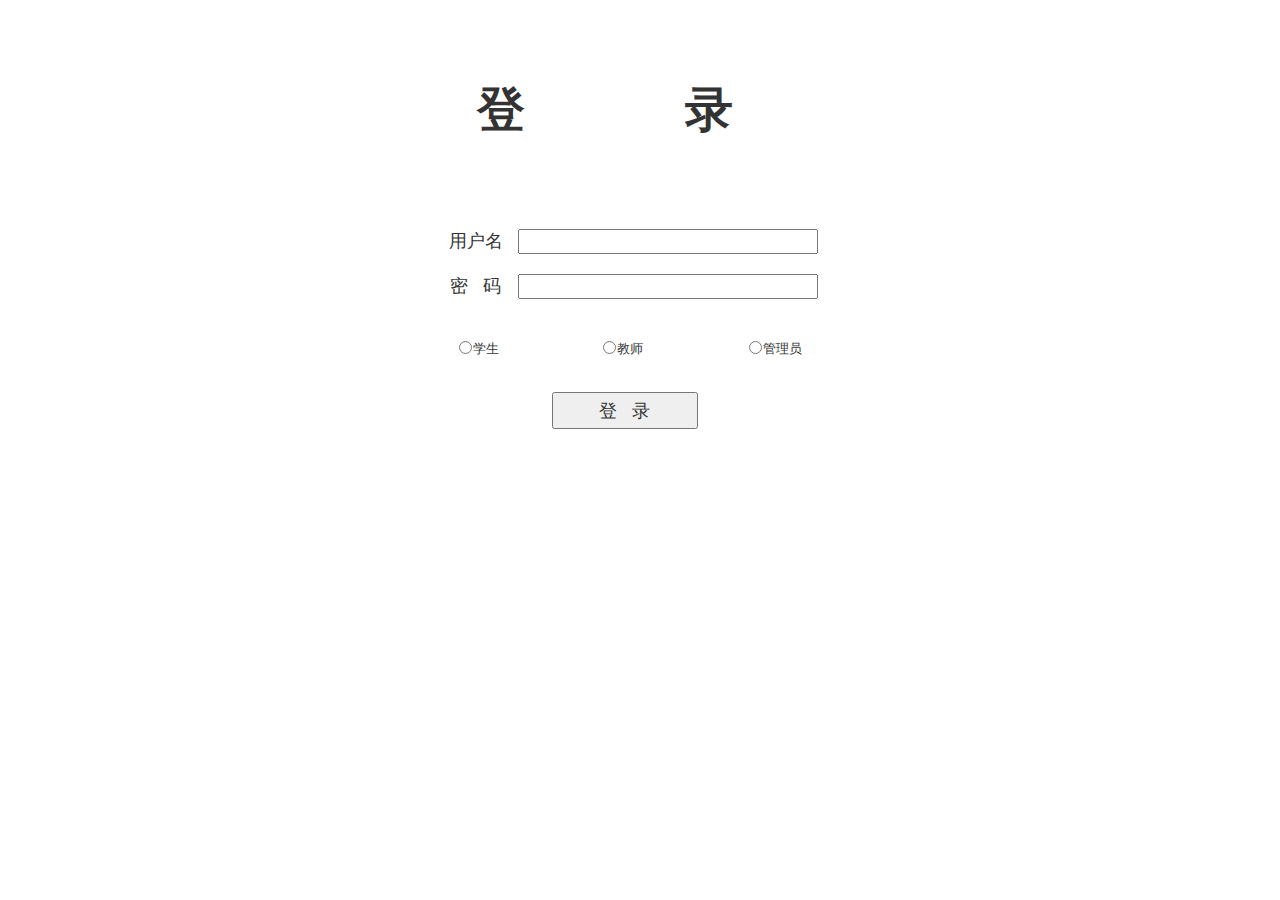
<file: index.html>
﻿<!DOCTYPE html>
<html>
  <head>
    <title>index</title>
    <meta http-equiv="X-UA-Compatible" content="IE=edge"/>
    <meta http-equiv="content-type" content="text/html; charset=utf-8"/>
    <meta name="apple-mobile-web-app-capable" content="yes"/>
    <link href="resources/css/jquery-ui-themes.css" type="text/css" rel="stylesheet"/>
    <link href="resources/css/axure_rp_page.css" type="text/css" rel="stylesheet"/>
    <link href="data/styles.css" type="text/css" rel="stylesheet"/>
    <link href="files/index/styles.css" type="text/css" rel="stylesheet"/>
    <script src="resources/scripts/jquery-1.7.1.min.js"></script>
    <script src="resources/scripts/jquery-ui-1.8.10.custom.min.js"></script>
    <script src="resources/scripts/prototypePre.js"></script>
    <script src="data/document.js"></script>
    <script src="resources/scripts/prototypePost.js"></script>
    <script src="files/index/data.js"></script>
    <script type="text/javascript">
      $axure.utils.getTransparentGifPath = function() { return 'resources/images/transparent.gif'; };
      $axure.utils.getOtherPath = function() { return 'resources/Other.html'; };
      $axure.utils.getReloadPath = function() { return 'resources/reload.html'; };
    </script>
  </head>
  <body>
    <div id="base" class="">

      <!-- Unnamed (矩形) -->
      <div id="u0" class="ax_default _一级标题">
        <div id="u0_div" class=""></div>
        <div id="u0_text" class="text ">
          <p><span>登&nbsp; &nbsp; &nbsp; &nbsp; &nbsp; &nbsp; 录</span></p>
        </div>
      </div>

      <!-- Unnamed (矩形) -->
      <div id="u1" class="ax_default label">
        <div id="u1_div" class=""></div>
        <div id="u1_text" class="text ">
          <p><span>用户名</span></p>
        </div>
      </div>

      <!-- Unnamed (文本框) -->
      <div id="u2" class="ax_default text_field">
        <input id="u2_input" type="text" value=""/>
      </div>

      <!-- Unnamed (矩形) -->
      <div id="u3" class="ax_default label">
        <div id="u3_div" class=""></div>
        <div id="u3_text" class="text ">
          <p><span>密&nbsp;&nbsp; 码</span></p>
        </div>
      </div>

      <!-- Unnamed (文本框) -->
      <div id="u4" class="ax_default text_field">
        <input id="u4_input" type="text" value=""/>
      </div>

      <!-- Unnamed (单选按钮) -->
      <div id="u5" class="ax_default radio_button">
        <label for="u5_input" style="position: absolute; left: 0px;">
          <div id="u5_text" class="text ">
            <p><span>学生</span></p>
          </div>
        </label>
        <input id="u5_input" type="radio" value="radio" name="u5"/>
      </div>

      <!-- Unnamed (单选按钮) -->
      <div id="u6" class="ax_default radio_button">
        <label for="u6_input" style="position: absolute; left: 0px;">
          <div id="u6_text" class="text ">
            <p><span>教师</span></p>
          </div>
        </label>
        <input id="u6_input" type="radio" value="radio" name="u6"/>
      </div>

      <!-- Unnamed (单选按钮) -->
      <div id="u7" class="ax_default radio_button">
        <label for="u7_input" style="position: absolute; left: 0px;">
          <div id="u7_text" class="text ">
            <p><span>管理员</span></p>
          </div>
        </label>
        <input id="u7_input" type="radio" value="radio" name="u7"/>
      </div>

      <!-- Unnamed (提交按钮) -->
      <div id="u8" class="ax_default html_button">
        <input id="u8_input" type="submit" value="登&nbsp;&nbsp; 录"/>
      </div>
    </div>
  </body>
</html>
</file>
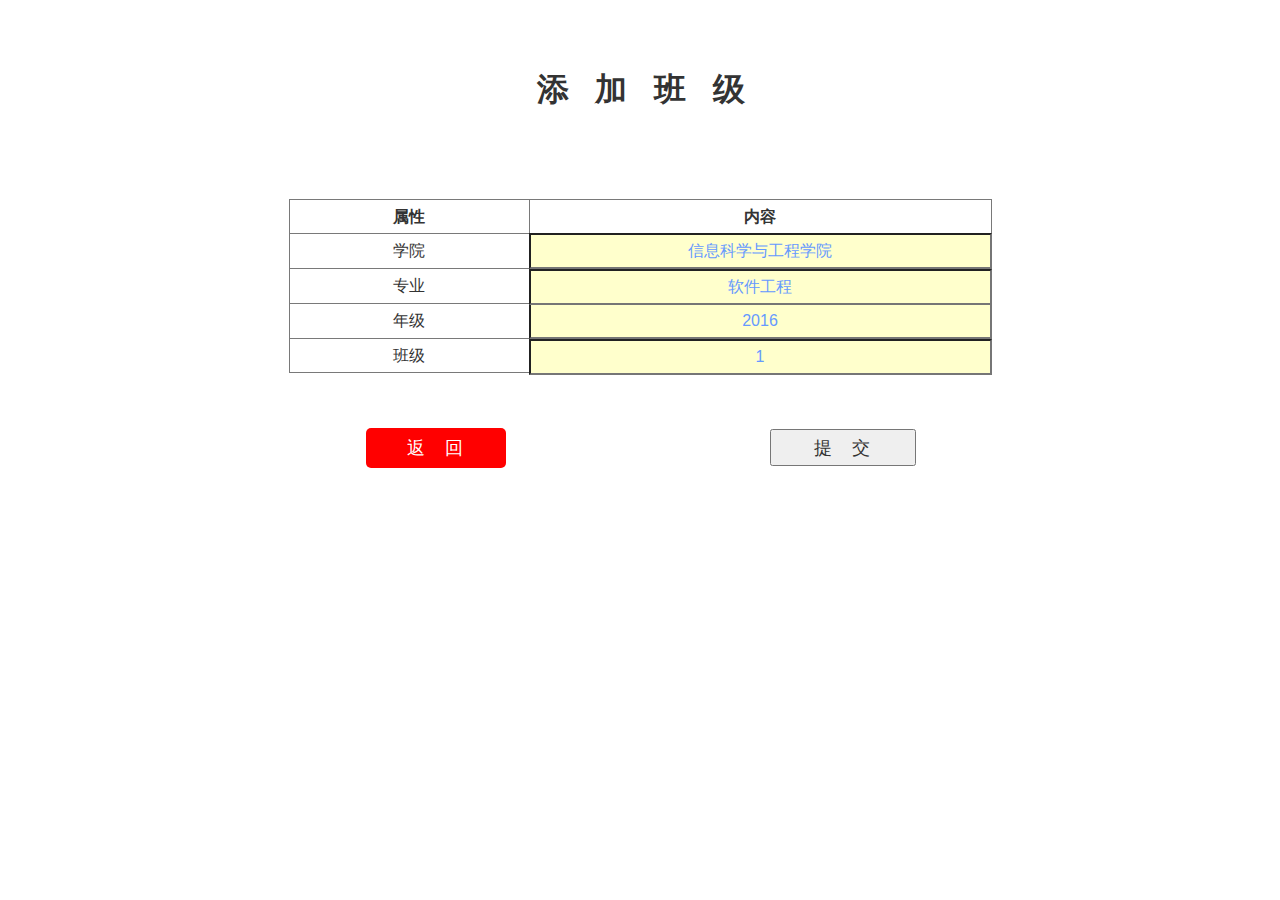
<file: addcourse.html>
﻿<!DOCTYPE html>
<html>
  <head>
    <title>addCourse</title>
    <meta http-equiv="X-UA-Compatible" content="IE=edge"/>
    <meta http-equiv="content-type" content="text/html; charset=utf-8"/>
    <meta name="apple-mobile-web-app-capable" content="yes"/>
    <link href="resources/css/jquery-ui-themes.css" type="text/css" rel="stylesheet"/>
    <link href="resources/css/axure_rp_page.css" type="text/css" rel="stylesheet"/>
    <link href="data/styles.css" type="text/css" rel="stylesheet"/>
    <link href="files/addcourse/styles.css" type="text/css" rel="stylesheet"/>
    <script src="resources/scripts/jquery-1.7.1.min.js"></script>
    <script src="resources/scripts/jquery-ui-1.8.10.custom.min.js"></script>
    <script src="resources/scripts/prototypePre.js"></script>
    <script src="data/document.js"></script>
    <script src="resources/scripts/prototypePost.js"></script>
    <script src="files/addcourse/data.js"></script>
    <script type="text/javascript">
      $axure.utils.getTransparentGifPath = function() { return 'resources/images/transparent.gif'; };
      $axure.utils.getOtherPath = function() { return 'resources/Other.html'; };
      $axure.utils.getReloadPath = function() { return 'resources/reload.html'; };
    </script>
  </head>
  <body>
    <div id="base" class="">

      <!-- Unnamed (表格) -->
      <div id="u114" class="ax_default">

        <!-- Unnamed (单元格) -->
        <div id="u115" class="ax_default table_cell">
          <img id="u115_img" class="img " src="images/userinfo/u14.png"/>
          <div id="u115_text" class="text ">
            <p><span>属性</span></p>
          </div>
        </div>

        <!-- Unnamed (单元格) -->
        <div id="u116" class="ax_default table_cell">
          <img id="u116_img" class="img " src="images/userinfo/u15.png"/>
          <div id="u116_text" class="text ">
            <p><span>内容</span></p>
          </div>
        </div>

        <!-- Unnamed (单元格) -->
        <div id="u117" class="ax_default table_cell">
          <img id="u117_img" class="img " src="images/userinfo/u16.png"/>
          <div id="u117_text" class="text ">
            <p><span>学院</span></p>
          </div>
        </div>

        <!-- Unnamed (单元格) -->
        <div id="u118" class="ax_default table_cell">
          <img id="u118_img" class="img " src="images/userinfo/u17.png"/>
          <div id="u118_text" class="text ">
            <p><span>201610414112</span></p>
          </div>
        </div>

        <!-- Unnamed (单元格) -->
        <div id="u119" class="ax_default table_cell">
          <img id="u119_img" class="img " src="images/userinfo/u16.png"/>
          <div id="u119_text" class="text ">
            <p><span>专业</span></p>
          </div>
        </div>

        <!-- Unnamed (单元格) -->
        <div id="u120" class="ax_default table_cell">
          <img id="u120_img" class="img " src="images/userinfo/u17.png"/>
          <div id="u120_text" class="text ">
            <p><span>dztyh</span></p>
          </div>
        </div>

        <!-- Unnamed (单元格) -->
        <div id="u121" class="ax_default table_cell">
          <img id="u121_img" class="img " src="images/userinfo/u16.png"/>
          <div id="u121_text" class="text ">
            <p><span>年级</span></p>
          </div>
        </div>

        <!-- Unnamed (单元格) -->
        <div id="u122" class="ax_default table_cell">
          <img id="u122_img" class="img " src="images/userinfo/u17.png"/>
          <div id="u122_text" class="text ">
            <p><span>唐银浩</span></p>
          </div>
        </div>

        <!-- Unnamed (单元格) -->
        <div id="u123" class="ax_default table_cell">
          <img id="u123_img" class="img " src="images/userinfo/u30.png"/>
          <div id="u123_text" class="text ">
            <p><span>班级</span></p>
          </div>
        </div>

        <!-- Unnamed (单元格) -->
        <div id="u124" class="ax_default table_cell">
          <img id="u124_img" class="img " src="images/userinfo/u31.png"/>
          <div id="u124_text" class="text ">
            <p><span>软件工程1班</span></p>
          </div>
        </div>
      </div>

      <!-- Unnamed (矩形) -->
      <div id="u125" class="ax_default _一级标题">
        <div id="u125_div" class=""></div>
        <div id="u125_text" class="text ">
          <p><span>添&nbsp;&nbsp; 加&nbsp;&nbsp; 班&nbsp;&nbsp; 级</span></p>
        </div>
      </div>

      <!-- Unnamed (文本框) -->
      <div id="u126" class="ax_default text_field">
        <input id="u126_input" type="text" value="信息科学与工程学院"/>
      </div>

      <!-- Unnamed (提交按钮) -->
      <div id="u127" class="ax_default html_button">
        <input id="u127_input" type="submit" value="提&nbsp; &nbsp; 交"/>
      </div>

      <!-- Unnamed (文本框) -->
      <div id="u128" class="ax_default text_field">
        <input id="u128_input" type="text" value="1"/>
      </div>

      <!-- Unnamed (文本框) -->
      <div id="u129" class="ax_default text_field">
        <input id="u129_input" type="text" value="2016"/>
      </div>

      <!-- Unnamed (文本框) -->
      <div id="u130" class="ax_default text_field">
        <input id="u130_input" type="text" value="软件工程"/>
      </div>

      <!-- Unnamed (矩形) -->
      <div id="u131" class="ax_default primary_button">
        <div id="u131_div" class=""></div>
        <div id="u131_text" class="text ">
          <p><span>返&nbsp; &nbsp; 回</span></p>
        </div>
      </div>
    </div>
  </body>
</html>
</file>
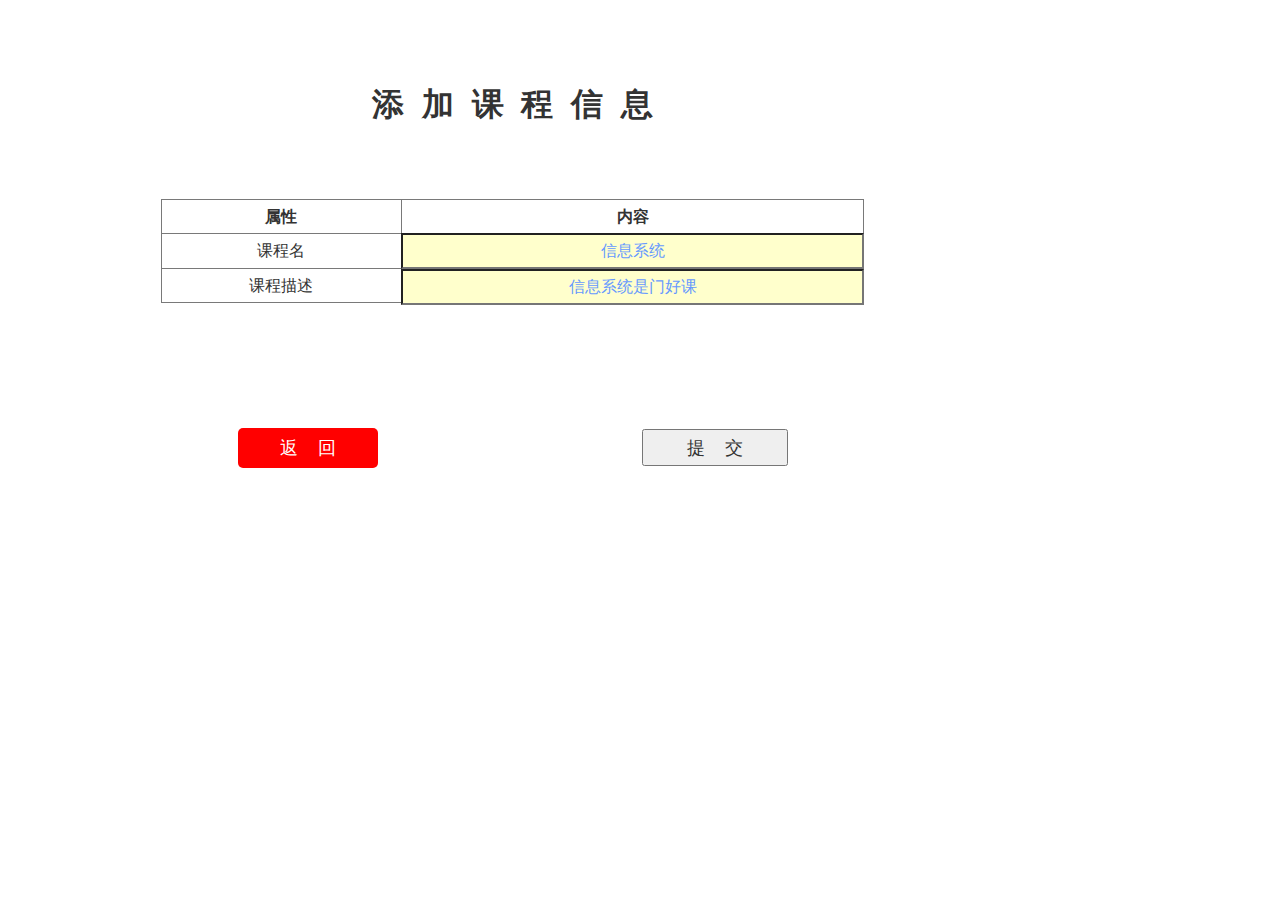
<file: addcourse_1.html>
﻿<!DOCTYPE html>
<html>
  <head>
    <title>addCourse</title>
    <meta http-equiv="X-UA-Compatible" content="IE=edge"/>
    <meta http-equiv="content-type" content="text/html; charset=utf-8"/>
    <meta name="apple-mobile-web-app-capable" content="yes"/>
    <link href="resources/css/jquery-ui-themes.css" type="text/css" rel="stylesheet"/>
    <link href="resources/css/axure_rp_page.css" type="text/css" rel="stylesheet"/>
    <link href="data/styles.css" type="text/css" rel="stylesheet"/>
    <link href="files/addcourse_1/styles.css" type="text/css" rel="stylesheet"/>
    <script src="resources/scripts/jquery-1.7.1.min.js"></script>
    <script src="resources/scripts/jquery-ui-1.8.10.custom.min.js"></script>
    <script src="resources/scripts/prototypePre.js"></script>
    <script src="data/document.js"></script>
    <script src="resources/scripts/prototypePost.js"></script>
    <script src="files/addcourse_1/data.js"></script>
    <script type="text/javascript">
      $axure.utils.getTransparentGifPath = function() { return 'resources/images/transparent.gif'; };
      $axure.utils.getOtherPath = function() { return 'resources/Other.html'; };
      $axure.utils.getReloadPath = function() { return 'resources/reload.html'; };
    </script>
  </head>
  <body>
    <div id="base" class="">

      <!-- Unnamed (矩形) -->
      <div id="u209" class="ax_default _一级标题">
        <div id="u209_div" class=""></div>
        <div id="u209_text" class="text ">
          <p><span>添&nbsp; 加&nbsp; 课&nbsp; 程&nbsp; 信&nbsp; 息</span></p>
        </div>
      </div>

      <!-- Unnamed (表格) -->
      <div id="u210" class="ax_default">

        <!-- Unnamed (单元格) -->
        <div id="u211" class="ax_default table_cell">
          <img id="u211_img" class="img " src="images/userinfo/u14.png"/>
          <div id="u211_text" class="text ">
            <p><span>属性</span></p>
          </div>
        </div>

        <!-- Unnamed (单元格) -->
        <div id="u212" class="ax_default table_cell">
          <img id="u212_img" class="img " src="images/userinfo/u15.png"/>
          <div id="u212_text" class="text ">
            <p><span>内容</span></p>
          </div>
        </div>

        <!-- Unnamed (单元格) -->
        <div id="u213" class="ax_default table_cell">
          <img id="u213_img" class="img " src="images/userinfo/u16.png"/>
          <div id="u213_text" class="text ">
            <p><span>课程名</span></p>
          </div>
        </div>

        <!-- Unnamed (单元格) -->
        <div id="u214" class="ax_default table_cell">
          <img id="u214_img" class="img " src="images/userinfo/u17.png"/>
          <div id="u214_text" class="text ">
            <p><span>201610414112</span></p>
          </div>
        </div>

        <!-- Unnamed (单元格) -->
        <div id="u215" class="ax_default table_cell">
          <img id="u215_img" class="img " src="images/userinfo/u30.png"/>
          <div id="u215_text" class="text ">
            <p><span>课程描述</span></p>
          </div>
        </div>

        <!-- Unnamed (单元格) -->
        <div id="u216" class="ax_default table_cell">
          <img id="u216_img" class="img " src="images/userinfo/u31.png"/>
          <div id="u216_text" class="text ">
            <p><span>dztyh</span></p>
          </div>
        </div>
      </div>

      <!-- Unnamed (文本框) -->
      <div id="u217" class="ax_default text_field">
        <input id="u217_input" type="text" value="信息系统"/>
      </div>

      <!-- Unnamed (提交按钮) -->
      <div id="u218" class="ax_default html_button">
        <input id="u218_input" type="submit" value="提&nbsp; &nbsp; 交"/>
      </div>

      <!-- Unnamed (文本框) -->
      <div id="u219" class="ax_default text_field">
        <input id="u219_input" type="text" value="信息系统是门好课"/>
      </div>

      <!-- Unnamed (矩形) -->
      <div id="u220" class="ax_default primary_button">
        <div id="u220_div" class=""></div>
        <div id="u220_text" class="text ">
          <p><span>返&nbsp; &nbsp; 回</span></p>
        </div>
      </div>
    </div>
  </body>
</html>
</file>
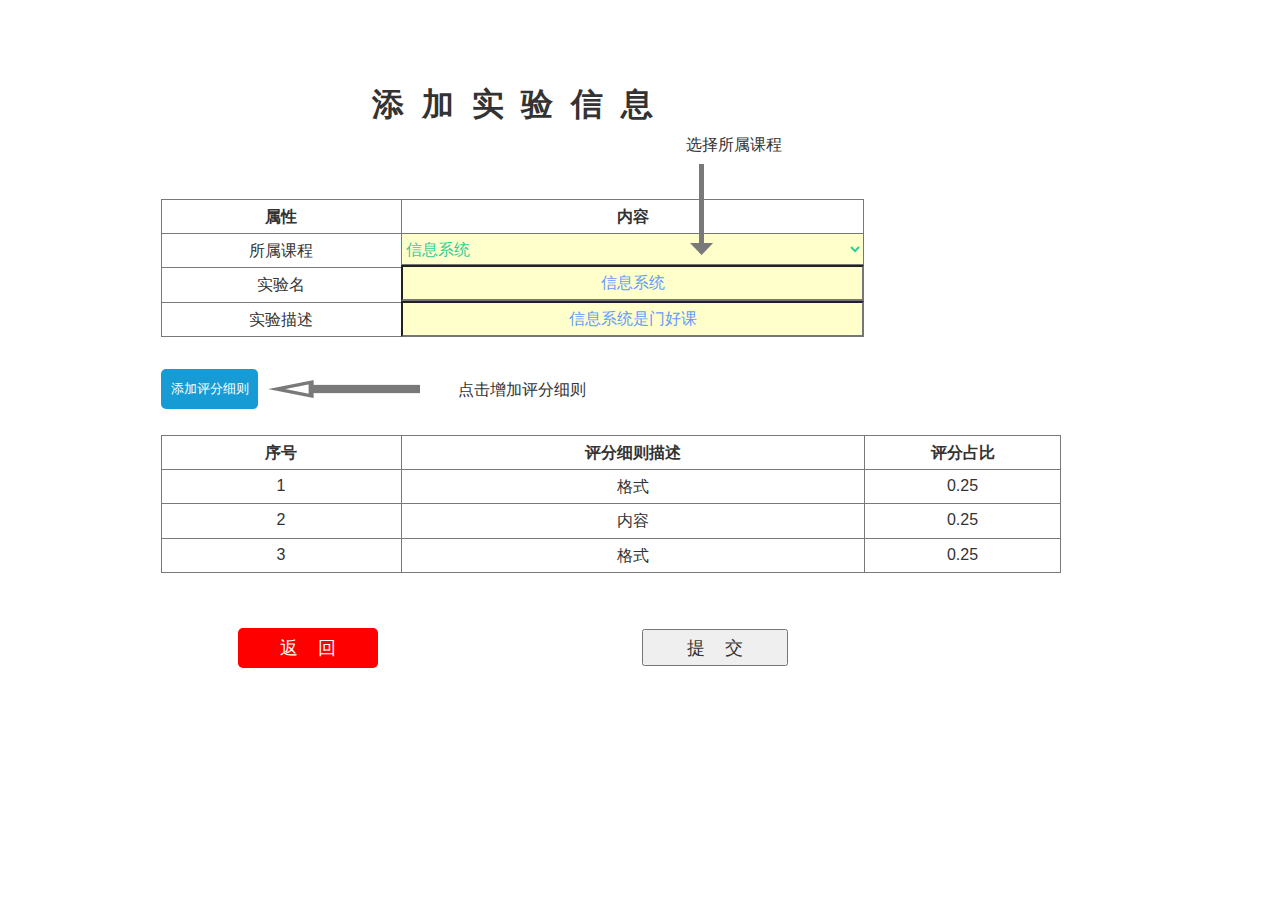
<file: addtests.html>
﻿<!DOCTYPE html>
<html>
  <head>
    <title>addTests</title>
    <meta http-equiv="X-UA-Compatible" content="IE=edge"/>
    <meta http-equiv="content-type" content="text/html; charset=utf-8"/>
    <meta name="apple-mobile-web-app-capable" content="yes"/>
    <link href="resources/css/jquery-ui-themes.css" type="text/css" rel="stylesheet"/>
    <link href="resources/css/axure_rp_page.css" type="text/css" rel="stylesheet"/>
    <link href="data/styles.css" type="text/css" rel="stylesheet"/>
    <link href="files/addtests/styles.css" type="text/css" rel="stylesheet"/>
    <script src="resources/scripts/jquery-1.7.1.min.js"></script>
    <script src="resources/scripts/jquery-ui-1.8.10.custom.min.js"></script>
    <script src="resources/scripts/prototypePre.js"></script>
    <script src="data/document.js"></script>
    <script src="resources/scripts/prototypePost.js"></script>
    <script src="files/addtests/data.js"></script>
    <script type="text/javascript">
      $axure.utils.getTransparentGifPath = function() { return 'resources/images/transparent.gif'; };
      $axure.utils.getOtherPath = function() { return 'resources/Other.html'; };
      $axure.utils.getReloadPath = function() { return 'resources/reload.html'; };
    </script>
  </head>
  <body>
    <div id="base" class="">

      <!-- Unnamed (矩形) -->
      <div id="u221" class="ax_default _一级标题">
        <div id="u221_div" class=""></div>
        <div id="u221_text" class="text ">
          <p><span>添&nbsp; 加&nbsp; 实&nbsp; 验&nbsp; 信&nbsp; 息</span></p>
        </div>
      </div>

      <!-- Unnamed (表格) -->
      <div id="u222" class="ax_default">

        <!-- Unnamed (单元格) -->
        <div id="u223" class="ax_default table_cell">
          <img id="u223_img" class="img " src="images/userinfo/u14.png"/>
          <div id="u223_text" class="text ">
            <p><span>属性</span></p>
          </div>
        </div>

        <!-- Unnamed (单元格) -->
        <div id="u224" class="ax_default table_cell">
          <img id="u224_img" class="img " src="images/userinfo/u15.png"/>
          <div id="u224_text" class="text ">
            <p><span>内容</span></p>
          </div>
        </div>

        <!-- Unnamed (单元格) -->
        <div id="u225" class="ax_default table_cell">
          <img id="u225_img" class="img " src="images/userinfo/u14.png"/>
          <div id="u225_text" class="text ">
            <p><span>所属课程</span></p>
          </div>
        </div>

        <!-- Unnamed (单元格) -->
        <div id="u226" class="ax_default table_cell">
          <img id="u226_img" class="img " src="images/userinfo/u15.png"/>
        </div>

        <!-- Unnamed (单元格) -->
        <div id="u227" class="ax_default table_cell">
          <img id="u227_img" class="img " src="images/userinfo/u16.png"/>
          <div id="u227_text" class="text ">
            <p><span>实验名</span></p>
          </div>
        </div>

        <!-- Unnamed (单元格) -->
        <div id="u228" class="ax_default table_cell">
          <img id="u228_img" class="img " src="images/userinfo/u17.png"/>
          <div id="u228_text" class="text ">
            <p><span>201610414112</span></p>
          </div>
        </div>

        <!-- Unnamed (单元格) -->
        <div id="u229" class="ax_default table_cell">
          <img id="u229_img" class="img " src="images/userinfo/u30.png"/>
          <div id="u229_text" class="text ">
            <p><span>实验描述</span></p>
          </div>
        </div>

        <!-- Unnamed (单元格) -->
        <div id="u230" class="ax_default table_cell">
          <img id="u230_img" class="img " src="images/userinfo/u31.png"/>
          <div id="u230_text" class="text ">
            <p><span>dztyh</span></p>
          </div>
        </div>
      </div>

      <!-- Unnamed (文本框) -->
      <div id="u231" class="ax_default text_field">
        <input id="u231_input" type="text" value="信息系统"/>
      </div>

      <!-- Unnamed (提交按钮) -->
      <div id="u232" class="ax_default html_button">
        <input id="u232_input" type="submit" value="提&nbsp; &nbsp; 交"/>
      </div>

      <!-- Unnamed (文本框) -->
      <div id="u233" class="ax_default text_field">
        <input id="u233_input" type="text" value="信息系统是门好课"/>
      </div>

      <!-- Unnamed (矩形) -->
      <div id="u234" class="ax_default primary_button">
        <div id="u234_div" class=""></div>
        <div id="u234_text" class="text ">
          <p><span>返&nbsp; &nbsp; 回</span></p>
        </div>
      </div>

      <!-- Unnamed (下拉列表框) -->
      <div id="u235" class="ax_default droplist">
        <select id="u235_input">
          <option value="信息系统">信息系统</option>
        </select>
      </div>

      <!-- Unnamed (矩形) -->
      <div id="u236" class="ax_default primary_button">
        <div id="u236_div" class=""></div>
        <div id="u236_text" class="text ">
          <p><span>添加评分细则</span></p>
        </div>
      </div>

      <!-- Unnamed (表格) -->
      <div id="u237" class="ax_default">

        <!-- Unnamed (单元格) -->
        <div id="u238" class="ax_default table_cell">
          <img id="u238_img" class="img " src="images/userinfo/u14.png"/>
          <div id="u238_text" class="text ">
            <p><span>序号</span></p>
          </div>
        </div>

        <!-- Unnamed (单元格) -->
        <div id="u239" class="ax_default table_cell">
          <img id="u239_img" class="img " src="images/addtests/u239.png"/>
          <div id="u239_text" class="text ">
            <p><span>评分细则描述</span></p>
          </div>
        </div>

        <!-- Unnamed (单元格) -->
        <div id="u240" class="ax_default table_cell">
          <img id="u240_img" class="img " src="images/addtests/u240.png"/>
          <div id="u240_text" class="text ">
            <p><span>评分占比</span></p>
          </div>
        </div>

        <!-- Unnamed (单元格) -->
        <div id="u241" class="ax_default table_cell">
          <img id="u241_img" class="img " src="images/userinfo/u14.png"/>
          <div id="u241_text" class="text ">
            <p><span>1</span></p>
          </div>
        </div>

        <!-- Unnamed (单元格) -->
        <div id="u242" class="ax_default table_cell">
          <img id="u242_img" class="img " src="images/addtests/u239.png"/>
          <div id="u242_text" class="text ">
            <p><span>格式</span></p>
          </div>
        </div>

        <!-- Unnamed (单元格) -->
        <div id="u243" class="ax_default table_cell">
          <img id="u243_img" class="img " src="images/addtests/u240.png"/>
          <div id="u243_text" class="text ">
            <p><span>0.25</span></p>
          </div>
        </div>

        <!-- Unnamed (单元格) -->
        <div id="u244" class="ax_default table_cell">
          <img id="u244_img" class="img " src="images/userinfo/u16.png"/>
          <div id="u244_text" class="text ">
            <p><span>2</span></p>
          </div>
        </div>

        <!-- Unnamed (单元格) -->
        <div id="u245" class="ax_default table_cell">
          <img id="u245_img" class="img " src="images/addtests/u245.png"/>
          <div id="u245_text" class="text ">
            <p><span>内容</span></p>
          </div>
        </div>

        <!-- Unnamed (单元格) -->
        <div id="u246" class="ax_default table_cell">
          <img id="u246_img" class="img " src="images/addtests/u246.png"/>
          <div id="u246_text" class="text ">
            <p><span>0.25</span></p>
          </div>
        </div>

        <!-- Unnamed (单元格) -->
        <div id="u247" class="ax_default table_cell">
          <img id="u247_img" class="img " src="images/userinfo/u30.png"/>
          <div id="u247_text" class="text ">
            <p><span>3</span></p>
          </div>
        </div>

        <!-- Unnamed (单元格) -->
        <div id="u248" class="ax_default table_cell">
          <img id="u248_img" class="img " src="images/addtests/u248.png"/>
          <div id="u248_text" class="text ">
            <p><span>格式</span></p>
          </div>
        </div>

        <!-- Unnamed (单元格) -->
        <div id="u249" class="ax_default table_cell">
          <img id="u249_img" class="img " src="images/addtests/u249.png"/>
          <div id="u249_text" class="text ">
            <p><span>0.25</span></p>
          </div>
        </div>
      </div>

      <!-- Unnamed (Left Arrow) -->
      <div id="u250" class="ax_default arrow">
        <img id="u250_img" class="img " src="images/addtests/u250.png"/>
      </div>

      <!-- Unnamed (矩形) -->
      <div id="u251" class="ax_default label">
        <div id="u251_div" class=""></div>
        <div id="u251_text" class="text ">
          <p><span>点击增加评分细则</span></p>
        </div>
      </div>

      <!-- Unnamed (垂直线) -->
      <div id="u252" class="ax_default arrow">
        <img id="u252_img" class="img " src="images/addtests/u252.png"/>
      </div>

      <!-- Unnamed (矩形) -->
      <div id="u253" class="ax_default label">
        <div id="u253_div" class=""></div>
        <div id="u253_text" class="text ">
          <p><span>选择所属课程</span></p>
        </div>
      </div>
    </div>
  </body>
</html>
</file>
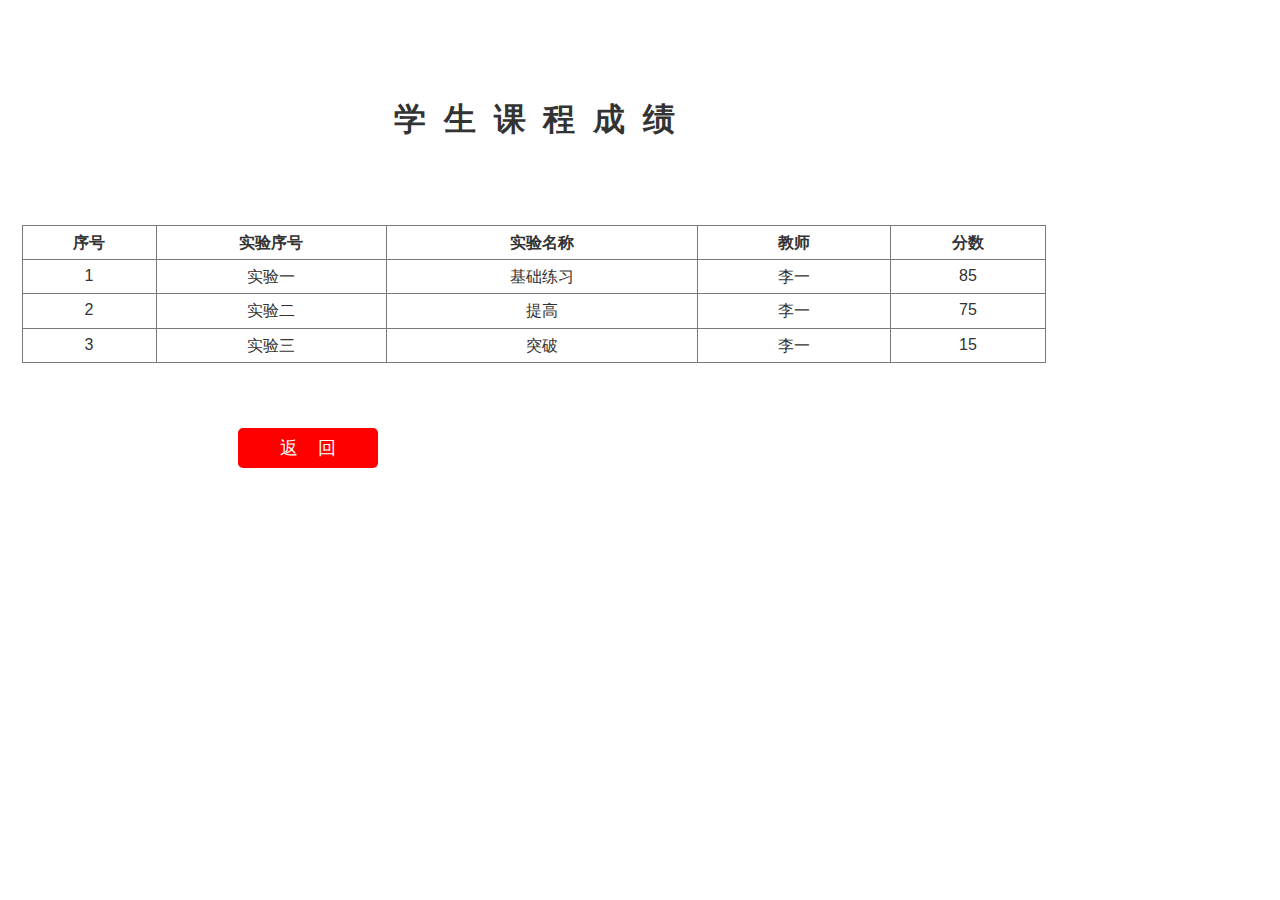
<file: chackscore.html>
﻿<!DOCTYPE html>
<html>
  <head>
    <title>chackScore</title>
    <meta http-equiv="X-UA-Compatible" content="IE=edge"/>
    <meta http-equiv="content-type" content="text/html; charset=utf-8"/>
    <meta name="apple-mobile-web-app-capable" content="yes"/>
    <link href="resources/css/jquery-ui-themes.css" type="text/css" rel="stylesheet"/>
    <link href="resources/css/axure_rp_page.css" type="text/css" rel="stylesheet"/>
    <link href="data/styles.css" type="text/css" rel="stylesheet"/>
    <link href="files/chackscore/styles.css" type="text/css" rel="stylesheet"/>
    <script src="resources/scripts/jquery-1.7.1.min.js"></script>
    <script src="resources/scripts/jquery-ui-1.8.10.custom.min.js"></script>
    <script src="resources/scripts/prototypePre.js"></script>
    <script src="data/document.js"></script>
    <script src="resources/scripts/prototypePost.js"></script>
    <script src="files/chackscore/data.js"></script>
    <script type="text/javascript">
      $axure.utils.getTransparentGifPath = function() { return 'resources/images/transparent.gif'; };
      $axure.utils.getOtherPath = function() { return 'resources/Other.html'; };
      $axure.utils.getReloadPath = function() { return 'resources/reload.html'; };
    </script>
  </head>
  <body>
    <div id="base" class="">

      <!-- Unnamed (表格) -->
      <div id="u321" class="ax_default">

        <!-- Unnamed (单元格) -->
        <div id="u322" class="ax_default table_cell">
          <img id="u322_img" class="img " src="images/selectcourse/u255.png"/>
          <div id="u322_text" class="text ">
            <p><span>序号</span></p>
          </div>
        </div>

        <!-- Unnamed (单元格) -->
        <div id="u323" class="ax_default table_cell">
          <img id="u323_img" class="img " src="images/selectcourse/u256.png"/>
          <div id="u323_text" class="text ">
            <p><span>实验序号</span></p>
          </div>
        </div>

        <!-- Unnamed (单元格) -->
        <div id="u324" class="ax_default table_cell">
          <img id="u324_img" class="img " src="images/selectcourse/u257.png"/>
          <div id="u324_text" class="text ">
            <p><span>实验名称</span></p>
          </div>
        </div>

        <!-- Unnamed (单元格) -->
        <div id="u325" class="ax_default table_cell">
          <img id="u325_img" class="img " src="images/selectcourse/u258.png"/>
          <div id="u325_text" class="text ">
            <p><span>教师</span></p>
          </div>
        </div>

        <!-- Unnamed (单元格) -->
        <div id="u326" class="ax_default table_cell">
          <img id="u326_img" class="img " src="images/selectcourse/u259.png"/>
          <div id="u326_text" class="text ">
            <p><span>分数</span></p>
          </div>
        </div>

        <!-- Unnamed (单元格) -->
        <div id="u327" class="ax_default table_cell">
          <img id="u327_img" class="img " src="images/selectcourse/u255.png"/>
          <div id="u327_text" class="text ">
            <p><span>1</span></p>
          </div>
        </div>

        <!-- Unnamed (单元格) -->
        <div id="u328" class="ax_default table_cell">
          <img id="u328_img" class="img " src="images/selectcourse/u256.png"/>
          <div id="u328_text" class="text ">
            <p><span>实验一</span></p>
          </div>
        </div>

        <!-- Unnamed (单元格) -->
        <div id="u329" class="ax_default table_cell">
          <img id="u329_img" class="img " src="images/selectcourse/u257.png"/>
          <div id="u329_text" class="text ">
            <p><span>基础练习</span></p>
          </div>
        </div>

        <!-- Unnamed (单元格) -->
        <div id="u330" class="ax_default table_cell">
          <img id="u330_img" class="img " src="images/selectcourse/u258.png"/>
          <div id="u330_text" class="text ">
            <p><span>李一</span></p>
          </div>
        </div>

        <!-- Unnamed (单元格) -->
        <div id="u331" class="ax_default table_cell">
          <img id="u331_img" class="img " src="images/selectcourse/u259.png"/>
          <div id="u331_text" class="text ">
            <p><span>85</span></p>
          </div>
        </div>

        <!-- Unnamed (单元格) -->
        <div id="u332" class="ax_default table_cell">
          <img id="u332_img" class="img " src="images/selectcourse/u265.png"/>
          <div id="u332_text" class="text ">
            <p><span>2</span></p>
          </div>
        </div>

        <!-- Unnamed (单元格) -->
        <div id="u333" class="ax_default table_cell">
          <img id="u333_img" class="img " src="images/selectcourse/u266.png"/>
          <div id="u333_text" class="text ">
            <p><span>实验二</span></p>
          </div>
        </div>

        <!-- Unnamed (单元格) -->
        <div id="u334" class="ax_default table_cell">
          <img id="u334_img" class="img " src="images/selectcourse/u267.png"/>
          <div id="u334_text" class="text ">
            <p><span>提高</span></p>
          </div>
        </div>

        <!-- Unnamed (单元格) -->
        <div id="u335" class="ax_default table_cell">
          <img id="u335_img" class="img " src="images/selectcourse/u268.png"/>
          <div id="u335_text" class="text ">
            <p><span>李一</span></p>
          </div>
        </div>

        <!-- Unnamed (单元格) -->
        <div id="u336" class="ax_default table_cell">
          <img id="u336_img" class="img " src="images/selectcourse/u269.png"/>
          <div id="u336_text" class="text ">
            <p><span>75</span></p>
          </div>
        </div>

        <!-- Unnamed (单元格) -->
        <div id="u337" class="ax_default table_cell">
          <img id="u337_img" class="img " src="images/selectcourse/u270.png"/>
          <div id="u337_text" class="text ">
            <p><span>3</span></p>
          </div>
        </div>

        <!-- Unnamed (单元格) -->
        <div id="u338" class="ax_default table_cell">
          <img id="u338_img" class="img " src="images/selectcourse/u271.png"/>
          <div id="u338_text" class="text ">
            <p><span>实验三</span></p>
          </div>
        </div>

        <!-- Unnamed (单元格) -->
        <div id="u339" class="ax_default table_cell">
          <img id="u339_img" class="img " src="images/selectcourse/u272.png"/>
          <div id="u339_text" class="text ">
            <p><span>突破</span></p>
          </div>
        </div>

        <!-- Unnamed (单元格) -->
        <div id="u340" class="ax_default table_cell">
          <img id="u340_img" class="img " src="images/selectcourse/u273.png"/>
          <div id="u340_text" class="text ">
            <p><span>李一</span></p>
          </div>
        </div>

        <!-- Unnamed (单元格) -->
        <div id="u341" class="ax_default table_cell">
          <img id="u341_img" class="img " src="images/selectcourse/u274.png"/>
          <div id="u341_text" class="text ">
            <p><span>15</span></p>
          </div>
        </div>
      </div>

      <!-- Unnamed (矩形) -->
      <div id="u342" class="ax_default _一级标题">
        <div id="u342_div" class=""></div>
        <div id="u342_text" class="text ">
          <p><span>学&nbsp; 生&nbsp; 课&nbsp; 程&nbsp; 成&nbsp; 绩</span></p>
        </div>
      </div>

      <!-- Unnamed (矩形) -->
      <div id="u343" class="ax_default primary_button">
        <div id="u343_div" class=""></div>
        <div id="u343_text" class="text ">
          <p><span>返&nbsp; &nbsp; 回</span></p>
        </div>
      </div>
    </div>
  </body>
</html>
</file>
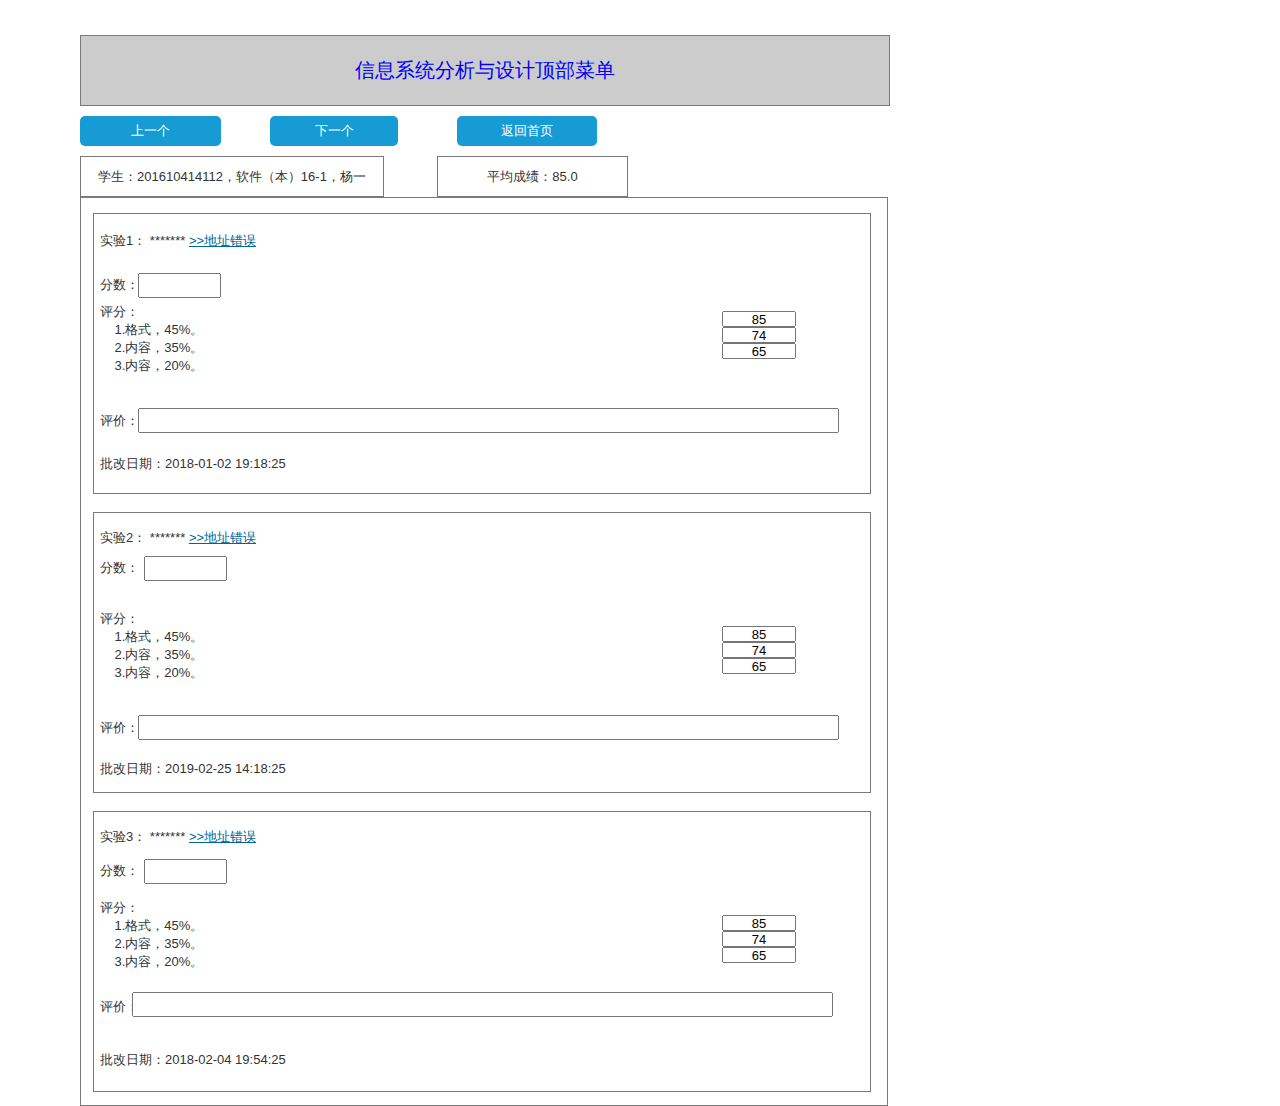
<file: judgescore.html>
﻿<!DOCTYPE html>
<html>
  <head>
    <title>judgeScore</title>
    <meta http-equiv="X-UA-Compatible" content="IE=edge"/>
    <meta http-equiv="content-type" content="text/html; charset=utf-8"/>
    <meta name="apple-mobile-web-app-capable" content="yes"/>
    <link href="resources/css/jquery-ui-themes.css" type="text/css" rel="stylesheet"/>
    <link href="resources/css/axure_rp_page.css" type="text/css" rel="stylesheet"/>
    <link href="data/styles.css" type="text/css" rel="stylesheet"/>
    <link href="files/judgescore/styles.css" type="text/css" rel="stylesheet"/>
    <script src="resources/scripts/jquery-1.7.1.min.js"></script>
    <script src="resources/scripts/jquery-ui-1.8.10.custom.min.js"></script>
    <script src="resources/scripts/prototypePre.js"></script>
    <script src="data/document.js"></script>
    <script src="resources/scripts/prototypePost.js"></script>
    <script src="files/judgescore/data.js"></script>
    <script type="text/javascript">
      $axure.utils.getTransparentGifPath = function() { return 'resources/images/transparent.gif'; };
      $axure.utils.getOtherPath = function() { return 'resources/Other.html'; };
      $axure.utils.getReloadPath = function() { return 'resources/reload.html'; };
    </script>
  </head>
  <body>
    <div id="base" class="">

      <!-- Unnamed (矩形) -->
      <div id="u280" class="ax_default box_1">
        <div id="u280_div" class=""></div>
        <div id="u280_text" class="text ">
          <p><a id="u281" class="link"><span>信息系统分析与设计顶部菜单</span></a></p>
        </div>
      </div>

      <!-- Unnamed (矩形) -->
      <div id="u282" class="ax_default box_1">
        <div id="u282_div" class=""></div>
        <div id="u282_text" class="text ">
          <p><span>学生：201610414112，软件（本）16-1，杨一</span></p>
        </div>
      </div>

      <!-- Unnamed (矩形) -->
      <div id="u283" class="ax_default box_1">
        <div id="u283_div" class=""></div>
        <div id="u283_text" class="text ">
          <p><span>平均成绩：85.0</span></p>
        </div>
      </div>

      <!-- Unnamed (矩形) -->
      <div id="u284" class="ax_default primary_button">
        <div id="u284_div" class=""></div>
        <div id="u284_text" class="text ">
          <p><span>上一个</span></p>
        </div>
      </div>

      <!-- Unnamed (矩形) -->
      <div id="u285" class="ax_default primary_button">
        <div id="u285_div" class=""></div>
        <div id="u285_text" class="text ">
          <p><span>下一个</span></p>
        </div>
      </div>

      <!-- Unnamed (矩形) -->
      <div id="u286" class="ax_default primary_button">
        <div id="u286_div" class=""></div>
        <div id="u286_text" class="text ">
          <p><span>返回首页</span></p>
        </div>
      </div>

      <!-- Unnamed (矩形) -->
      <div id="u287" class="ax_default box_1">
        <div id="u287_div" class=""></div>
      </div>

      <!-- Unnamed (矩形) -->
      <div id="u288" class="ax_default box_1">
        <div id="u288_div" class=""></div>
      </div>

      <!-- Unnamed (矩形) -->
      <div id="u289" class="ax_default box_1">
        <div id="u289_div" class=""></div>
        <div id="u289_text" class="text ">
          <p><span>实验1： ******* </span><span style="text-decoration:underline;color:#006699;">&gt;&gt;地址错误</span></p>
        </div>
      </div>

      <!-- Unnamed (矩形) -->
      <div id="u290" class="ax_default box_1">
        <div id="u290_div" class=""></div>
        <div id="u290_text" class="text ">
          <p><span>分数：</span></p>
        </div>
      </div>

      <!-- Unnamed (文本框) -->
      <div id="u291" class="ax_default text_field">
        <input id="u291_input" type="text" value=""/>
      </div>

      <!-- Unnamed (矩形) -->
      <div id="u292" class="ax_default box_1">
        <div id="u292_div" class=""></div>
        <div id="u292_text" class="text ">
          <p><span>评分：</span></p><p><span>&nbsp;&nbsp;&nbsp; 1.格式，45%。</span></p><p><span>&nbsp;&nbsp;&nbsp; 2.内容，35%。</span></p><p><span>&nbsp;&nbsp;&nbsp; 3.内容，20%。 </span></p>
        </div>
      </div>

      <!-- Unnamed (矩形) -->
      <div id="u293" class="ax_default box_1">
        <div id="u293_div" class=""></div>
        <div id="u293_text" class="text ">
          <p><span>评价：</span></p>
        </div>
      </div>

      <!-- Unnamed (文本框) -->
      <div id="u294" class="ax_default text_field">
        <input id="u294_input" type="text" value=""/>
      </div>

      <!-- Unnamed (矩形) -->
      <div id="u295" class="ax_default box_1">
        <div id="u295_div" class=""></div>
        <div id="u295_text" class="text ">
          <p><span>批改日期：2018-01-02 19:18:25</span></p>
        </div>
      </div>

      <!-- Unnamed (矩形) -->
      <div id="u296" class="ax_default box_1">
        <div id="u296_div" class=""></div>
      </div>

      <!-- Unnamed (矩形) -->
      <div id="u297" class="ax_default box_1">
        <div id="u297_div" class=""></div>
        <div id="u297_text" class="text ">
          <p><span>实验2： ******* </span><span style="text-decoration:underline;color:#006699;">&gt;&gt;地址错误</span></p>
        </div>
      </div>

      <!-- Unnamed (矩形) -->
      <div id="u298" class="ax_default box_1">
        <div id="u298_div" class=""></div>
        <div id="u298_text" class="text ">
          <p><span>分数：</span></p>
        </div>
      </div>

      <!-- Unnamed (文本框) -->
      <div id="u299" class="ax_default text_field">
        <input id="u299_input" type="text" value=""/>
      </div>

      <!-- Unnamed (矩形) -->
      <div id="u300" class="ax_default box_1">
        <div id="u300_div" class=""></div>
        <div id="u300_text" class="text ">
          <p><span>评价：</span></p>
        </div>
      </div>

      <!-- Unnamed (文本框) -->
      <div id="u301" class="ax_default text_field">
        <input id="u301_input" type="text" value=""/>
      </div>

      <!-- Unnamed (矩形) -->
      <div id="u302" class="ax_default box_1">
        <div id="u302_div" class=""></div>
        <div id="u302_text" class="text ">
          <p><span>批改日期：2019-02-25 14:18:25</span></p>
        </div>
      </div>

      <!-- Unnamed (矩形) -->
      <div id="u303" class="ax_default box_1">
        <div id="u303_div" class=""></div>
      </div>

      <!-- Unnamed (矩形) -->
      <div id="u304" class="ax_default box_1">
        <div id="u304_div" class=""></div>
        <div id="u304_text" class="text ">
          <p><span>实验3： ******* </span><span style="text-decoration:underline;color:#006699;">&gt;&gt;地址错误</span></p>
        </div>
      </div>

      <!-- Unnamed (矩形) -->
      <div id="u305" class="ax_default box_1">
        <div id="u305_div" class=""></div>
        <div id="u305_text" class="text ">
          <p><span>分数：</span></p>
        </div>
      </div>

      <!-- Unnamed (文本框) -->
      <div id="u306" class="ax_default text_field">
        <input id="u306_input" type="text" value=""/>
      </div>

      <!-- Unnamed (矩形) -->
      <div id="u307" class="ax_default box_1">
        <div id="u307_div" class=""></div>
        <div id="u307_text" class="text ">
          <p><span>评价：</span></p>
        </div>
      </div>

      <!-- Unnamed (文本框) -->
      <div id="u308" class="ax_default text_field">
        <input id="u308_input" type="text" value=""/>
      </div>

      <!-- Unnamed (矩形) -->
      <div id="u309" class="ax_default box_1">
        <div id="u309_div" class=""></div>
        <div id="u309_text" class="text ">
          <p><span>批改日期：2018-02-04 19:54:25</span></p>
        </div>
      </div>

      <!-- Unnamed (文本框) -->
      <div id="u310" class="ax_default text_field">
        <input id="u310_input" type="text" value="85"/>
      </div>

      <!-- Unnamed (文本框) -->
      <div id="u311" class="ax_default text_field">
        <input id="u311_input" type="text" value="74"/>
      </div>

      <!-- Unnamed (文本框) -->
      <div id="u312" class="ax_default text_field">
        <input id="u312_input" type="text" value="65"/>
      </div>

      <!-- Unnamed (矩形) -->
      <div id="u313" class="ax_default box_1">
        <div id="u313_div" class=""></div>
        <div id="u313_text" class="text ">
          <p><span>评分：</span></p><p><span>&nbsp;&nbsp;&nbsp; 1.格式，45%。</span></p><p><span>&nbsp;&nbsp;&nbsp; 2.内容，35%。</span></p><p><span>&nbsp;&nbsp;&nbsp; 3.内容，20%。 </span></p>
        </div>
      </div>

      <!-- Unnamed (文本框) -->
      <div id="u314" class="ax_default text_field">
        <input id="u314_input" type="text" value="85"/>
      </div>

      <!-- Unnamed (文本框) -->
      <div id="u315" class="ax_default text_field">
        <input id="u315_input" type="text" value="74"/>
      </div>

      <!-- Unnamed (文本框) -->
      <div id="u316" class="ax_default text_field">
        <input id="u316_input" type="text" value="65"/>
      </div>

      <!-- Unnamed (矩形) -->
      <div id="u317" class="ax_default box_1">
        <div id="u317_div" class=""></div>
        <div id="u317_text" class="text ">
          <p><span>评分：</span></p><p><span>&nbsp;&nbsp;&nbsp; 1.格式，45%。</span></p><p><span>&nbsp;&nbsp;&nbsp; 2.内容，35%。</span></p><p><span>&nbsp;&nbsp;&nbsp; 3.内容，20%。 </span></p>
        </div>
      </div>

      <!-- Unnamed (文本框) -->
      <div id="u318" class="ax_default text_field">
        <input id="u318_input" type="text" value="85"/>
      </div>

      <!-- Unnamed (文本框) -->
      <div id="u319" class="ax_default text_field">
        <input id="u319_input" type="text" value="74"/>
      </div>

      <!-- Unnamed (文本框) -->
      <div id="u320" class="ax_default text_field">
        <input id="u320_input" type="text" value="65"/>
      </div>
    </div>
  </body>
</html>
</file>
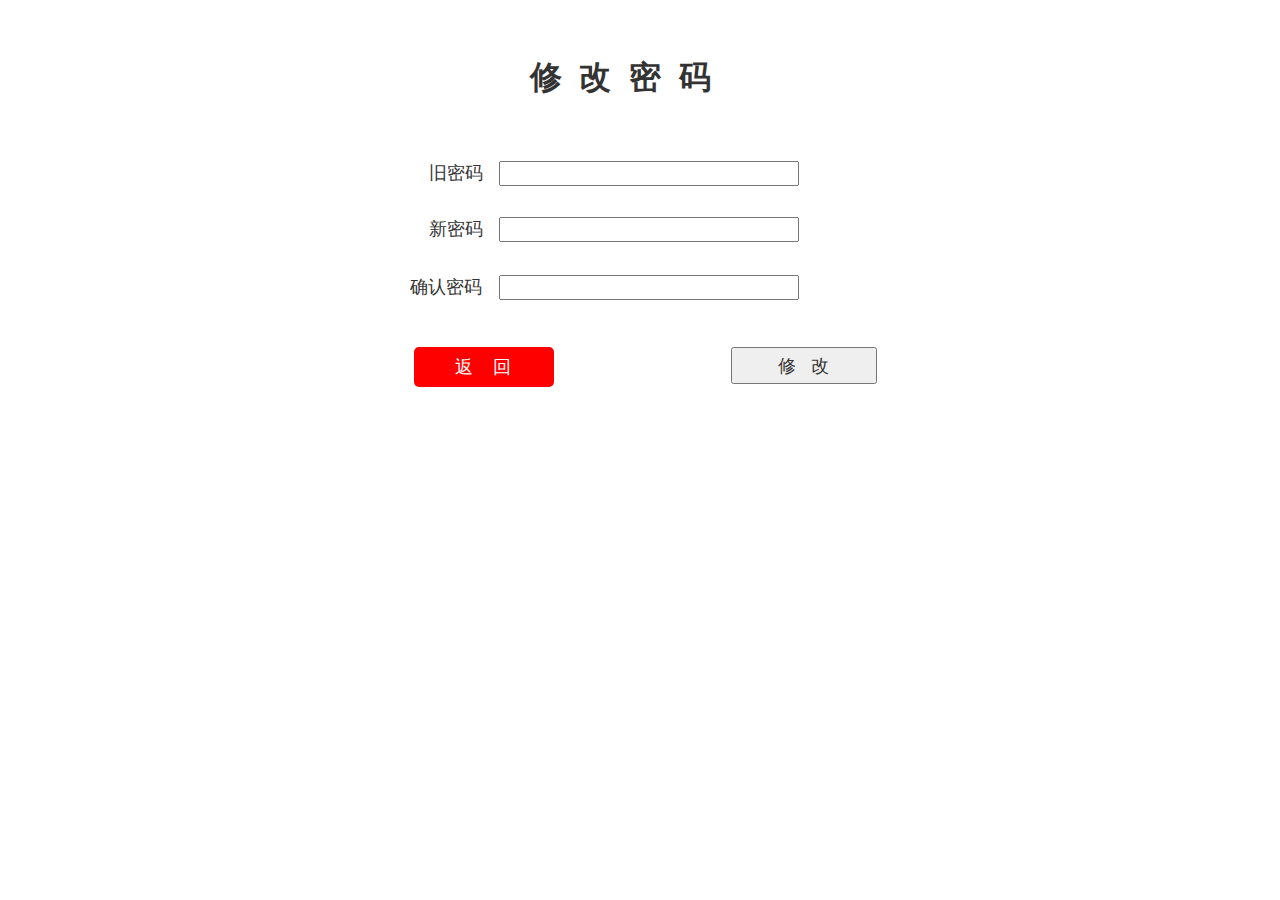
<file: modifypassword.html>
﻿<!DOCTYPE html>
<html>
  <head>
    <title>modifyPassword</title>
    <meta http-equiv="X-UA-Compatible" content="IE=edge"/>
    <meta http-equiv="content-type" content="text/html; charset=utf-8"/>
    <meta name="apple-mobile-web-app-capable" content="yes"/>
    <link href="resources/css/jquery-ui-themes.css" type="text/css" rel="stylesheet"/>
    <link href="resources/css/axure_rp_page.css" type="text/css" rel="stylesheet"/>
    <link href="data/styles.css" type="text/css" rel="stylesheet"/>
    <link href="files/modifypassword/styles.css" type="text/css" rel="stylesheet"/>
    <script src="resources/scripts/jquery-1.7.1.min.js"></script>
    <script src="resources/scripts/jquery-ui-1.8.10.custom.min.js"></script>
    <script src="resources/scripts/prototypePre.js"></script>
    <script src="data/document.js"></script>
    <script src="resources/scripts/prototypePost.js"></script>
    <script src="files/modifypassword/data.js"></script>
    <script type="text/javascript">
      $axure.utils.getTransparentGifPath = function() { return 'resources/images/transparent.gif'; };
      $axure.utils.getOtherPath = function() { return 'resources/Other.html'; };
      $axure.utils.getReloadPath = function() { return 'resources/reload.html'; };
    </script>
  </head>
  <body>
    <div id="base" class="">

      <!-- Unnamed (矩形) -->
      <div id="u79" class="ax_default _一级标题">
        <div id="u79_div" class=""></div>
        <div id="u79_text" class="text ">
          <p><span>修&nbsp; 改&nbsp; 密&nbsp; 码</span></p>
        </div>
      </div>

      <!-- Unnamed (矩形) -->
      <div id="u80" class="ax_default label">
        <div id="u80_div" class=""></div>
        <div id="u80_text" class="text ">
          <p><span>旧密码</span></p>
        </div>
      </div>

      <!-- Unnamed (文本框) -->
      <div id="u81" class="ax_default text_field">
        <input id="u81_input" type="text" value=""/>
      </div>

      <!-- Unnamed (矩形) -->
      <div id="u82" class="ax_default label">
        <div id="u82_div" class=""></div>
        <div id="u82_text" class="text ">
          <p><span>新密码</span></p>
        </div>
      </div>

      <!-- Unnamed (文本框) -->
      <div id="u83" class="ax_default text_field">
        <input id="u83_input" type="text" value=""/>
      </div>

      <!-- Unnamed (提交按钮) -->
      <div id="u84" class="ax_default html_button">
        <input id="u84_input" type="submit" value="修&nbsp;&nbsp; 改"/>
      </div>

      <!-- Unnamed (矩形) -->
      <div id="u85" class="ax_default label">
        <div id="u85_div" class=""></div>
        <div id="u85_text" class="text ">
          <p><span>确认密码</span></p>
        </div>
      </div>

      <!-- Unnamed (文本框) -->
      <div id="u86" class="ax_default text_field">
        <input id="u86_input" type="text" value=""/>
      </div>

      <!-- Unnamed (矩形) -->
      <div id="u87" class="ax_default primary_button">
        <div id="u87_div" class=""></div>
        <div id="u87_text" class="text ">
          <p><span>返&nbsp; &nbsp; 回</span></p>
        </div>
      </div>
    </div>
  </body>
</html>
</file>
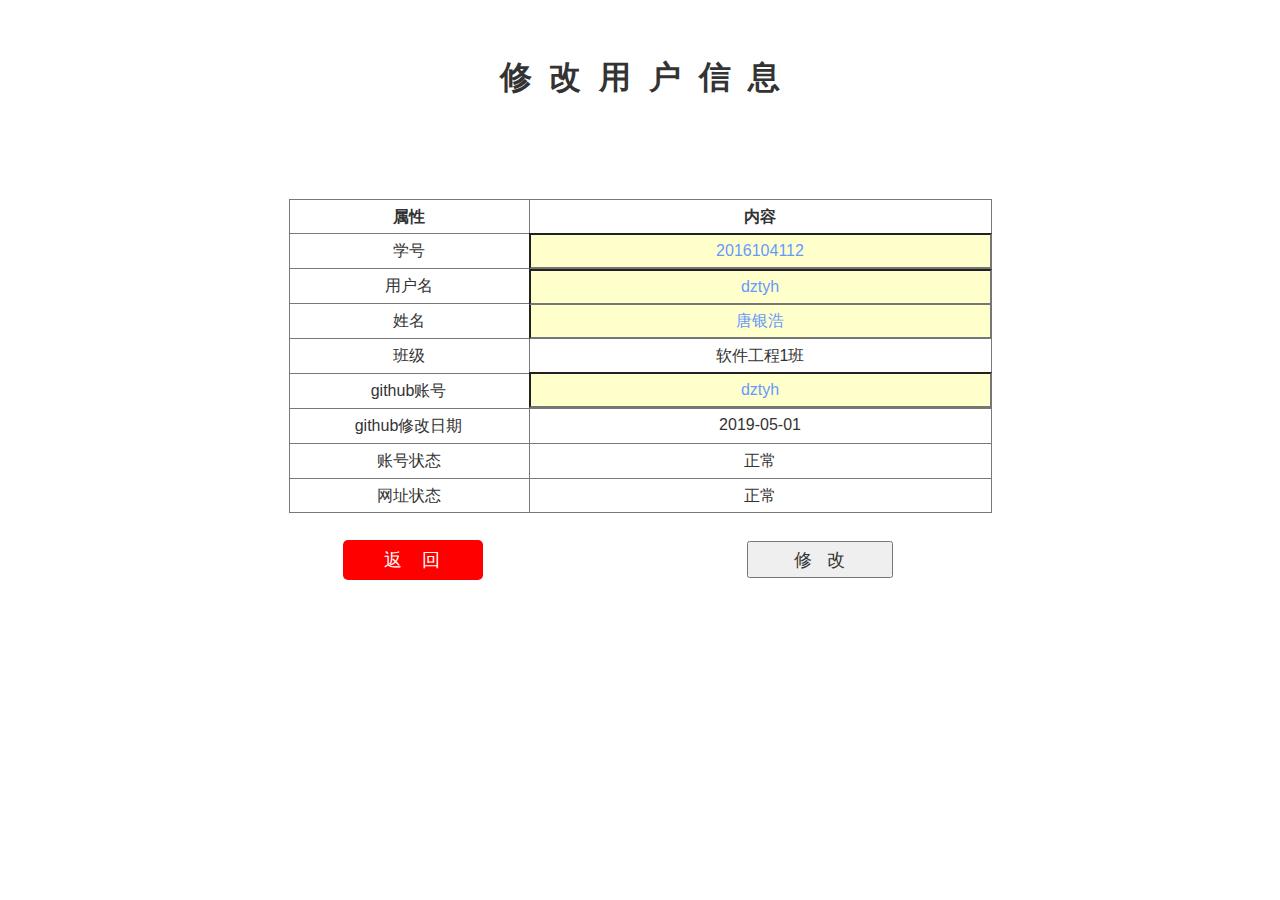
<file: modifyuserinfo.html>
﻿<!DOCTYPE html>
<html>
  <head>
    <title>modifyUserInfo</title>
    <meta http-equiv="X-UA-Compatible" content="IE=edge"/>
    <meta http-equiv="content-type" content="text/html; charset=utf-8"/>
    <meta name="apple-mobile-web-app-capable" content="yes"/>
    <link href="resources/css/jquery-ui-themes.css" type="text/css" rel="stylesheet"/>
    <link href="resources/css/axure_rp_page.css" type="text/css" rel="stylesheet"/>
    <link href="data/styles.css" type="text/css" rel="stylesheet"/>
    <link href="files/modifyuserinfo/styles.css" type="text/css" rel="stylesheet"/>
    <script src="resources/scripts/jquery-1.7.1.min.js"></script>
    <script src="resources/scripts/jquery-ui-1.8.10.custom.min.js"></script>
    <script src="resources/scripts/prototypePre.js"></script>
    <script src="data/document.js"></script>
    <script src="resources/scripts/prototypePost.js"></script>
    <script src="files/modifyuserinfo/data.js"></script>
    <script type="text/javascript">
      $axure.utils.getTransparentGifPath = function() { return 'resources/images/transparent.gif'; };
      $axure.utils.getOtherPath = function() { return 'resources/Other.html'; };
      $axure.utils.getReloadPath = function() { return 'resources/reload.html'; };
    </script>
  </head>
  <body>
    <div id="base" class="">

      <!-- Unnamed (表格) -->
      <div id="u88" class="ax_default">

        <!-- Unnamed (单元格) -->
        <div id="u89" class="ax_default table_cell">
          <img id="u89_img" class="img " src="images/userinfo/u14.png"/>
          <div id="u89_text" class="text ">
            <p><span>属性</span></p>
          </div>
        </div>

        <!-- Unnamed (单元格) -->
        <div id="u90" class="ax_default table_cell">
          <img id="u90_img" class="img " src="images/userinfo/u15.png"/>
          <div id="u90_text" class="text ">
            <p><span>内容</span></p>
          </div>
        </div>

        <!-- Unnamed (单元格) -->
        <div id="u91" class="ax_default table_cell">
          <img id="u91_img" class="img " src="images/userinfo/u16.png"/>
          <div id="u91_text" class="text ">
            <p><span>学号</span></p>
          </div>
        </div>

        <!-- Unnamed (单元格) -->
        <div id="u92" class="ax_default table_cell">
          <img id="u92_img" class="img " src="images/userinfo/u17.png"/>
          <div id="u92_text" class="text ">
            <p><span>201610414112</span></p>
          </div>
        </div>

        <!-- Unnamed (单元格) -->
        <div id="u93" class="ax_default table_cell">
          <img id="u93_img" class="img " src="images/userinfo/u16.png"/>
          <div id="u93_text" class="text ">
            <p><span>用户名</span></p>
          </div>
        </div>

        <!-- Unnamed (单元格) -->
        <div id="u94" class="ax_default table_cell">
          <img id="u94_img" class="img " src="images/userinfo/u17.png"/>
          <div id="u94_text" class="text ">
            <p><span>dztyh</span></p>
          </div>
        </div>

        <!-- Unnamed (单元格) -->
        <div id="u95" class="ax_default table_cell">
          <img id="u95_img" class="img " src="images/userinfo/u16.png"/>
          <div id="u95_text" class="text ">
            <p><span>姓名</span></p>
          </div>
        </div>

        <!-- Unnamed (单元格) -->
        <div id="u96" class="ax_default table_cell">
          <img id="u96_img" class="img " src="images/userinfo/u17.png"/>
          <div id="u96_text" class="text ">
            <p><span>唐银浩</span></p>
          </div>
        </div>

        <!-- Unnamed (单元格) -->
        <div id="u97" class="ax_default table_cell">
          <img id="u97_img" class="img " src="images/userinfo/u16.png"/>
          <div id="u97_text" class="text ">
            <p><span>班级</span></p>
          </div>
        </div>

        <!-- Unnamed (单元格) -->
        <div id="u98" class="ax_default table_cell">
          <img id="u98_img" class="img " src="images/userinfo/u17.png"/>
          <div id="u98_text" class="text ">
            <p><span>软件工程1班</span></p>
          </div>
        </div>

        <!-- Unnamed (单元格) -->
        <div id="u99" class="ax_default table_cell">
          <img id="u99_img" class="img " src="images/userinfo/u16.png"/>
          <div id="u99_text" class="text ">
            <p><span>github账号</span></p>
          </div>
        </div>

        <!-- Unnamed (单元格) -->
        <div id="u100" class="ax_default table_cell">
          <img id="u100_img" class="img " src="images/userinfo/u17.png"/>
          <div id="u100_text" class="text ">
            <p><span>dztyh</span></p>
          </div>
        </div>

        <!-- Unnamed (单元格) -->
        <div id="u101" class="ax_default table_cell">
          <img id="u101_img" class="img " src="images/userinfo/u16.png"/>
          <div id="u101_text" class="text ">
            <p><span>github修改日期</span></p>
          </div>
        </div>

        <!-- Unnamed (单元格) -->
        <div id="u102" class="ax_default table_cell">
          <img id="u102_img" class="img " src="images/userinfo/u17.png"/>
          <div id="u102_text" class="text ">
            <p><span>2019-05-01</span></p>
          </div>
        </div>

        <!-- Unnamed (单元格) -->
        <div id="u103" class="ax_default table_cell">
          <img id="u103_img" class="img " src="images/userinfo/u16.png"/>
          <div id="u103_text" class="text ">
            <p><span>账号状态</span></p>
          </div>
        </div>

        <!-- Unnamed (单元格) -->
        <div id="u104" class="ax_default table_cell">
          <img id="u104_img" class="img " src="images/userinfo/u17.png"/>
          <div id="u104_text" class="text ">
            <p><span>正常</span></p>
          </div>
        </div>

        <!-- Unnamed (单元格) -->
        <div id="u105" class="ax_default table_cell">
          <img id="u105_img" class="img " src="images/userinfo/u30.png"/>
          <div id="u105_text" class="text ">
            <p><span>网址状态</span></p>
          </div>
        </div>

        <!-- Unnamed (单元格) -->
        <div id="u106" class="ax_default table_cell">
          <img id="u106_img" class="img " src="images/userinfo/u31.png"/>
          <div id="u106_text" class="text ">
            <p><span>正常</span></p>
          </div>
        </div>
      </div>

      <!-- Unnamed (矩形) -->
      <div id="u107" class="ax_default _一级标题">
        <div id="u107_div" class=""></div>
        <div id="u107_text" class="text ">
          <p><span>修&nbsp; 改&nbsp; 用&nbsp; 户&nbsp; 信&nbsp; 息</span></p>
        </div>
      </div>

      <!-- Unnamed (文本框) -->
      <div id="u108" class="ax_default text_field">
        <input id="u108_input" type="text" value="2016104112"/>
      </div>

      <!-- Unnamed (提交按钮) -->
      <div id="u109" class="ax_default html_button">
        <input id="u109_input" type="submit" value="修&nbsp;&nbsp; 改"/>
      </div>

      <!-- Unnamed (文本框) -->
      <div id="u110" class="ax_default text_field">
        <input id="u110_input" type="text" value="dztyh"/>
      </div>

      <!-- Unnamed (文本框) -->
      <div id="u111" class="ax_default text_field">
        <input id="u111_input" type="text" value="唐银浩"/>
      </div>

      <!-- Unnamed (文本框) -->
      <div id="u112" class="ax_default text_field">
        <input id="u112_input" type="text" value="dztyh"/>
      </div>

      <!-- Unnamed (矩形) -->
      <div id="u113" class="ax_default primary_button">
        <div id="u113_div" class=""></div>
        <div id="u113_text" class="text ">
          <p><span>返&nbsp; &nbsp; 回</span></p>
        </div>
      </div>
    </div>
  </body>
</html>
</file>
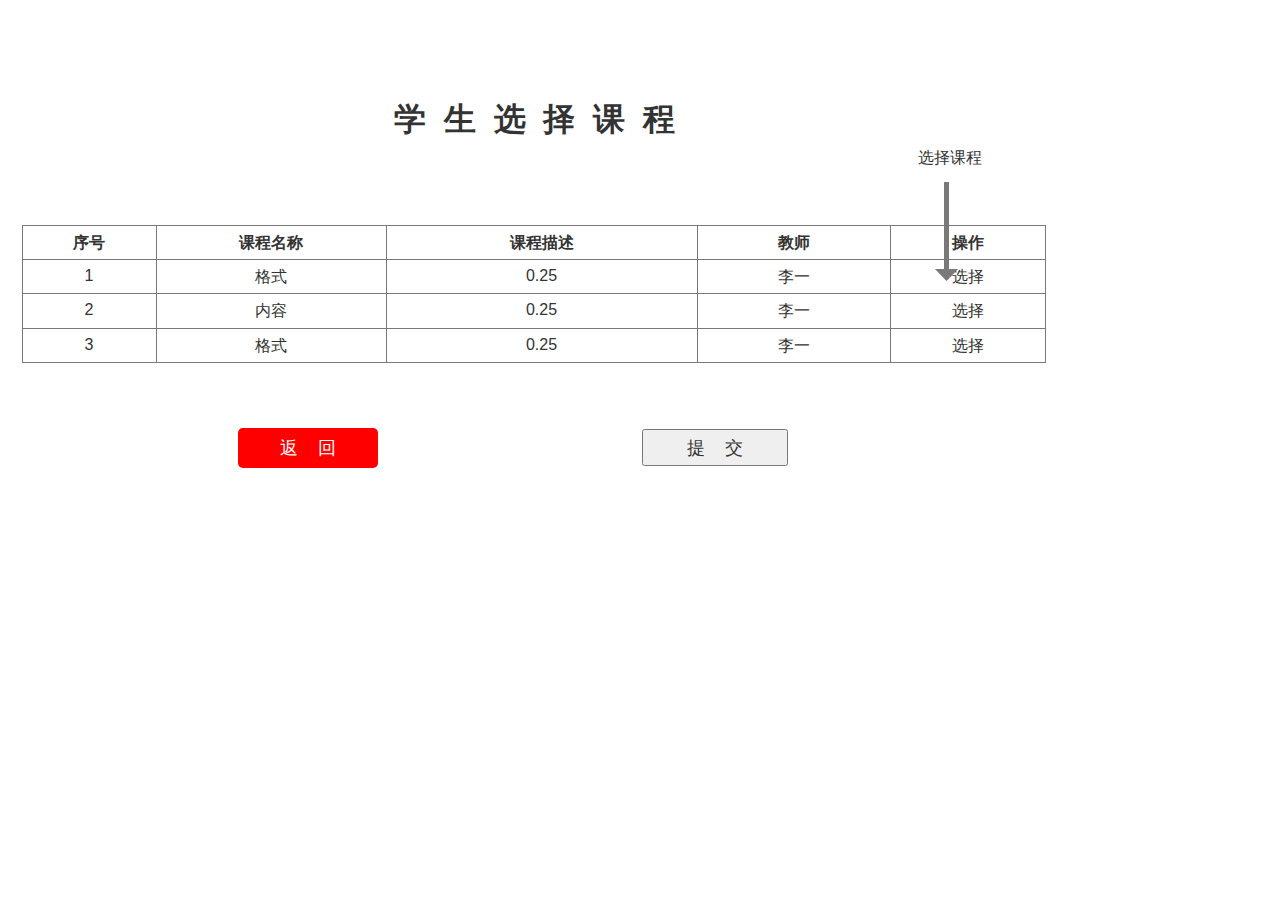
<file: selectcourse.html>
﻿<!DOCTYPE html>
<html>
  <head>
    <title>selectCourse</title>
    <meta http-equiv="X-UA-Compatible" content="IE=edge"/>
    <meta http-equiv="content-type" content="text/html; charset=utf-8"/>
    <meta name="apple-mobile-web-app-capable" content="yes"/>
    <link href="resources/css/jquery-ui-themes.css" type="text/css" rel="stylesheet"/>
    <link href="resources/css/axure_rp_page.css" type="text/css" rel="stylesheet"/>
    <link href="data/styles.css" type="text/css" rel="stylesheet"/>
    <link href="files/selectcourse/styles.css" type="text/css" rel="stylesheet"/>
    <script src="resources/scripts/jquery-1.7.1.min.js"></script>
    <script src="resources/scripts/jquery-ui-1.8.10.custom.min.js"></script>
    <script src="resources/scripts/prototypePre.js"></script>
    <script src="data/document.js"></script>
    <script src="resources/scripts/prototypePost.js"></script>
    <script src="files/selectcourse/data.js"></script>
    <script type="text/javascript">
      $axure.utils.getTransparentGifPath = function() { return 'resources/images/transparent.gif'; };
      $axure.utils.getOtherPath = function() { return 'resources/Other.html'; };
      $axure.utils.getReloadPath = function() { return 'resources/reload.html'; };
    </script>
  </head>
  <body>
    <div id="base" class="">

      <!-- Unnamed (表格) -->
      <div id="u254" class="ax_default">

        <!-- Unnamed (单元格) -->
        <div id="u255" class="ax_default table_cell">
          <img id="u255_img" class="img " src="images/selectcourse/u255.png"/>
          <div id="u255_text" class="text ">
            <p><span>序号</span></p>
          </div>
        </div>

        <!-- Unnamed (单元格) -->
        <div id="u256" class="ax_default table_cell">
          <img id="u256_img" class="img " src="images/selectcourse/u256.png"/>
          <div id="u256_text" class="text ">
            <p><span>课程名称</span></p>
          </div>
        </div>

        <!-- Unnamed (单元格) -->
        <div id="u257" class="ax_default table_cell">
          <img id="u257_img" class="img " src="images/selectcourse/u257.png"/>
          <div id="u257_text" class="text ">
            <p><span>课程描述</span></p>
          </div>
        </div>

        <!-- Unnamed (单元格) -->
        <div id="u258" class="ax_default table_cell">
          <img id="u258_img" class="img " src="images/selectcourse/u258.png"/>
          <div id="u258_text" class="text ">
            <p><span>教师</span></p>
          </div>
        </div>

        <!-- Unnamed (单元格) -->
        <div id="u259" class="ax_default table_cell">
          <img id="u259_img" class="img " src="images/selectcourse/u259.png"/>
          <div id="u259_text" class="text ">
            <p><span>操作</span></p>
          </div>
        </div>

        <!-- Unnamed (单元格) -->
        <div id="u260" class="ax_default table_cell">
          <img id="u260_img" class="img " src="images/selectcourse/u255.png"/>
          <div id="u260_text" class="text ">
            <p><span>1</span></p>
          </div>
        </div>

        <!-- Unnamed (单元格) -->
        <div id="u261" class="ax_default table_cell">
          <img id="u261_img" class="img " src="images/selectcourse/u256.png"/>
          <div id="u261_text" class="text ">
            <p><span>格式</span></p>
          </div>
        </div>

        <!-- Unnamed (单元格) -->
        <div id="u262" class="ax_default table_cell">
          <img id="u262_img" class="img " src="images/selectcourse/u257.png"/>
          <div id="u262_text" class="text ">
            <p><span>0.25</span></p>
          </div>
        </div>

        <!-- Unnamed (单元格) -->
        <div id="u263" class="ax_default table_cell">
          <img id="u263_img" class="img " src="images/selectcourse/u258.png"/>
          <div id="u263_text" class="text ">
            <p><span>李一</span></p>
          </div>
        </div>

        <!-- Unnamed (单元格) -->
        <div id="u264" class="ax_default table_cell">
          <img id="u264_img" class="img " src="images/selectcourse/u259.png"/>
          <div id="u264_text" class="text ">
            <p><span>选择</span></p>
          </div>
        </div>

        <!-- Unnamed (单元格) -->
        <div id="u265" class="ax_default table_cell">
          <img id="u265_img" class="img " src="images/selectcourse/u265.png"/>
          <div id="u265_text" class="text ">
            <p><span>2</span></p>
          </div>
        </div>

        <!-- Unnamed (单元格) -->
        <div id="u266" class="ax_default table_cell">
          <img id="u266_img" class="img " src="images/selectcourse/u266.png"/>
          <div id="u266_text" class="text ">
            <p><span>内容</span></p>
          </div>
        </div>

        <!-- Unnamed (单元格) -->
        <div id="u267" class="ax_default table_cell">
          <img id="u267_img" class="img " src="images/selectcourse/u267.png"/>
          <div id="u267_text" class="text ">
            <p><span>0.25</span></p>
          </div>
        </div>

        <!-- Unnamed (单元格) -->
        <div id="u268" class="ax_default table_cell">
          <img id="u268_img" class="img " src="images/selectcourse/u268.png"/>
          <div id="u268_text" class="text ">
            <p><span>李一</span></p>
          </div>
        </div>

        <!-- Unnamed (单元格) -->
        <div id="u269" class="ax_default table_cell">
          <img id="u269_img" class="img " src="images/selectcourse/u269.png"/>
          <div id="u269_text" class="text ">
            <p><span>选择</span></p>
          </div>
        </div>

        <!-- Unnamed (单元格) -->
        <div id="u270" class="ax_default table_cell">
          <img id="u270_img" class="img " src="images/selectcourse/u270.png"/>
          <div id="u270_text" class="text ">
            <p><span>3</span></p>
          </div>
        </div>

        <!-- Unnamed (单元格) -->
        <div id="u271" class="ax_default table_cell">
          <img id="u271_img" class="img " src="images/selectcourse/u271.png"/>
          <div id="u271_text" class="text ">
            <p><span>格式</span></p>
          </div>
        </div>

        <!-- Unnamed (单元格) -->
        <div id="u272" class="ax_default table_cell">
          <img id="u272_img" class="img " src="images/selectcourse/u272.png"/>
          <div id="u272_text" class="text ">
            <p><span>0.25</span></p>
          </div>
        </div>

        <!-- Unnamed (单元格) -->
        <div id="u273" class="ax_default table_cell">
          <img id="u273_img" class="img " src="images/selectcourse/u273.png"/>
          <div id="u273_text" class="text ">
            <p><span>李一</span></p>
          </div>
        </div>

        <!-- Unnamed (单元格) -->
        <div id="u274" class="ax_default table_cell">
          <img id="u274_img" class="img " src="images/selectcourse/u274.png"/>
          <div id="u274_text" class="text ">
            <p><span>选择</span></p>
          </div>
        </div>
      </div>

      <!-- Unnamed (垂直线) -->
      <div id="u275" class="ax_default arrow">
        <img id="u275_img" class="img " src="images/selectcourse/u275.png"/>
      </div>

      <!-- Unnamed (矩形) -->
      <div id="u276" class="ax_default label">
        <div id="u276_div" class=""></div>
        <div id="u276_text" class="text ">
          <p><span>选择课程</span></p>
        </div>
      </div>

      <!-- Unnamed (矩形) -->
      <div id="u277" class="ax_default _一级标题">
        <div id="u277_div" class=""></div>
        <div id="u277_text" class="text ">
          <p><span>学&nbsp; 生&nbsp; 选&nbsp; 择&nbsp; 课&nbsp; 程</span></p>
        </div>
      </div>

      <!-- Unnamed (提交按钮) -->
      <div id="u278" class="ax_default html_button">
        <input id="u278_input" type="submit" value="提&nbsp; &nbsp; 交"/>
      </div>

      <!-- Unnamed (矩形) -->
      <div id="u279" class="ax_default primary_button">
        <div id="u279_div" class=""></div>
        <div id="u279_text" class="text ">
          <p><span>返&nbsp; &nbsp; 回</span></p>
        </div>
      </div>
    </div>
  </body>
</html>
</file>
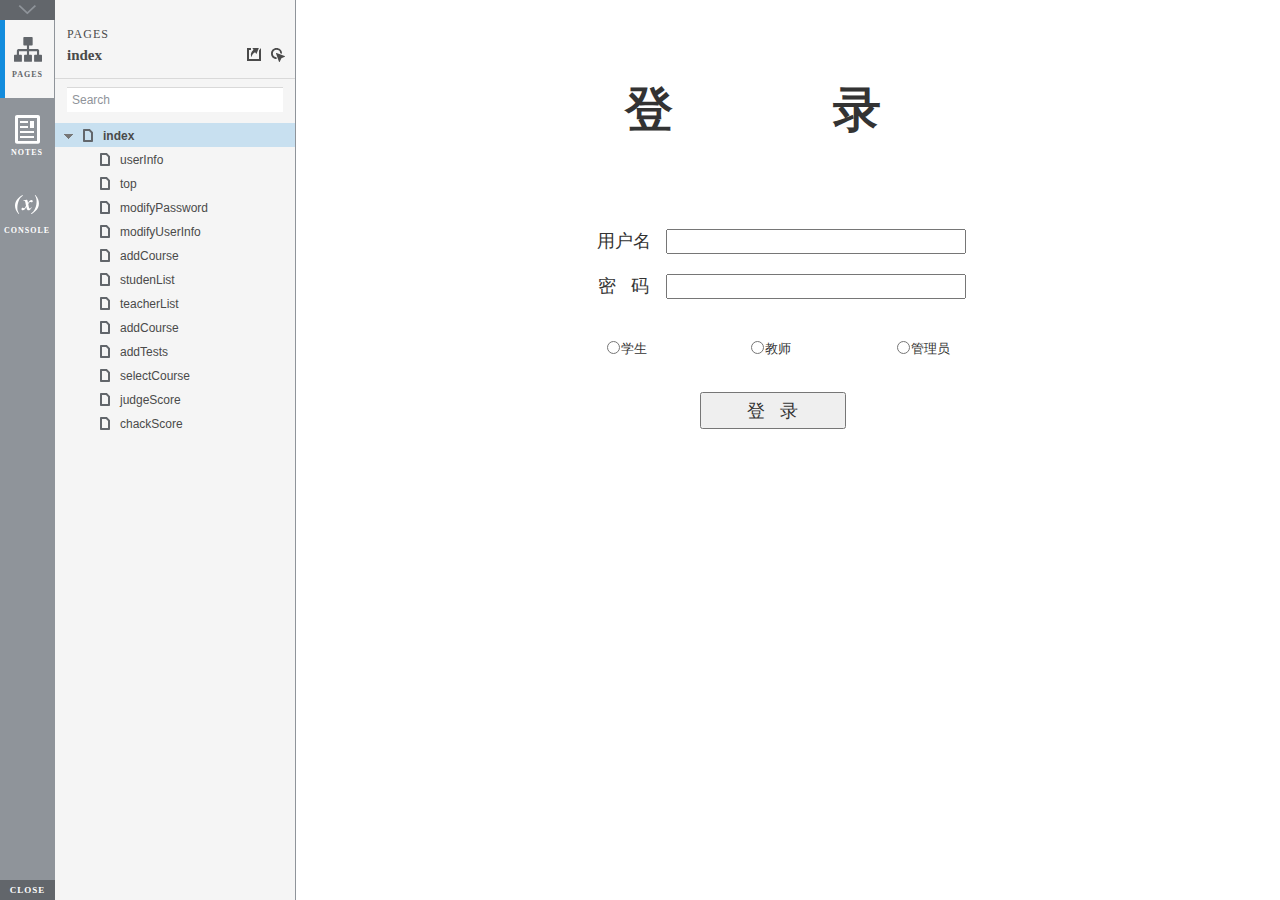
<file: start.html>
<!DOCTYPE html>
<html xmlns="http://www.w3.org/1999/xhtml" xml:lang="en" lang="en">
<head>
    <title>Untitled Document</title>
    <meta http-equiv="X-UA-Compatible" content="IE=edge"/>
    <meta http-equiv="content-type" content="text/html; charset=utf-8" />
    <meta name="viewport" content="width=device-width, initial-scale=1.0" />
    <meta name="apple-mobile-web-app-capable" content="yes" />
    <link type="text/css" href="resources/css/reset.css" rel="Stylesheet" />
    <link type="text/css" href="resources/css/default.css" rel="Stylesheet" />
    <!--<link href='https://fonts.googleapis.com/css?family=Nunito:300' rel='stylesheet' type='text/css'>-->

    <script type="text/javascript">
        if (location.href.toString().indexOf('file://localhost/') == 0) {
            location.href = location.href.toString().replace('file://localhost/', 'file:///');
        }
    </script>

    <!-- 8.0.0.3377 -->
<script src="resources/scripts/jquery-1.7.1.min.js"></script>
<script src="resources/scripts/startPre.js"></script>
<script src="data/document.js"></script>

    <style type="text/css">

#outerContainer {
	width:1000px;
	height:1500px;
}

.vsplitbar {
    width: 3px;
    /*background: #B9B9B9;*/
    border-right: 1px solid #8f949a;
}

.vsplitbar:hover, .vsplitbar.active {
    background: #8f949a;
}

#rightPanel {
    background-color: White;
}

/*#leftPanel {
    min-width: 120px;
}*/

.splitterMask {
   position:absolute;
   top: 0;
   left: 0;
   width: 100%;
   height: 100%;
   overflow: hidden;
   background-image: url(resources/images/transparent.gif);
   z-index: 20000;
}

    </style>
    <script type="text/javascript" language="JavaScript"><!--
        var SITEMAP_COLLAPSE_VAR_NAME = 'c';
        var PLUGIN_VAR_NAME = 'g';
        var FOOTNOTES_VAR_NAME = 'fn';
        var ADAPTIVE_VIEW_VAR_NAME = 'view';
        var lastLeftPanelWidth = 295;
        var toolBarOnly = true;

        // isolate scope
        (function() {
            setUpController();
            
            var configuration = $axure.document.configuration;
            var _settings = {};
            _settings.projectId = configuration.prototypeId;
            _settings.isAxshare = configuration.isAxshare;
            _settings.loadFeedbackPlugin = configuration.loadFeedbackPlugin;
            var cHash = getHashStringVar(SITEMAP_COLLAPSE_VAR_NAME);
            _settings.startCollapsed = cHash == "1";
            if(cHash == "2") closePlayer();
            var gHash = getHashStringVar(PLUGIN_VAR_NAME);
            if(gHash == "") gHash = 1;
            _settings.startPluginGid = gHash;

            $axure.player.settings = _settings;

            $(window).bind('load', function() {
                if(CHROME_5_LOCAL && !$('body').attr('pluginDetected')) {
                    window.location = 'resources/chrome/chrome.html';
                }
            });

            $(document).ready(function() {
                $axure.page.bind('load.start', mainFrame_onload);
                $axure.messageCenter.addMessageListener(messageCenter_message);

                $(document).on('pluginShown', function (event, data) {
                    setVarInCurrentUrlHash('g', data ? data : '');
                });

                $(document).on('pluginCreated', function(event, data) {
                    if($axure.player.settings.startPluginGid == data) {
                        $axure.player.showPlugin(data);
                    }
                });

                if($axure.player.settings.loadFeedbackPlugin) {
                    if($axure.player.settings.isAxshare) {
                        $axure.utils.loadJS('/Scripts/plugins/feedback/feedback8.js');
                    } else {
                        $axure.utils.loadJS('http://share.axure.com/Scripts/plugins/feedback/feedback8.js');
                    }
                }

                if(navigator.userAgent.indexOf("MSIE") >= 0) $('#outerContainer').width('100%');
                initialize();
                if($axure.player.settings.startCollapsed) $('#outerContainer').splitter({ sizeLeft: 0 });
                else $('#outerContainer').splitter({ sizeLeft: lastLeftPanelWidth });
                $('#leftPanel').width(lastLeftPanelWidth);
                
                $(window).resize(function() { resizeContent(); });

                $('#maximizePanelContainer').hide();

                initializeLogo();

                $(window).resize();
                resizeContent();
                
                $axure.player.collapseToBar();

                if($axure.player.settings.startCollapsed) {
                    collapse();
                    $('#leftPanel').width(0);
                }

                if(MOBILE_DEVICE) {
                    $('#interfaceControlFrameMinimizeContainer').height('45px');
                    $('#interfaceControlFrameMinimizeContainer a').height('45px');
                    $('#interfaceControlFrameHeaderContainer').css('margin-top','45px');
                    $('#interfaceControlFrameCloseContainer a').css('padding','10px 0px');
                    $('#maximizePanelContainer').height('45px');//.css('top','inherit').css('bottom','0px');

                    $('body').removeClass('hashover');

                    if(IOS) {
                        $('#rightPanel').css('overflow', 'auto').css('-webkit-overflow-scrolling', 'touch').css('-ms-overflow-x', 'hidden');

                        window.addEventListener("orientationchange", function() {
                            var viewport = document.querySelector("meta[name=viewport]");
                            //so iOS doesn't zoom when switching back to portrait
                            viewport.setAttribute('content', 'width=device-width, initial-scale=1.0, maximum-scale=1.0');
                            viewport.setAttribute('content', 'width=device-width, initial-scale=1.0');
                            resizeContent();
                        }, false);

                        $axure.page.bind('load.start', function() {
                            resizeContent();
                        });
                    }
                }

            });

            function initialize() {
                var legacyQString = getQueryString("Page");
                if (legacyQString.length > 0) {
                    location.href = location.href.substring(0, location.href.indexOf("?")) + "#p=" + legacyQString;
                    return;
                }

                var mainFrame = document.getElementById("mainFrame");
                //if it's local file on safari, test if we can access mainframe after its loaded
                if(SAFARI && document.location.href.indexOf('file://') >= 0) {
                    $(mainFrame).load(function () {
                        var canAccess;
                        try {
                            var mainFrameWindow = mainFrame.contentWindow || mainFrame.contentDocument;
                            mainFrameWindow['safari_file_CORS'] = 'Y';
                            canAccess = mainFrameWindow['safari_file_CORS'] === 'Y';
                        } catch(err) {
                            canAccess = false;
                        }

                        if(!canAccess) window.location = 'resources/chrome/safari.html';
                    });
                }

                mainFrame.contentWindow.location.href = getInitialUrl();
            }

            function initializeLogo() {
                if($axure.document.configuration.logoImagePath) {
                    var image = new Image();
                    image.onload = function() {
                        $('#logoImage').css('max-width', this.width + 'px');
                        $axure.player.resizeContent();
                    };
                    image.src = $axure.document.configuration.logoImagePath;
                
                    $('#interfaceControlFrameLogoImageContainer').html('<img id="logoImage" src="" />');
                    $('#logoImage').attr('src', $axure.document.configuration.logoImagePath).load(function() { resizeContent(); });
                } else $('#interfaceControlFrameLogoImageContainer').hide();

                if ($axure.document.configuration.logoImageCaption) {
                    $('#interfaceControlFrameLogoCaptionContainer').html($axure.document.configuration.logoImageCaption);
                } else $('#interfaceControlFrameLogoCaptionContainer').hide();

                if(!$('#interfaceControlFrameLogoImageContainer').is(':visible') && !$('#interfaceControlFrameLogoCaptionContainer').is(':visible')) {
                    $('#interfaceControlFrameLogoContainer').hide();
                }
            }

            var resizeContent = $axure.player.resizeContent = function() {
                var newHeight = $(window).height();
                var newWidth = $(window).width();

                var controlContainerHeight = newHeight;// - 30;
                if($('#interfaceControlFrameLogoContainer').is(':visible')) controlContainerHeight -= $('#interfaceControlFrameLogoContainer').outerHeight();// + 16;

                $('#outerContainer').height(newHeight).width(newWidth);
                $('.vsplitbar').height(newHeight);
                $('#leftPanel').height(newHeight);
                $('#interfaceControlFrame').height(newHeight);
                $('#interfaceControlFrameContainer').height(newHeight);
                $('#interfaceControlFrameHostContainer').height(controlContainerHeight);

                $('#rightPanel').height(newHeight);
                $('#mainFrame').height(newHeight);

                if($('#leftPanel').is(':visible')) $('#rightPanel').width($(window).width() - $('#leftPanel').width() - 1);// $('.vsplitbar').width());
                else $('#rightPanel').width($(window).width());

                $(document).trigger('ContainerHeightChange',[controlContainerHeight]);

                if(MOBILE_DEVICE) {
                    if(!(getHashStringVar(ADAPTIVE_VIEW_VAR_NAME).length > 0)) $axure.messageCenter.postMessage('setAdaptiveViewForSize', {'width':newWidth, 'height':$('#rightPanel').height()});
                }
            }

            var collapseToBar = $axure.player.collapseToBar = function() {
                lastLeftPanelWidth = $('#leftPanel').width();
                $('#leftPanel').width('55px');
                $('.vsplitbar').hide();
                $('#rightPanel').width($(window).width() - $('#leftPanel').width());
                $(window).resize();
                $('#outerContainer').trigger('resize');
                toolBarOnly = true;
            }

            var expandFromBar = $axure.player.expandFromBar = function() {
                if($('.vsplitbar').is(':visible')) return;

                $('#leftPanel').width(lastLeftPanelWidth);
                $('.vsplitbar').show();
                $('#rightPanel').width($(window).width() - $('#leftPanel').width() - 1);// $('.vsplitbar').width());
                $(window).resize();
                $('#outerContainer').trigger('resize');
                toolBarOnly = false;
            }

        })();

        function messageCenter_message(message, data) {
            if(message == 'expandFrame') expand();
            else if(message == 'getCollapseFrameOnLoad' && $axure.player.settings.startCollapsed && !MOBILE_DEVICE) $axure.messageCenter.postMessage('collapseFrameOnLoad');
        }

        
        function getInitialUrl() {
            var pageName = getHashStringVar("p");
            if(pageName.length > 0) return pageName + ".html";
            else {
                var url = getFirstPageUrl($axure.document.sitemap.rootNodes);
                return (url ? url : "about:blank");
            }
        }

        function getFirstPageUrl(nodes) {
            for (var i = 0; i < nodes.length; i++) {
                var node = nodes[i];
                if (node.url) return node.url;
                else {
                    var hasChildren = (node.children && node.children.length > 0);
                    if (hasChildren) {
                        var url = getFirstPageUrl(node.children);
                        if (url) return url;
                    }
                }
            }
            return null;
        }

        function closePlayer() {
            if($axure.page.location) window.location.href = $axure.page.location;
            else {
                var pageFile = getInitialUrl();
                var currentLocation = window.location.toString();
                window.location.href = currentLocation.substr(0, currentLocation.lastIndexOf("/") + 1) + pageFile;
            }
        }

        function replaceHash(newHash) {
            var currentLocWithoutHash = window.location.toString().split('#')[0];

            //We use replace so that every hash change doesn't get appended to the history stack.
            //We use replaceState in browsers that support it, else replace the location
            if(typeof window.history.replaceState != 'undefined') {
                try {
                    //Chrome 45 (Version 45.0.2454.85 m) started throwing an error here when generated locally (this only happens with sitemap open) which broke all interactions.
                    //try catch breaks the url adjusting nicely when the sitemap is open, but all interactions and forward and back buttons work.
                    //Uncaught SecurityError: Failed to execute 'replaceState' on 'History': A history state object with URL 'file:///C:/Users/Ian/Documents/Axure/HTML/Untitled/start.html#p=home' cannot be created in a document with origin 'null'.
                    window.history.replaceState(null, null, currentLocWithoutHash + newHash);
                } catch(ex) {}
            } else {
                window.location.replace(currentLocWithoutHash + newHash);
            }
        }

        function collapse() {
            setVarInCurrentUrlHash('c', 1);
            if(!toolBarOnly) lastLeftPanelWidth = $('#leftPanel').width();

            $('#maximizePanelContainer').show();
            $('#leftPanel').hide();
            $('.vsplitbar').hide();
            $('#rightPanel').width($(window).width());
            $(window).resize();
            $('#outerContainer').trigger('resize');

            $(document).trigger('sidebarCollapse');

            if(MOBILE_DEVICE) {
                $('#maximizePanelContainer').animate({
                    top:$('#rightPanel').height() - $('#maximizePanelContainer').height()
                }, 300, 'swing', function() {
                    $('#maximizePanelContainer').css('top', 'inherit').css('bottom', '0px');
                });
            }
        }

        function expand() {
            if(MOBILE_DEVICE) {
                $('#maximizePanelContainer').css('top', '0px').css('bottom', 'inherit');
            }

            deleteVarFromCurrentUrlHash('c');
            $('#maximizePanelContainer').hide();
            $('#leftPanel').width(lastLeftPanelWidth);
            $('#leftPanel').show();
            if(!toolBarOnly) {
                $('.vsplitbar').show();
                $('#rightPanel').width($(window).width() - $('#leftPanel').width() - 1);
            } else {
                $axure.player.collapseToBar();
            }
            $(window).resize();
            $('#outerContainer').trigger('resize');

            $(document).trigger('sidebarExpanded');
        }


        function mainFrame_onload() {
            if($axure.page.pageName) document.title = $axure.page.pageName;
        }

        function getQueryString(query) {
            var qstring = self.location.href.split("?");
            if(qstring.length < 2) return "";
            return GetParameter(qstring, query);
        }
        
        function GetParameter(qstring, query) {
            var prms = qstring[1].split("&");
            var frmelements = new Array();
            var currprmeter, querystr = "";

            for(var i = 0; i < prms.length; i++) {
                currprmeter = prms[i].split("=");
                frmelements[i] = new Array();
                frmelements[i][0] = currprmeter[0];
                frmelements[i][1] = currprmeter[1];
            }

            for(j = 0; j < frmelements.length; j++) {
                if(frmelements[j][0].toLowerCase() == query.toLowerCase()) {
                    querystr = frmelements[j][1];
                    break;
                }
            }
            return querystr;
        }
        
        function getHashStringVar(query) {
            var qstring = self.location.href.split("#");
            if(qstring.length < 2) return "";
            return GetParameter(qstring, query);
        }

        function setHashStringVar(currentHash, varName, varVal) {
            var varWithEqual = varName + '=';
            var poundVarWithEqual = varVal === '' ? '' :  '#' + varName + '=' + varVal;
            var ampVarWithEqual = varVal === '' ? '' :  '&' + varName + '=' + varVal;
            var hashToSet = '';

            var pageIndex = currentHash.indexOf('#' + varWithEqual);
            if(pageIndex == -1) pageIndex = currentHash.indexOf('&' + varWithEqual);
            if(pageIndex != -1) {
                var newHash = currentHash.substring(0, pageIndex);

                newHash = newHash == '' ? poundVarWithEqual : newHash + ampVarWithEqual;

                var ampIndex = currentHash.indexOf('&', pageIndex + 1);
                if(ampIndex != -1) {
                    newHash = newHash == '' ? '#' + currentHash.substring(ampIndex + 1) : newHash + currentHash.substring(ampIndex);
                }
                hashToSet = newHash;
            } else if(currentHash.indexOf('#') != -1) {
                hashToSet = currentHash + ampVarWithEqual;
            } else {
                hashToSet = poundVarWithEqual;
            }

            if(hashToSet != '' || varVal == '') {
                return hashToSet;
            }

            return null;
        }

        function setVarInCurrentUrlHash(varName, varVal) {
            var newHash = setHashStringVar(window.location.hash, varName, varVal);

            if(newHash != null) {
                replaceHash(newHash);
            }
        }

        function deleteHashStringVar(currentHash, varName) {
            var varWithEqual = varName + '=';

            var pageIndex = currentHash.indexOf('#' + varWithEqual);
            if(pageIndex == -1) pageIndex = currentHash.indexOf('&' + varWithEqual);
            if(pageIndex != -1) {
                var newHash = currentHash.substring(0, pageIndex);

                var ampIndex = currentHash.indexOf('&', pageIndex + 1);

                //IF begin of string....if none blank, ELSE # instead of & and rest
                //IF in string....prefix + if none blank, ELSE &-rest
                if(newHash == '') { //beginning of string
                    newHash = ampIndex != -1 ? '#' + currentHash.substring(ampIndex + 1) : '';
                } else { //somewhere in the middle
                    newHash = newHash + (ampIndex != -1 ? currentHash.substring(ampIndex) : '');
                }

                return newHash;
            }

            return null;
        }

        function deleteVarFromCurrentUrlHash(varName) {
            var newHash = deleteHashStringVar(window.location.hash, varName);

            if(newHash != null) {
                replaceHash(newHash);
            }
        }
    --></script>
    
    <link type="text/css" rel="Stylesheet" href="plugins/sitemap/styles/sitemap.css" />
    <link type="text/css" rel="Stylesheet" href="plugins/page_notes/styles/page_notes.css" />
    <link type="text/css" rel="Stylesheet" href="plugins/debug/styles/debug.css" />
    <script src="resources/scripts/startPost.js"></script>


    <!--<link type="text/css" rel="Stylesheet" href="plugins/recordplay/styles/recordplay.css" />
    <script type="text/javascript" src="plugins/recordplay/recordplay.js"></script>-->
    

</head>
<body scroll="no" class="hashover">
    <div id="outerContainer">

        <div id="leftPanel">
            <div id="interfaceControlFrame">
                <div id="interfaceControlFrameMinimizeContainer">
                    <a title="Collapse" id="interfaceControlFrameMinimizeButton" onclick="collapse();">&nbsp;</a>
                </div>
                <div id="interfaceControlFrameHeaderContainer">
                    <ul id="interfaceControlFrameHeader"></ul>
                </div>
                <div id="interfaceControlFrameContainer">
                    <div id="interfaceControlFrameLogoContainer">
                        <div id="interfaceControlFrameLogoImageContainer"></div>
                        <div id="interfaceControlFrameLogoCaptionContainer"></div>
                    </div>
                    <div id="interfaceControlFrameHostContainer">
                    </div>
                </div>
                <div id="interfaceControlFrameCloseContainer">
                    <a title="Close" id="interfaceControlFrameCloseButton" onclick="closePlayer();">CLOSE</a>
                </div>
            </div>
        </div>
        <div id="rightPanel">
            <iframe id="mainFrame" name="mainFrame" width="100%" height="100%" src="" frameborder="0" style="display: block;" webkitallowfullscreen mozallowfullscreen allowfullscreen></iframe>
        </div>

    </div>

    <div id="maximizePanelContainer">
        <iframe id="expandFrame" src="resources/expand.html" width="100%" height="100%" scrolling="no" allowtransparency="true" frameborder="0"></iframe>
    </div>

</body>
</html>
</file>
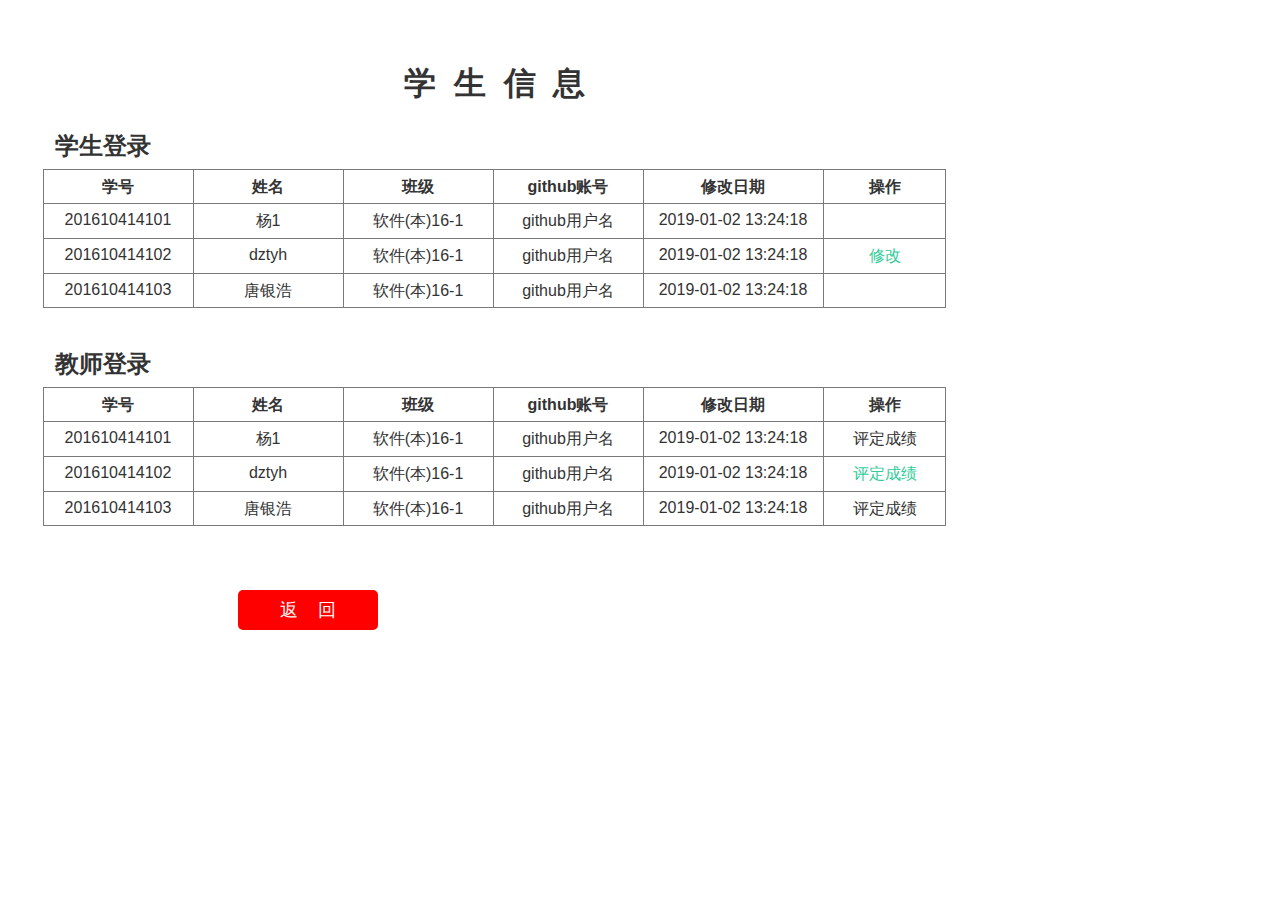
<file: studenlist.html>
﻿<!DOCTYPE html>
<html>
  <head>
    <title>studenList</title>
    <meta http-equiv="X-UA-Compatible" content="IE=edge"/>
    <meta http-equiv="content-type" content="text/html; charset=utf-8"/>
    <meta name="apple-mobile-web-app-capable" content="yes"/>
    <link href="resources/css/jquery-ui-themes.css" type="text/css" rel="stylesheet"/>
    <link href="resources/css/axure_rp_page.css" type="text/css" rel="stylesheet"/>
    <link href="data/styles.css" type="text/css" rel="stylesheet"/>
    <link href="files/studenlist/styles.css" type="text/css" rel="stylesheet"/>
    <script src="resources/scripts/jquery-1.7.1.min.js"></script>
    <script src="resources/scripts/jquery-ui-1.8.10.custom.min.js"></script>
    <script src="resources/scripts/prototypePre.js"></script>
    <script src="data/document.js"></script>
    <script src="resources/scripts/prototypePost.js"></script>
    <script src="files/studenlist/data.js"></script>
    <script type="text/javascript">
      $axure.utils.getTransparentGifPath = function() { return 'resources/images/transparent.gif'; };
      $axure.utils.getOtherPath = function() { return 'resources/Other.html'; };
      $axure.utils.getReloadPath = function() { return 'resources/reload.html'; };
    </script>
  </head>
  <body>
    <div id="base" class="">

      <!-- Unnamed (表格) -->
      <div id="u132" class="ax_default">

        <!-- Unnamed (单元格) -->
        <div id="u133" class="ax_default table_cell">
          <img id="u133_img" class="img " src="images/studenlist/u133.png"/>
          <div id="u133_text" class="text ">
            <p><span>学号</span></p>
          </div>
        </div>

        <!-- Unnamed (单元格) -->
        <div id="u134" class="ax_default table_cell">
          <img id="u134_img" class="img " src="images/studenlist/u133.png"/>
          <div id="u134_text" class="text ">
            <p><span>姓名</span></p>
          </div>
        </div>

        <!-- Unnamed (单元格) -->
        <div id="u135" class="ax_default table_cell">
          <img id="u135_img" class="img " src="images/studenlist/u133.png"/>
          <div id="u135_text" class="text ">
            <p><span>班级</span></p>
          </div>
        </div>

        <!-- Unnamed (单元格) -->
        <div id="u136" class="ax_default table_cell">
          <img id="u136_img" class="img " src="images/studenlist/u133.png"/>
          <div id="u136_text" class="text ">
            <p><span>github账号</span></p>
          </div>
        </div>

        <!-- Unnamed (单元格) -->
        <div id="u137" class="ax_default table_cell">
          <img id="u137_img" class="img " src="images/studenlist/u137.png"/>
          <div id="u137_text" class="text ">
            <p><span>修改日期</span></p>
          </div>
        </div>

        <!-- Unnamed (单元格) -->
        <div id="u138" class="ax_default table_cell">
          <img id="u138_img" class="img " src="images/studenlist/u138.png"/>
          <div id="u138_text" class="text ">
            <p><span>操作</span></p>
          </div>
        </div>

        <!-- Unnamed (单元格) -->
        <div id="u139" class="ax_default table_cell">
          <img id="u139_img" class="img " src="images/studenlist/u139.png"/>
          <div id="u139_text" class="text ">
            <p><span>201610414101</span></p>
          </div>
        </div>

        <!-- Unnamed (单元格) -->
        <div id="u140" class="ax_default table_cell">
          <img id="u140_img" class="img " src="images/studenlist/u139.png"/>
          <div id="u140_text" class="text ">
            <p><span>杨1</span></p>
          </div>
        </div>

        <!-- Unnamed (单元格) -->
        <div id="u141" class="ax_default table_cell">
          <img id="u141_img" class="img " src="images/studenlist/u139.png"/>
          <div id="u141_text" class="text ">
            <p><span>软件(本)16-1</span></p>
          </div>
        </div>

        <!-- Unnamed (单元格) -->
        <div id="u142" class="ax_default table_cell">
          <img id="u142_img" class="img " src="images/studenlist/u139.png"/>
          <div id="u142_text" class="text ">
            <p><span>github用户名</span></p>
          </div>
        </div>

        <!-- Unnamed (单元格) -->
        <div id="u143" class="ax_default table_cell">
          <img id="u143_img" class="img " src="images/studenlist/u143.png"/>
          <div id="u143_text" class="text ">
            <p><span>2019-01-02 13:24:18</span></p>
          </div>
        </div>

        <!-- Unnamed (单元格) -->
        <div id="u144" class="ax_default table_cell">
          <img id="u144_img" class="img " src="images/studenlist/u144.png"/>
        </div>

        <!-- Unnamed (单元格) -->
        <div id="u145" class="ax_default table_cell">
          <img id="u145_img" class="img " src="images/studenlist/u139.png"/>
          <div id="u145_text" class="text ">
            <p><span>201610414102</span></p>
          </div>
        </div>

        <!-- Unnamed (单元格) -->
        <div id="u146" class="ax_default table_cell">
          <img id="u146_img" class="img " src="images/studenlist/u139.png"/>
          <div id="u146_text" class="text ">
            <p><span>dztyh</span></p>
          </div>
        </div>

        <!-- Unnamed (单元格) -->
        <div id="u147" class="ax_default table_cell">
          <img id="u147_img" class="img " src="images/studenlist/u139.png"/>
          <div id="u147_text" class="text ">
            <p><span>软件(本)16-1</span></p>
          </div>
        </div>

        <!-- Unnamed (单元格) -->
        <div id="u148" class="ax_default table_cell">
          <img id="u148_img" class="img " src="images/studenlist/u139.png"/>
          <div id="u148_text" class="text ">
            <p><span>github用户名</span></p>
          </div>
        </div>

        <!-- Unnamed (单元格) -->
        <div id="u149" class="ax_default table_cell">
          <img id="u149_img" class="img " src="images/studenlist/u143.png"/>
          <div id="u149_text" class="text ">
            <p><span>2019-01-02 13:24:18</span></p>
          </div>
        </div>

        <!-- Unnamed (单元格) -->
        <div id="u150" class="ax_default table_cell">
          <img id="u150_img" class="img " src="images/studenlist/u144.png"/>
          <div id="u150_text" class="text ">
            <p><span>修改</span></p>
          </div>
        </div>

        <!-- Unnamed (单元格) -->
        <div id="u151" class="ax_default table_cell">
          <img id="u151_img" class="img " src="images/studenlist/u151.png"/>
          <div id="u151_text" class="text ">
            <p><span>201610414103</span></p>
          </div>
        </div>

        <!-- Unnamed (单元格) -->
        <div id="u152" class="ax_default table_cell">
          <img id="u152_img" class="img " src="images/studenlist/u151.png"/>
          <div id="u152_text" class="text ">
            <p><span>唐银浩</span></p>
          </div>
        </div>

        <!-- Unnamed (单元格) -->
        <div id="u153" class="ax_default table_cell">
          <img id="u153_img" class="img " src="images/studenlist/u151.png"/>
          <div id="u153_text" class="text ">
            <p><span>软件(本)16-1</span></p>
          </div>
        </div>

        <!-- Unnamed (单元格) -->
        <div id="u154" class="ax_default table_cell">
          <img id="u154_img" class="img " src="images/studenlist/u151.png"/>
          <div id="u154_text" class="text ">
            <p><span>github用户名</span></p>
          </div>
        </div>

        <!-- Unnamed (单元格) -->
        <div id="u155" class="ax_default table_cell">
          <img id="u155_img" class="img " src="images/studenlist/u155.png"/>
          <div id="u155_text" class="text ">
            <p><span>2019-01-02 13:24:18</span></p>
          </div>
        </div>

        <!-- Unnamed (单元格) -->
        <div id="u156" class="ax_default table_cell">
          <img id="u156_img" class="img " src="images/studenlist/u156.png"/>
        </div>
      </div>

      <!-- Unnamed (表格) -->
      <div id="u157" class="ax_default">

        <!-- Unnamed (单元格) -->
        <div id="u158" class="ax_default table_cell">
          <img id="u158_img" class="img " src="images/studenlist/u133.png"/>
          <div id="u158_text" class="text ">
            <p><span>学号</span></p>
          </div>
        </div>

        <!-- Unnamed (单元格) -->
        <div id="u159" class="ax_default table_cell">
          <img id="u159_img" class="img " src="images/studenlist/u133.png"/>
          <div id="u159_text" class="text ">
            <p><span>姓名</span></p>
          </div>
        </div>

        <!-- Unnamed (单元格) -->
        <div id="u160" class="ax_default table_cell">
          <img id="u160_img" class="img " src="images/studenlist/u133.png"/>
          <div id="u160_text" class="text ">
            <p><span>班级</span></p>
          </div>
        </div>

        <!-- Unnamed (单元格) -->
        <div id="u161" class="ax_default table_cell">
          <img id="u161_img" class="img " src="images/studenlist/u133.png"/>
          <div id="u161_text" class="text ">
            <p><span>github账号</span></p>
          </div>
        </div>

        <!-- Unnamed (单元格) -->
        <div id="u162" class="ax_default table_cell">
          <img id="u162_img" class="img " src="images/studenlist/u137.png"/>
          <div id="u162_text" class="text ">
            <p><span>修改日期</span></p>
          </div>
        </div>

        <!-- Unnamed (单元格) -->
        <div id="u163" class="ax_default table_cell">
          <img id="u163_img" class="img " src="images/studenlist/u138.png"/>
          <div id="u163_text" class="text ">
            <p><span>操作</span></p>
          </div>
        </div>

        <!-- Unnamed (单元格) -->
        <div id="u164" class="ax_default table_cell">
          <img id="u164_img" class="img " src="images/studenlist/u139.png"/>
          <div id="u164_text" class="text ">
            <p><span>201610414101</span></p>
          </div>
        </div>

        <!-- Unnamed (单元格) -->
        <div id="u165" class="ax_default table_cell">
          <img id="u165_img" class="img " src="images/studenlist/u139.png"/>
          <div id="u165_text" class="text ">
            <p><span>杨1</span></p>
          </div>
        </div>

        <!-- Unnamed (单元格) -->
        <div id="u166" class="ax_default table_cell">
          <img id="u166_img" class="img " src="images/studenlist/u139.png"/>
          <div id="u166_text" class="text ">
            <p><span>软件(本)16-1</span></p>
          </div>
        </div>

        <!-- Unnamed (单元格) -->
        <div id="u167" class="ax_default table_cell">
          <img id="u167_img" class="img " src="images/studenlist/u139.png"/>
          <div id="u167_text" class="text ">
            <p><span>github用户名</span></p>
          </div>
        </div>

        <!-- Unnamed (单元格) -->
        <div id="u168" class="ax_default table_cell">
          <img id="u168_img" class="img " src="images/studenlist/u143.png"/>
          <div id="u168_text" class="text ">
            <p><span>2019-01-02 13:24:18</span></p>
          </div>
        </div>

        <!-- Unnamed (单元格) -->
        <div id="u169" class="ax_default table_cell">
          <img id="u169_img" class="img " src="images/studenlist/u144.png"/>
          <div id="u169_text" class="text ">
            <p><span>评定成绩</span></p>
          </div>
        </div>

        <!-- Unnamed (单元格) -->
        <div id="u170" class="ax_default table_cell">
          <img id="u170_img" class="img " src="images/studenlist/u139.png"/>
          <div id="u170_text" class="text ">
            <p><span>201610414102</span></p>
          </div>
        </div>

        <!-- Unnamed (单元格) -->
        <div id="u171" class="ax_default table_cell">
          <img id="u171_img" class="img " src="images/studenlist/u139.png"/>
          <div id="u171_text" class="text ">
            <p><span>dztyh</span></p>
          </div>
        </div>

        <!-- Unnamed (单元格) -->
        <div id="u172" class="ax_default table_cell">
          <img id="u172_img" class="img " src="images/studenlist/u139.png"/>
          <div id="u172_text" class="text ">
            <p><span>软件(本)16-1</span></p>
          </div>
        </div>

        <!-- Unnamed (单元格) -->
        <div id="u173" class="ax_default table_cell">
          <img id="u173_img" class="img " src="images/studenlist/u139.png"/>
          <div id="u173_text" class="text ">
            <p><span>github用户名</span></p>
          </div>
        </div>

        <!-- Unnamed (单元格) -->
        <div id="u174" class="ax_default table_cell">
          <img id="u174_img" class="img " src="images/studenlist/u143.png"/>
          <div id="u174_text" class="text ">
            <p><span>2019-01-02 13:24:18</span></p>
          </div>
        </div>

        <!-- Unnamed (单元格) -->
        <div id="u175" class="ax_default table_cell">
          <img id="u175_img" class="img " src="images/studenlist/u144.png"/>
          <div id="u175_text" class="text ">
            <p><span>评定成绩</span></p>
          </div>
        </div>

        <!-- Unnamed (单元格) -->
        <div id="u176" class="ax_default table_cell">
          <img id="u176_img" class="img " src="images/studenlist/u151.png"/>
          <div id="u176_text" class="text ">
            <p><span>201610414103</span></p>
          </div>
        </div>

        <!-- Unnamed (单元格) -->
        <div id="u177" class="ax_default table_cell">
          <img id="u177_img" class="img " src="images/studenlist/u151.png"/>
          <div id="u177_text" class="text ">
            <p><span>唐银浩</span></p>
          </div>
        </div>

        <!-- Unnamed (单元格) -->
        <div id="u178" class="ax_default table_cell">
          <img id="u178_img" class="img " src="images/studenlist/u151.png"/>
          <div id="u178_text" class="text ">
            <p><span>软件(本)16-1</span></p>
          </div>
        </div>

        <!-- Unnamed (单元格) -->
        <div id="u179" class="ax_default table_cell">
          <img id="u179_img" class="img " src="images/studenlist/u151.png"/>
          <div id="u179_text" class="text ">
            <p><span>github用户名</span></p>
          </div>
        </div>

        <!-- Unnamed (单元格) -->
        <div id="u180" class="ax_default table_cell">
          <img id="u180_img" class="img " src="images/studenlist/u155.png"/>
          <div id="u180_text" class="text ">
            <p><span>2019-01-02 13:24:18</span></p>
          </div>
        </div>

        <!-- Unnamed (单元格) -->
        <div id="u181" class="ax_default table_cell">
          <img id="u181_img" class="img " src="images/studenlist/u156.png"/>
          <div id="u181_text" class="text ">
            <p><span>评定成绩</span></p>
          </div>
        </div>
      </div>

      <!-- Unnamed (矩形) -->
      <div id="u182" class="ax_default _二级标题">
        <div id="u182_div" class=""></div>
        <div id="u182_text" class="text ">
          <p><span>学生登录</span></p>
        </div>
      </div>

      <!-- Unnamed (矩形) -->
      <div id="u183" class="ax_default _二级标题">
        <div id="u183_div" class=""></div>
        <div id="u183_text" class="text ">
          <p><span>教师登录</span></p>
        </div>
      </div>

      <!-- Unnamed (矩形) -->
      <div id="u184" class="ax_default _一级标题">
        <div id="u184_div" class=""></div>
        <div id="u184_text" class="text ">
          <p><span>学&nbsp; 生&nbsp; 信&nbsp; 息</span></p>
        </div>
      </div>

      <!-- Unnamed (矩形) -->
      <div id="u185" class="ax_default primary_button">
        <div id="u185_div" class=""></div>
        <div id="u185_text" class="text ">
          <p><span>返&nbsp; &nbsp; 回</span></p>
        </div>
      </div>
    </div>
  </body>
</html>
</file>
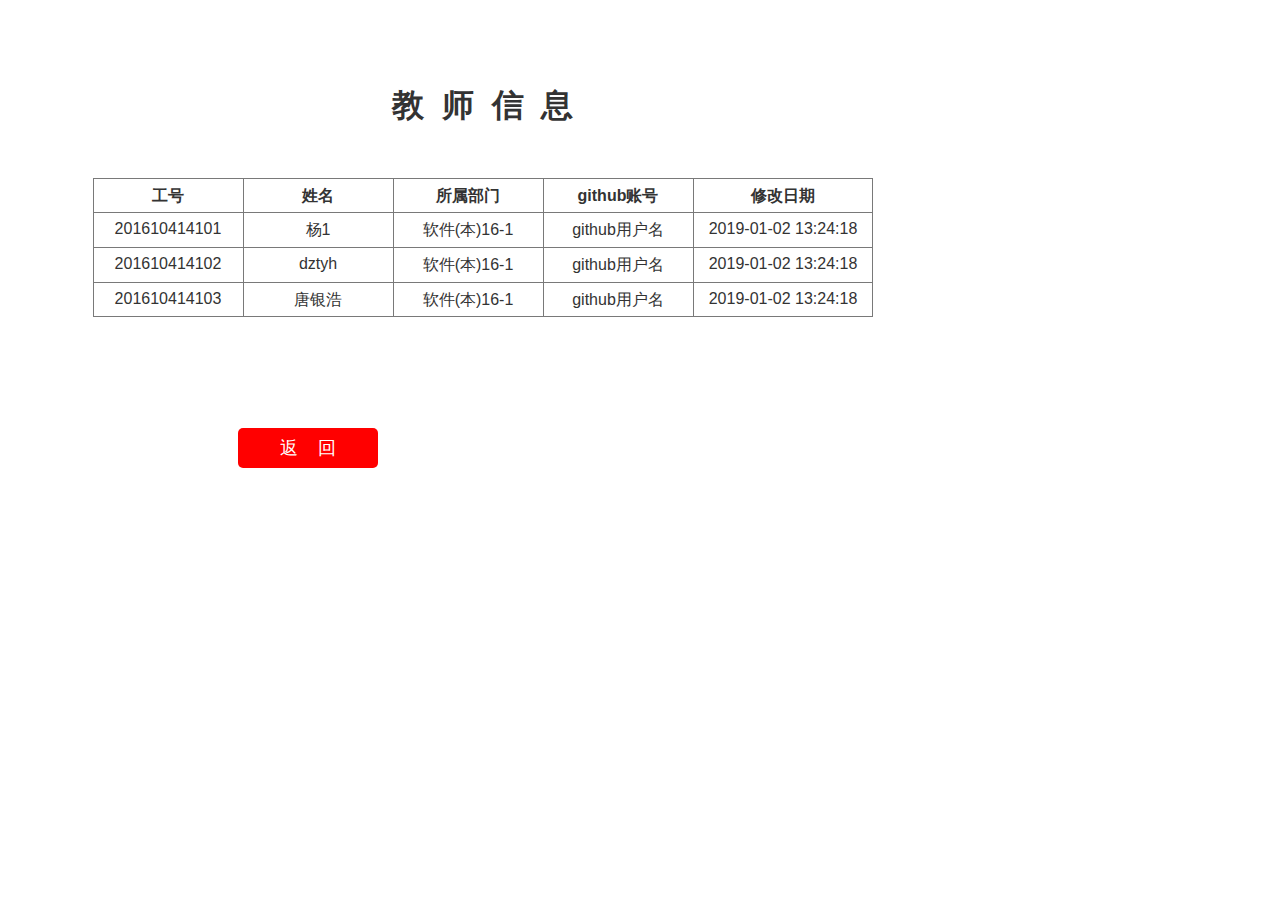
<file: teacherlist.html>
﻿<!DOCTYPE html>
<html>
  <head>
    <title>teacherList</title>
    <meta http-equiv="X-UA-Compatible" content="IE=edge"/>
    <meta http-equiv="content-type" content="text/html; charset=utf-8"/>
    <meta name="apple-mobile-web-app-capable" content="yes"/>
    <link href="resources/css/jquery-ui-themes.css" type="text/css" rel="stylesheet"/>
    <link href="resources/css/axure_rp_page.css" type="text/css" rel="stylesheet"/>
    <link href="data/styles.css" type="text/css" rel="stylesheet"/>
    <link href="files/teacherlist/styles.css" type="text/css" rel="stylesheet"/>
    <script src="resources/scripts/jquery-1.7.1.min.js"></script>
    <script src="resources/scripts/jquery-ui-1.8.10.custom.min.js"></script>
    <script src="resources/scripts/prototypePre.js"></script>
    <script src="data/document.js"></script>
    <script src="resources/scripts/prototypePost.js"></script>
    <script src="files/teacherlist/data.js"></script>
    <script type="text/javascript">
      $axure.utils.getTransparentGifPath = function() { return 'resources/images/transparent.gif'; };
      $axure.utils.getOtherPath = function() { return 'resources/Other.html'; };
      $axure.utils.getReloadPath = function() { return 'resources/reload.html'; };
    </script>
  </head>
  <body>
    <div id="base" class="">

      <!-- Unnamed (表格) -->
      <div id="u186" class="ax_default">

        <!-- Unnamed (单元格) -->
        <div id="u187" class="ax_default table_cell">
          <img id="u187_img" class="img " src="images/studenlist/u133.png"/>
          <div id="u187_text" class="text ">
            <p><span>工号</span></p>
          </div>
        </div>

        <!-- Unnamed (单元格) -->
        <div id="u188" class="ax_default table_cell">
          <img id="u188_img" class="img " src="images/studenlist/u133.png"/>
          <div id="u188_text" class="text ">
            <p><span>姓名</span></p>
          </div>
        </div>

        <!-- Unnamed (单元格) -->
        <div id="u189" class="ax_default table_cell">
          <img id="u189_img" class="img " src="images/studenlist/u133.png"/>
          <div id="u189_text" class="text ">
            <p><span>所属部门</span></p>
          </div>
        </div>

        <!-- Unnamed (单元格) -->
        <div id="u190" class="ax_default table_cell">
          <img id="u190_img" class="img " src="images/studenlist/u133.png"/>
          <div id="u190_text" class="text ">
            <p><span>github账号</span></p>
          </div>
        </div>

        <!-- Unnamed (单元格) -->
        <div id="u191" class="ax_default table_cell">
          <img id="u191_img" class="img " src="images/teacherlist/u191.png"/>
          <div id="u191_text" class="text ">
            <p><span>修改日期</span></p>
          </div>
        </div>

        <!-- Unnamed (单元格) -->
        <div id="u192" class="ax_default table_cell">
          <img id="u192_img" class="img " src="images/studenlist/u139.png"/>
          <div id="u192_text" class="text ">
            <p><span>201610414101</span></p>
          </div>
        </div>

        <!-- Unnamed (单元格) -->
        <div id="u193" class="ax_default table_cell">
          <img id="u193_img" class="img " src="images/studenlist/u139.png"/>
          <div id="u193_text" class="text ">
            <p><span>杨1</span></p>
          </div>
        </div>

        <!-- Unnamed (单元格) -->
        <div id="u194" class="ax_default table_cell">
          <img id="u194_img" class="img " src="images/studenlist/u139.png"/>
          <div id="u194_text" class="text ">
            <p><span>软件(本)16-1</span></p>
          </div>
        </div>

        <!-- Unnamed (单元格) -->
        <div id="u195" class="ax_default table_cell">
          <img id="u195_img" class="img " src="images/studenlist/u139.png"/>
          <div id="u195_text" class="text ">
            <p><span>github用户名</span></p>
          </div>
        </div>

        <!-- Unnamed (单元格) -->
        <div id="u196" class="ax_default table_cell">
          <img id="u196_img" class="img " src="images/teacherlist/u196.png"/>
          <div id="u196_text" class="text ">
            <p><span>2019-01-02 13:24:18</span></p>
          </div>
        </div>

        <!-- Unnamed (单元格) -->
        <div id="u197" class="ax_default table_cell">
          <img id="u197_img" class="img " src="images/studenlist/u139.png"/>
          <div id="u197_text" class="text ">
            <p><span>201610414102</span></p>
          </div>
        </div>

        <!-- Unnamed (单元格) -->
        <div id="u198" class="ax_default table_cell">
          <img id="u198_img" class="img " src="images/studenlist/u139.png"/>
          <div id="u198_text" class="text ">
            <p><span>dztyh</span></p>
          </div>
        </div>

        <!-- Unnamed (单元格) -->
        <div id="u199" class="ax_default table_cell">
          <img id="u199_img" class="img " src="images/studenlist/u139.png"/>
          <div id="u199_text" class="text ">
            <p><span>软件(本)16-1</span></p>
          </div>
        </div>

        <!-- Unnamed (单元格) -->
        <div id="u200" class="ax_default table_cell">
          <img id="u200_img" class="img " src="images/studenlist/u139.png"/>
          <div id="u200_text" class="text ">
            <p><span>github用户名</span></p>
          </div>
        </div>

        <!-- Unnamed (单元格) -->
        <div id="u201" class="ax_default table_cell">
          <img id="u201_img" class="img " src="images/teacherlist/u196.png"/>
          <div id="u201_text" class="text ">
            <p><span>2019-01-02 13:24:18</span></p>
          </div>
        </div>

        <!-- Unnamed (单元格) -->
        <div id="u202" class="ax_default table_cell">
          <img id="u202_img" class="img " src="images/studenlist/u151.png"/>
          <div id="u202_text" class="text ">
            <p><span>201610414103</span></p>
          </div>
        </div>

        <!-- Unnamed (单元格) -->
        <div id="u203" class="ax_default table_cell">
          <img id="u203_img" class="img " src="images/studenlist/u151.png"/>
          <div id="u203_text" class="text ">
            <p><span>唐银浩</span></p>
          </div>
        </div>

        <!-- Unnamed (单元格) -->
        <div id="u204" class="ax_default table_cell">
          <img id="u204_img" class="img " src="images/studenlist/u151.png"/>
          <div id="u204_text" class="text ">
            <p><span>软件(本)16-1</span></p>
          </div>
        </div>

        <!-- Unnamed (单元格) -->
        <div id="u205" class="ax_default table_cell">
          <img id="u205_img" class="img " src="images/studenlist/u151.png"/>
          <div id="u205_text" class="text ">
            <p><span>github用户名</span></p>
          </div>
        </div>

        <!-- Unnamed (单元格) -->
        <div id="u206" class="ax_default table_cell">
          <img id="u206_img" class="img " src="images/teacherlist/u206.png"/>
          <div id="u206_text" class="text ">
            <p><span>2019-01-02 13:24:18</span></p>
          </div>
        </div>
      </div>

      <!-- Unnamed (矩形) -->
      <div id="u207" class="ax_default _一级标题">
        <div id="u207_div" class=""></div>
        <div id="u207_text" class="text ">
          <p><span>教&nbsp; 师&nbsp; 信&nbsp; 息</span></p>
        </div>
      </div>

      <!-- Unnamed (矩形) -->
      <div id="u208" class="ax_default primary_button">
        <div id="u208_div" class=""></div>
        <div id="u208_text" class="text ">
          <p><span>返&nbsp; &nbsp; 回</span></p>
        </div>
      </div>
    </div>
  </body>
</html>
</file>
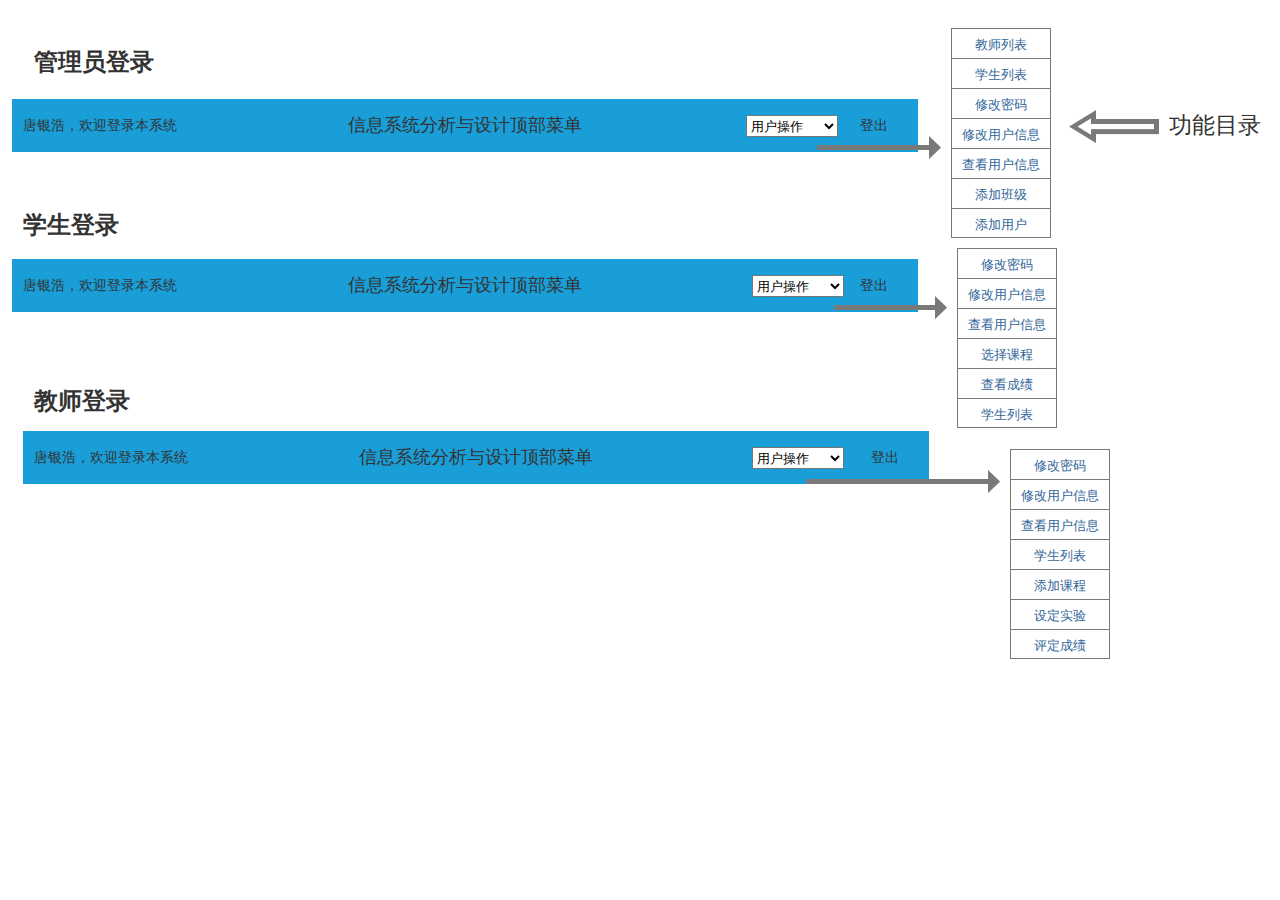
<file: top.html>
﻿<!DOCTYPE html>
<html>
  <head>
    <title>top</title>
    <meta http-equiv="X-UA-Compatible" content="IE=edge"/>
    <meta http-equiv="content-type" content="text/html; charset=utf-8"/>
    <meta name="apple-mobile-web-app-capable" content="yes"/>
    <link href="resources/css/jquery-ui-themes.css" type="text/css" rel="stylesheet"/>
    <link href="resources/css/axure_rp_page.css" type="text/css" rel="stylesheet"/>
    <link href="data/styles.css" type="text/css" rel="stylesheet"/>
    <link href="files/top/styles.css" type="text/css" rel="stylesheet"/>
    <script src="resources/scripts/jquery-1.7.1.min.js"></script>
    <script src="resources/scripts/jquery-ui-1.8.10.custom.min.js"></script>
    <script src="resources/scripts/prototypePre.js"></script>
    <script src="data/document.js"></script>
    <script src="resources/scripts/prototypePost.js"></script>
    <script src="files/top/data.js"></script>
    <script type="text/javascript">
      $axure.utils.getTransparentGifPath = function() { return 'resources/images/transparent.gif'; };
      $axure.utils.getOtherPath = function() { return 'resources/Other.html'; };
      $axure.utils.getReloadPath = function() { return 'resources/reload.html'; };
    </script>
  </head>
  <body>
    <div id="base" class="">

      <!-- Unnamed (矩形) -->
      <div id="u36" class="ax_default box_3">
        <div id="u36_div" class=""></div>
        <div id="u36_text" class="text ">
          <p><span>信息系统分析与设计顶部菜单</span></p>
        </div>
      </div>

      <!-- Unnamed (矩形) -->
      <div id="u37" class="ax_default label">
        <div id="u37_div" class=""></div>
        <div id="u37_text" class="text ">
          <p><span>唐银浩，欢迎登录本系统</span></p>
        </div>
      </div>

      <!-- Unnamed (矩形) -->
      <div id="u38" class="ax_default label">
        <div id="u38_div" class=""></div>
        <div id="u38_text" class="text ">
          <p><span>登出</span></p>
        </div>
      </div>

      <!-- Unnamed (矩形) -->
      <div id="u39" class="ax_default box_3">
        <div id="u39_div" class=""></div>
        <div id="u39_text" class="text ">
          <p><span>信息系统分析与设计顶部菜单</span></p>
        </div>
      </div>

      <!-- Unnamed (矩形) -->
      <div id="u40" class="ax_default label">
        <div id="u40_div" class=""></div>
        <div id="u40_text" class="text ">
          <p><span>唐银浩，欢迎登录本系统</span></p>
        </div>
      </div>

      <!-- Unnamed (矩形) -->
      <div id="u41" class="ax_default label">
        <div id="u41_div" class=""></div>
        <div id="u41_text" class="text ">
          <p><span>登出</span></p>
        </div>
      </div>

      <!-- Unnamed (矩形) -->
      <div id="u42" class="ax_default box_3">
        <div id="u42_div" class=""></div>
        <div id="u42_text" class="text ">
          <p><span>信息系统分析与设计顶部菜单</span></p>
        </div>
      </div>

      <!-- Unnamed (矩形) -->
      <div id="u43" class="ax_default label">
        <div id="u43_div" class=""></div>
        <div id="u43_text" class="text ">
          <p><span>唐银浩，欢迎登录本系统</span></p>
        </div>
      </div>

      <!-- Unnamed (矩形) -->
      <div id="u44" class="ax_default label">
        <div id="u44_div" class=""></div>
        <div id="u44_text" class="text ">
          <p><span>登出</span></p>
        </div>
      </div>

      <!-- Unnamed (矩形) -->
      <div id="u45" class="ax_default _二级标题">
        <div id="u45_div" class=""></div>
        <div id="u45_text" class="text ">
          <p><span>管理员登录</span></p>
        </div>
      </div>

      <!-- Unnamed (矩形) -->
      <div id="u46" class="ax_default _二级标题">
        <div id="u46_div" class=""></div>
        <div id="u46_text" class="text ">
          <p><span>学生登录</span></p>
        </div>
      </div>

      <!-- Unnamed (矩形) -->
      <div id="u47" class="ax_default _二级标题">
        <div id="u47_div" class=""></div>
        <div id="u47_text" class="text ">
          <p><span>教师登录</span></p>
        </div>
      </div>

      <!-- Unnamed (下拉列表框) -->
      <div id="u48" class="ax_default droplist">
        <select id="u48_input">
          <option value="用户操作">用户操作</option>
        </select>
      </div>

      <!-- Unnamed (下拉列表框) -->
      <div id="u49" class="ax_default droplist">
        <select id="u49_input">
          <option value="用户操作">用户操作</option>
        </select>
      </div>

      <!-- Unnamed (下拉列表框) -->
      <div id="u50" class="ax_default droplist">
        <select id="u50_input">
          <option value="用户操作">用户操作</option>
        </select>
      </div>

      <!-- Unnamed (表格) -->
      <div id="u51" class="ax_default">

        <!-- Unnamed (单元格) -->
        <div id="u52" class="ax_default table_cell">
          <img id="u52_img" class="img " src="images/top/u52.png"/>
          <div id="u52_text" class="text ">
            <p><span>教师列表</span></p>
          </div>
        </div>

        <!-- Unnamed (单元格) -->
        <div id="u53" class="ax_default table_cell">
          <img id="u53_img" class="img " src="images/top/u52.png"/>
          <div id="u53_text" class="text ">
            <p><span>学生列表</span></p>
          </div>
        </div>

        <!-- Unnamed (单元格) -->
        <div id="u54" class="ax_default table_cell">
          <img id="u54_img" class="img " src="images/top/u52.png"/>
          <div id="u54_text" class="text ">
            <p><span>修改密码</span></p>
          </div>
        </div>

        <!-- Unnamed (单元格) -->
        <div id="u55" class="ax_default table_cell">
          <img id="u55_img" class="img " src="images/top/u52.png"/>
          <div id="u55_text" class="text ">
            <p><span>修改用户信息</span></p>
          </div>
        </div>

        <!-- Unnamed (单元格) -->
        <div id="u56" class="ax_default table_cell">
          <img id="u56_img" class="img " src="images/top/u52.png"/>
          <div id="u56_text" class="text ">
            <p><span>查看用户信息</span></p>
          </div>
        </div>

        <!-- Unnamed (单元格) -->
        <div id="u57" class="ax_default table_cell">
          <img id="u57_img" class="img " src="images/top/u52.png"/>
          <div id="u57_text" class="text ">
            <p><span>添加班级</span></p>
          </div>
        </div>

        <!-- Unnamed (单元格) -->
        <div id="u58" class="ax_default table_cell">
          <img id="u58_img" class="img " src="images/top/u58.png"/>
          <div id="u58_text" class="text ">
            <p><span>添加用户</span></p>
          </div>
        </div>
      </div>

      <!-- Unnamed (表格) -->
      <div id="u59" class="ax_default">

        <!-- Unnamed (单元格) -->
        <div id="u60" class="ax_default table_cell">
          <img id="u60_img" class="img " src="images/top/u52.png"/>
          <div id="u60_text" class="text ">
            <p><span>修改密码</span></p>
          </div>
        </div>

        <!-- Unnamed (单元格) -->
        <div id="u61" class="ax_default table_cell">
          <img id="u61_img" class="img " src="images/top/u52.png"/>
          <div id="u61_text" class="text ">
            <p><span>修改用户信息</span></p>
          </div>
        </div>

        <!-- Unnamed (单元格) -->
        <div id="u62" class="ax_default table_cell">
          <img id="u62_img" class="img " src="images/top/u52.png"/>
          <div id="u62_text" class="text ">
            <p><span>查看用户信息</span></p>
          </div>
        </div>

        <!-- Unnamed (单元格) -->
        <div id="u63" class="ax_default table_cell">
          <img id="u63_img" class="img " src="images/top/u52.png"/>
          <div id="u63_text" class="text ">
            <p><span>选择课程</span></p>
          </div>
        </div>

        <!-- Unnamed (单元格) -->
        <div id="u64" class="ax_default table_cell">
          <img id="u64_img" class="img " src="images/top/u52.png"/>
          <div id="u64_text" class="text ">
            <p><span>查看成绩</span></p>
          </div>
        </div>

        <!-- Unnamed (单元格) -->
        <div id="u65" class="ax_default table_cell">
          <img id="u65_img" class="img " src="images/top/u58.png"/>
          <div id="u65_text" class="text ">
            <p><span>学生列表</span></p>
          </div>
        </div>
      </div>

      <!-- Unnamed (表格) -->
      <div id="u66" class="ax_default">

        <!-- Unnamed (单元格) -->
        <div id="u67" class="ax_default table_cell">
          <img id="u67_img" class="img " src="images/top/u52.png"/>
          <div id="u67_text" class="text ">
            <p><span>修改密码</span></p>
          </div>
        </div>

        <!-- Unnamed (单元格) -->
        <div id="u68" class="ax_default table_cell">
          <img id="u68_img" class="img " src="images/top/u52.png"/>
          <div id="u68_text" class="text ">
            <p><span>修改用户信息</span></p>
          </div>
        </div>

        <!-- Unnamed (单元格) -->
        <div id="u69" class="ax_default table_cell">
          <img id="u69_img" class="img " src="images/top/u52.png"/>
          <div id="u69_text" class="text ">
            <p><span>查看用户信息</span></p>
          </div>
        </div>

        <!-- Unnamed (单元格) -->
        <div id="u70" class="ax_default table_cell">
          <img id="u70_img" class="img " src="images/top/u52.png"/>
          <div id="u70_text" class="text ">
            <p><span>学生列表</span></p>
          </div>
        </div>

        <!-- Unnamed (单元格) -->
        <div id="u71" class="ax_default table_cell">
          <img id="u71_img" class="img " src="images/top/u52.png"/>
          <div id="u71_text" class="text ">
            <p><span>添加课程</span></p>
          </div>
        </div>

        <!-- Unnamed (单元格) -->
        <div id="u72" class="ax_default table_cell">
          <img id="u72_img" class="img " src="images/top/u52.png"/>
          <div id="u72_text" class="text ">
            <p><span>设定实验</span></p>
          </div>
        </div>

        <!-- Unnamed (单元格) -->
        <div id="u73" class="ax_default table_cell">
          <img id="u73_img" class="img " src="images/top/u58.png"/>
          <div id="u73_text" class="text ">
            <p><span>评定成绩</span></p>
          </div>
        </div>
      </div>

      <!-- Unnamed (水平线) -->
      <div id="u74" class="ax_default arrow">
        <img id="u74_img" class="img " src="images/top/u74.png"/>
      </div>

      <!-- Unnamed (水平线) -->
      <div id="u75" class="ax_default arrow">
        <img id="u75_img" class="img " src="images/top/u75.png"/>
      </div>

      <!-- Unnamed (水平线) -->
      <div id="u76" class="ax_default arrow">
        <img id="u76_img" class="img " src="images/top/u76.png"/>
      </div>

      <!-- Unnamed (Left Arrow) -->
      <div id="u77" class="ax_default arrow">
        <img id="u77_img" class="img " src="images/top/u77.png"/>
      </div>

      <!-- Unnamed (矩形) -->
      <div id="u78" class="ax_default label">
        <div id="u78_div" class=""></div>
        <div id="u78_text" class="text ">
          <p><span>功能目录</span></p>
        </div>
      </div>
    </div>
  </body>
</html>
</file>
<file: resources/css/axure_rp_page.css>
﻿/* so the window resize fires within a frame in IE7 */
html, body {
    height: 100%;
}

a {
    color: inherit;
}

p {
    margin: 0px;
    text-rendering: optimizeLegibility;
    font-feature-settings: "kern" 1;
    -webkit-font-feature-settings: "kern";
    -moz-font-feature-settings: "kern";
    -moz-font-feature-settings: "kern=1";
    font-kerning: normal;
}

iframe {
    background: #FFFFFF;
}

/* to match IE with C, FF */
input {
    padding: 1px 0px 1px 0px;
    box-sizing: border-box;
    -moz-box-sizing: border-box;
}

textarea {
    margin: 0px;
    box-sizing: border-box;
    -moz-box-sizing: border-box;
}

div.intcases {
    font-family: arial; 
    font-size: 12px;
    text-align:left; 
    border:1px solid #AAA; 
    background:#FFF none repeat scroll 0% 0%; 
    z-index:9999; 
    visibility:hidden; 
    position:absolute;
    padding: 0px;
    border-radius: 3px;
    white-space: nowrap;
}

div.intcaselink {
    cursor: pointer;
    padding: 3px 8px 3px 8px;
    margin: 5px;
    background:#EEE none repeat scroll 0% 0%; 
    border:1px solid #AAA;
    border-radius: 3px;
}

div.refpageimage {
    position: absolute;
    left: 0px;
    top: 0px;
    font-size: 0px;
    width: 16px;
    height: 16px;
    cursor: pointer;
    background-image: url(images/newwindow.gif);
    background-repeat: no-repeat;
}

div.annnoteimage {
    position: absolute;
    left: 0px;
    top: 0px;
    font-size: 0px;
    /*width: 16px;
    height: 12px;*/
    cursor: help;
    /*background-image: url(images/note.gif);*/
    /*background-repeat: no-repeat;*/
    width: 13px;
    height: 12px;
    padding-top: 1px;
    text-align: center;
    background-color: #138CDD;
    -moz-box-shadow: 1px 1px 3px #aaa;
    -webkit-box-shadow: 1px 1px 3px #aaa;
    box-shadow: 1px 1px 3px #aaa;
}

div.annnoteline {
    display: inline-block;
    width: 9px;
    height: 1px;
    border-bottom: 1px solid white;
    margin-top: 1px;
}

div.annnotelabel {
    position: absolute;
    left: 0px;
    top: 0px;
    font-family: Helvetica,Arial;
    font-size: 10px;
    /*border: 1px solid rgb(166,221,242);*/
    cursor: help;
    /*background:rgb(0,157,217) none repeat scroll 0% 0%;*/ 
    padding: 1px 3px 1px 3px;
    white-space: nowrap;
    color: white;
    
    background-color: #138CDD;
    -moz-box-shadow: 1px 1px 3px #aaa;
    -webkit-box-shadow: 1px 1px 3px #aaa;
    box-shadow: 1px 1px 3px #aaa;
}

.annotation {
    font-size: 12px;
    padding-left: 2px;
    margin-bottom: 5px;
}

.annotationName {
    /*font-size: 13px;
    font-weight: bold;
    margin-bottom: 3px;
    white-space: nowrap;*/

    font-family: 'Trebuchet MS';
    font-size: 14px;
    font-weight: bold;
    margin-bottom: 5px;
    white-space: nowrap;
}

.annotationValue {
    font-family: Arial, Helvetica, Sans-Serif;
    font-size: 12px;
    color: #4a4a4a;
    line-height: 21px;
    margin-bottom: 20px;
}

.noteLink {
    text-decoration: inherit;
    color: inherit;
}

.noteLink:hover {
    background-color: white;
}

/* this is a fix for the issue where dialogs jump around and takes the text-align from the body */
.dialogFix {
    position:absolute;
    text-align:left;
    border: 1px solid #8f949a;
}


@keyframes pulsate {
  from {
    box-shadow: 0 0 10px #15d6ba;
  }
  to {
    box-shadow: 0 0 20px #15d6ba;
  }
}

@-webkit-keyframes pulsate {
  from {
    -webkit-box-shadow: 0 0 10px #15d6ba;
    box-shadow: 0 0 10px #15d6ba;
  }
  to {
    -webkit-box-shadow: 0 0 20px #15d6ba;
    box-shadow: 0 0 20px #15d6ba;
  }
}
 
@-moz-keyframes pulsate {
  from {
    -moz-box-shadow: 0 0 10px #15d6ba;
    box-shadow: 0 0 10px #15d6ba;
  }
  to {
    -moz-box-shadow: 0 0 20px #15d6ba;
    box-shadow: 0 0 20px #15d6ba;
  }
}

.legacyPulsateBorder {
    /*border: 5px solid #15d6ba;
    margin: -5px;*/
    -moz-box-shadow: 0 0 10px 3px #15d6ba;
    box-shadow: 0 0 10px 3px #15d6ba;
}

.pulsateBorder {
  animation-name: pulsate;
  animation-timing-function: ease-in-out;
  animation-duration: 0.9s;
  animation-iteration-count: infinite;
  animation-direction: alternate;
  
  -webkit-animation-name: pulsate;
  -webkit-animation-timing-function: ease-in-out;
  -webkit-animation-duration: 0.9s;
  -webkit-animation-iteration-count: infinite;
  -webkit-animation-direction: alternate;

  -moz-animation-name: pulsate;
  -moz-animation-timing-function: ease-in-out;
  -moz-animation-duration: 0.9s;
  -moz-animation-iteration-count: infinite;
  -moz-animation-direction: alternate;
}

.ax_default_hidden, .ax_default_unplaced{
    display: none;
    visibility: hidden;
}

.widgetNoteSelected {
    -moz-box-shadow: 0 0 10px 3px #138CDD;
    box-shadow: 0 0 10px 3px #138CDD;
    /*-moz-box-shadow: 0 0 20px #3915d6;
    box-shadow: 0 0 20px #3915d6;*/
    /*border: 3px solid #3915d6;*/
    /*margin: -3px;*/
}


.singleImg {
    display: none;
    visibility: hidden;
}
</file>
<file: data/styles.css>
﻿.ax_default {
  font-family:'Arial Normal', 'Arial';
  font-weight:400;
  font-style:normal;
  font-size:13px;
  color:#333333;
  text-align:center;
  line-height:normal;
}
.box_3 {
}
.primary_button {
  color:#FFFFFF;
}
._一级标题 {
  font-family:'Arial Normal', 'Arial';
  font-weight:bold;
  font-style:normal;
  font-size:32px;
  text-align:left;
}
._二级标题 {
  font-family:'Arial Normal', 'Arial';
  font-weight:bold;
  font-style:normal;
  font-size:24px;
  text-align:left;
}
._三级标题 {
  font-family:'Arial Normal', 'Arial';
  font-weight:bold;
  font-style:normal;
  font-size:18px;
  text-align:left;
}
._四级标题 {
  font-family:'Arial Normal', 'Arial';
  font-weight:bold;
  font-style:normal;
  font-size:14px;
  text-align:left;
}
._五级标题 {
  font-family:'Arial Normal', 'Arial';
  font-weight:bold;
  font-style:normal;
  text-align:left;
}
._六级标题 {
  font-family:'Arial Normal', 'Arial';
  font-weight:bold;
  font-style:normal;
  font-size:10px;
  text-align:left;
}
.label {
  font-size:14px;
  text-align:left;
}
._文本段落 {
  text-align:left;
}
.arrow {
}
.text_field {
  color:#000000;
  text-align:left;
}
.droplist {
  color:#000000;
  text-align:left;
}
.checkbox {
  text-align:left;
}
.radio_button {
  text-align:left;
}
.html_button {
  text-align:center;
}
.table_cell {
}
.box_1 {
}
._文本链接 {
  color:#0000FF;
}
._鼠标悬停文本链接时 {
}
._鼠标按下文本链接时 {
}
</file>
<file: files/index/styles.css>
﻿body {
  margin:0px;
  background-image:none;
  position:relative;
  left:-267px;
  width:414px;
  margin-left:auto;
  margin-right:auto;
  text-align:left;
}
#base {
  position:absolute;
  z-index:0;
}
#u0_div {
  border-width:0px;
  position:absolute;
  left:0px;
  top:0px;
  width:296px;
  height:70px;
  background:inherit;
  background-color:rgba(255, 255, 255, 0);
  border:none;
  border-radius:0px;
  -moz-box-shadow:none;
  -webkit-box-shadow:none;
  box-shadow:none;
  font-family:'Arial Negreta', 'Arial Normal', 'Arial';
  font-weight:700;
  font-style:normal;
  font-size:48px;
}
#u0 {
  border-width:0px;
  position:absolute;
  left:311px;
  top:78px;
  width:296px;
  height:70px;
  font-family:'Arial Negreta', 'Arial Normal', 'Arial';
  font-weight:700;
  font-style:normal;
  font-size:48px;
}
#u0_text {
  border-width:0px;
  position:absolute;
  left:0px;
  top:0px;
  width:296px;
  word-wrap:break-word;
}
#u1_div {
  border-width:0px;
  position:absolute;
  left:0px;
  top:0px;
  width:85px;
  height:25px;
  background:inherit;
  background-color:rgba(255, 255, 255, 0);
  border:none;
  border-radius:0px;
  -moz-box-shadow:none;
  -webkit-box-shadow:none;
  box-shadow:none;
  font-size:18px;
  text-align:center;
}
#u1 {
  border-width:0px;
  position:absolute;
  left:267px;
  top:229px;
  width:85px;
  height:25px;
  font-size:18px;
  text-align:center;
}
#u1_text {
  border-width:0px;
  position:absolute;
  left:0px;
  top:2px;
  width:85px;
  word-wrap:break-word;
}
#u2 {
  border-width:0px;
  position:absolute;
  left:352px;
  top:229px;
  width:300px;
  height:25px;
}
#u2_input {
  position:absolute;
  left:0px;
  top:0px;
  width:300px;
  height:25px;
  font-family:'Arial Normal', 'Arial';
  font-weight:400;
  font-style:normal;
  font-size:13px;
  text-decoration:none;
  color:#000000;
  text-align:left;
}
#u3_div {
  border-width:0px;
  position:absolute;
  left:0px;
  top:0px;
  width:85px;
  height:25px;
  background:inherit;
  background-color:rgba(255, 255, 255, 0);
  border:none;
  border-radius:0px;
  -moz-box-shadow:none;
  -webkit-box-shadow:none;
  box-shadow:none;
  font-size:18px;
  text-align:center;
}
#u3 {
  border-width:0px;
  position:absolute;
  left:267px;
  top:274px;
  width:85px;
  height:25px;
  font-size:18px;
  text-align:center;
}
#u3_text {
  border-width:0px;
  position:absolute;
  left:0px;
  top:2px;
  width:85px;
  word-wrap:break-word;
}
#u4 {
  border-width:0px;
  position:absolute;
  left:352px;
  top:274px;
  width:300px;
  height:25px;
}
#u4_input {
  position:absolute;
  left:0px;
  top:0px;
  width:300px;
  height:25px;
  font-family:'Arial Normal', 'Arial';
  font-weight:400;
  font-style:normal;
  font-size:13px;
  text-decoration:none;
  color:#000000;
  text-align:center;
}
#u5 {
  border-width:0px;
  position:absolute;
  left:291px;
  top:340px;
  width:100px;
  height:16px;
}
#u5_text {
  border-width:0px;
  position:absolute;
  left:16px;
  top:0px;
  width:82px;
  word-wrap:break-word;
}
#u5_input {
  border-width:0px;
  position:absolute;
  left:-3px;
  top:-2px;
}
#u6 {
  border-width:0px;
  position:absolute;
  left:435px;
  top:340px;
  width:100px;
  height:16px;
}
#u6_text {
  border-width:0px;
  position:absolute;
  left:16px;
  top:0px;
  width:82px;
  word-wrap:break-word;
}
#u6_input {
  border-width:0px;
  position:absolute;
  left:-3px;
  top:-2px;
}
#u7 {
  border-width:0px;
  position:absolute;
  left:581px;
  top:340px;
  width:100px;
  height:16px;
}
#u7_text {
  border-width:0px;
  position:absolute;
  left:16px;
  top:0px;
  width:82px;
  word-wrap:break-word;
}
#u7_input {
  border-width:0px;
  position:absolute;
  left:-3px;
  top:-2px;
}
#u8 {
  border-width:0px;
  position:absolute;
  left:386px;
  top:392px;
  width:146px;
  height:37px;
}
#u8_input {
  position:absolute;
  left:0px;
  top:0px;
  width:146px;
  height:37px;
  font-family:'Arial Normal', 'Arial';
  font-weight:400;
  font-style:normal;
  font-size:18px;
  text-decoration:none;
  color:#333333;
  text-align:center;
}
</file>
<file: files/addcourse/styles.css>
﻿body {
  margin:0px;
  background-image:none;
  position:relative;
  left:-161px;
  width:703px;
  margin-left:auto;
  margin-right:auto;
  text-align:left;
}
#base {
  position:absolute;
  z-index:0;
}
#u114 {
  border-width:0px;
  position:absolute;
  left:161px;
  top:199px;
  width:703px;
  height:174px;
}
#u115_img {
  border-width:0px;
  position:absolute;
  left:0px;
  top:0px;
  width:240px;
  height:34px;
}
#u115 {
  border-width:0px;
  position:absolute;
  left:0px;
  top:0px;
  width:240px;
  height:34px;
  font-family:'Arial Negreta', 'Arial Normal', 'Arial';
  font-weight:700;
  font-style:normal;
  font-size:16px;
}
#u115_text {
  border-width:0px;
  position:absolute;
  left:2px;
  top:8px;
  width:236px;
  word-wrap:break-word;
}
#u116_img {
  border-width:0px;
  position:absolute;
  left:0px;
  top:0px;
  width:463px;
  height:34px;
}
#u116 {
  border-width:0px;
  position:absolute;
  left:240px;
  top:0px;
  width:463px;
  height:34px;
  font-family:'Arial Negreta', 'Arial Normal', 'Arial';
  font-weight:700;
  font-style:normal;
  font-size:16px;
}
#u116_text {
  border-width:0px;
  position:absolute;
  left:2px;
  top:8px;
  width:459px;
  word-wrap:break-word;
}
#u117_img {
  border-width:0px;
  position:absolute;
  left:0px;
  top:0px;
  width:240px;
  height:35px;
}
#u117 {
  border-width:0px;
  position:absolute;
  left:0px;
  top:34px;
  width:240px;
  height:35px;
  font-size:16px;
}
#u117_text {
  border-width:0px;
  position:absolute;
  left:2px;
  top:8px;
  width:236px;
  word-wrap:break-word;
}
#u118_img {
  border-width:0px;
  position:absolute;
  left:0px;
  top:0px;
  width:463px;
  height:35px;
}
#u118 {
  border-width:0px;
  position:absolute;
  left:240px;
  top:34px;
  width:463px;
  height:35px;
  font-size:16px;
}
#u118_text {
  border-width:0px;
  position:absolute;
  left:2px;
  top:8px;
  width:459px;
  word-wrap:break-word;
}
#u119_img {
  border-width:0px;
  position:absolute;
  left:0px;
  top:0px;
  width:240px;
  height:35px;
}
#u119 {
  border-width:0px;
  position:absolute;
  left:0px;
  top:69px;
  width:240px;
  height:35px;
  font-size:16px;
}
#u119_text {
  border-width:0px;
  position:absolute;
  left:2px;
  top:8px;
  width:236px;
  word-wrap:break-word;
}
#u120_img {
  border-width:0px;
  position:absolute;
  left:0px;
  top:0px;
  width:463px;
  height:35px;
}
#u120 {
  border-width:0px;
  position:absolute;
  left:240px;
  top:69px;
  width:463px;
  height:35px;
  font-size:16px;
}
#u120_text {
  border-width:0px;
  position:absolute;
  left:2px;
  top:8px;
  width:459px;
  word-wrap:break-word;
}
#u121_img {
  border-width:0px;
  position:absolute;
  left:0px;
  top:0px;
  width:240px;
  height:35px;
}
#u121 {
  border-width:0px;
  position:absolute;
  left:0px;
  top:104px;
  width:240px;
  height:35px;
  font-size:16px;
}
#u121_text {
  border-width:0px;
  position:absolute;
  left:2px;
  top:8px;
  width:236px;
  word-wrap:break-word;
}
#u122_img {
  border-width:0px;
  position:absolute;
  left:0px;
  top:0px;
  width:463px;
  height:35px;
}
#u122 {
  border-width:0px;
  position:absolute;
  left:240px;
  top:104px;
  width:463px;
  height:35px;
  font-size:16px;
}
#u122_text {
  border-width:0px;
  position:absolute;
  left:2px;
  top:8px;
  width:459px;
  word-wrap:break-word;
}
#u123_img {
  border-width:0px;
  position:absolute;
  left:0px;
  top:0px;
  width:240px;
  height:35px;
}
#u123 {
  border-width:0px;
  position:absolute;
  left:0px;
  top:139px;
  width:240px;
  height:35px;
  font-size:16px;
}
#u123_text {
  border-width:0px;
  position:absolute;
  left:2px;
  top:8px;
  width:236px;
  word-wrap:break-word;
}
#u124_img {
  border-width:0px;
  position:absolute;
  left:0px;
  top:0px;
  width:463px;
  height:35px;
}
#u124 {
  border-width:0px;
  position:absolute;
  left:240px;
  top:139px;
  width:463px;
  height:35px;
  font-size:16px;
}
#u124_text {
  border-width:0px;
  position:absolute;
  left:2px;
  top:8px;
  width:459px;
  word-wrap:break-word;
}
#u125_div {
  border-width:0px;
  position:absolute;
  left:0px;
  top:0px;
  width:208px;
  height:37px;
  background:inherit;
  background-color:rgba(255, 255, 255, 0);
  border:none;
  border-radius:0px;
  -moz-box-shadow:none;
  -webkit-box-shadow:none;
  box-shadow:none;
  font-family:'Arial Negreta', 'Arial Normal', 'Arial';
  font-weight:700;
  font-style:normal;
}
#u125 {
  border-width:0px;
  position:absolute;
  left:409px;
  top:68px;
  width:208px;
  height:37px;
  font-family:'Arial Negreta', 'Arial Normal', 'Arial';
  font-weight:700;
  font-style:normal;
}
#u125_text {
  border-width:0px;
  position:absolute;
  left:0px;
  top:0px;
  width:208px;
  white-space:nowrap;
}
#u126 {
  border-width:0px;
  position:absolute;
  left:401px;
  top:233px;
  width:463px;
  height:36px;
}
#u126_input {
  position:absolute;
  left:0px;
  top:0px;
  width:463px;
  height:36px;
  background-color:#FFFFCC;
  font-family:'Arial Normal', 'Arial';
  font-weight:400;
  font-style:normal;
  font-size:16px;
  text-decoration:none;
  color:#6699FF;
  text-align:center;
}
#u127 {
  border-width:0px;
  position:absolute;
  left:642px;
  top:429px;
  width:146px;
  height:37px;
}
#u127_input {
  position:absolute;
  left:0px;
  top:0px;
  width:146px;
  height:37px;
  font-family:'Arial Normal', 'Arial';
  font-weight:400;
  font-style:normal;
  font-size:18px;
  text-decoration:none;
  color:#333333;
  text-align:center;
}
#u128 {
  border-width:0px;
  position:absolute;
  left:401px;
  top:339px;
  width:463px;
  height:36px;
}
#u128_input {
  position:absolute;
  left:0px;
  top:0px;
  width:463px;
  height:36px;
  background-color:#FFFFCC;
  font-family:'Arial Normal', 'Arial';
  font-weight:400;
  font-style:normal;
  font-size:16px;
  text-decoration:none;
  color:#6699FF;
  text-align:center;
}
#u129 {
  border-width:0px;
  position:absolute;
  left:401px;
  top:303px;
  width:463px;
  height:36px;
}
#u129_input {
  position:absolute;
  left:0px;
  top:0px;
  width:463px;
  height:36px;
  background-color:#FFFFCC;
  font-family:'Arial Normal', 'Arial';
  font-weight:400;
  font-style:normal;
  font-size:16px;
  text-decoration:none;
  color:#6699FF;
  text-align:center;
}
#u130 {
  border-width:0px;
  position:absolute;
  left:401px;
  top:269px;
  width:463px;
  height:36px;
}
#u130_input {
  position:absolute;
  left:0px;
  top:0px;
  width:463px;
  height:36px;
  background-color:#FFFFCC;
  font-family:'Arial Normal', 'Arial';
  font-weight:400;
  font-style:normal;
  font-size:16px;
  text-decoration:none;
  color:#6699FF;
  text-align:center;
}
#u131_div {
  border-width:0px;
  position:absolute;
  left:0px;
  top:0px;
  width:140px;
  height:40px;
  background:inherit;
  background-color:rgba(255, 0, 0, 1);
  border:none;
  border-radius:5px;
  -moz-box-shadow:none;
  -webkit-box-shadow:none;
  box-shadow:none;
  font-size:18px;
}
#u131 {
  border-width:0px;
  position:absolute;
  left:238px;
  top:428px;
  width:140px;
  height:40px;
  font-size:18px;
}
#u131_text {
  border-width:0px;
  position:absolute;
  left:2px;
  top:9px;
  width:136px;
  word-wrap:break-word;
}
</file>
<file: files/addcourse_1/styles.css>
﻿body {
  margin:0px;
  background-image:none;
  position:static;
  left:auto;
  width:864px;
  margin-left:0;
  margin-right:0;
  text-align:left;
}
#base {
  position:absolute;
  z-index:0;
}
#u209_div {
  border-width:0px;
  position:absolute;
  left:0px;
  top:0px;
  width:281px;
  height:37px;
  background:inherit;
  background-color:rgba(255, 255, 255, 0);
  border:none;
  border-radius:0px;
  -moz-box-shadow:none;
  -webkit-box-shadow:none;
  box-shadow:none;
  font-family:'Arial Negreta', 'Arial Normal', 'Arial';
  font-weight:700;
  font-style:normal;
}
#u209 {
  border-width:0px;
  position:absolute;
  left:372px;
  top:83px;
  width:281px;
  height:37px;
  font-family:'Arial Negreta', 'Arial Normal', 'Arial';
  font-weight:700;
  font-style:normal;
}
#u209_text {
  border-width:0px;
  position:absolute;
  left:0px;
  top:0px;
  width:281px;
  white-space:nowrap;
}
#u210 {
  border-width:0px;
  position:absolute;
  left:161px;
  top:199px;
  width:703px;
  height:104px;
}
#u211_img {
  border-width:0px;
  position:absolute;
  left:0px;
  top:0px;
  width:240px;
  height:34px;
}
#u211 {
  border-width:0px;
  position:absolute;
  left:0px;
  top:0px;
  width:240px;
  height:34px;
  font-family:'Arial Negreta', 'Arial Normal', 'Arial';
  font-weight:700;
  font-style:normal;
  font-size:16px;
}
#u211_text {
  border-width:0px;
  position:absolute;
  left:2px;
  top:8px;
  width:236px;
  word-wrap:break-word;
}
#u212_img {
  border-width:0px;
  position:absolute;
  left:0px;
  top:0px;
  width:463px;
  height:34px;
}
#u212 {
  border-width:0px;
  position:absolute;
  left:240px;
  top:0px;
  width:463px;
  height:34px;
  font-family:'Arial Negreta', 'Arial Normal', 'Arial';
  font-weight:700;
  font-style:normal;
  font-size:16px;
}
#u212_text {
  border-width:0px;
  position:absolute;
  left:2px;
  top:8px;
  width:459px;
  word-wrap:break-word;
}
#u213_img {
  border-width:0px;
  position:absolute;
  left:0px;
  top:0px;
  width:240px;
  height:35px;
}
#u213 {
  border-width:0px;
  position:absolute;
  left:0px;
  top:34px;
  width:240px;
  height:35px;
  font-size:16px;
}
#u213_text {
  border-width:0px;
  position:absolute;
  left:2px;
  top:8px;
  width:236px;
  word-wrap:break-word;
}
#u214_img {
  border-width:0px;
  position:absolute;
  left:0px;
  top:0px;
  width:463px;
  height:35px;
}
#u214 {
  border-width:0px;
  position:absolute;
  left:240px;
  top:34px;
  width:463px;
  height:35px;
  font-size:16px;
}
#u214_text {
  border-width:0px;
  position:absolute;
  left:2px;
  top:8px;
  width:459px;
  word-wrap:break-word;
}
#u215_img {
  border-width:0px;
  position:absolute;
  left:0px;
  top:0px;
  width:240px;
  height:35px;
}
#u215 {
  border-width:0px;
  position:absolute;
  left:0px;
  top:69px;
  width:240px;
  height:35px;
  font-size:16px;
}
#u215_text {
  border-width:0px;
  position:absolute;
  left:2px;
  top:8px;
  width:236px;
  word-wrap:break-word;
}
#u216_img {
  border-width:0px;
  position:absolute;
  left:0px;
  top:0px;
  width:463px;
  height:35px;
}
#u216 {
  border-width:0px;
  position:absolute;
  left:240px;
  top:69px;
  width:463px;
  height:35px;
  font-size:16px;
}
#u216_text {
  border-width:0px;
  position:absolute;
  left:2px;
  top:8px;
  width:459px;
  word-wrap:break-word;
}
#u217 {
  border-width:0px;
  position:absolute;
  left:401px;
  top:233px;
  width:463px;
  height:36px;
}
#u217_input {
  position:absolute;
  left:0px;
  top:0px;
  width:463px;
  height:36px;
  background-color:#FFFFCC;
  font-family:'Arial Normal', 'Arial';
  font-weight:400;
  font-style:normal;
  font-size:16px;
  text-decoration:none;
  color:#6699FF;
  text-align:center;
}
#u218 {
  border-width:0px;
  position:absolute;
  left:642px;
  top:429px;
  width:146px;
  height:37px;
}
#u218_input {
  position:absolute;
  left:0px;
  top:0px;
  width:146px;
  height:37px;
  font-family:'Arial Normal', 'Arial';
  font-weight:400;
  font-style:normal;
  font-size:18px;
  text-decoration:none;
  color:#333333;
  text-align:center;
}
#u219 {
  border-width:0px;
  position:absolute;
  left:401px;
  top:269px;
  width:463px;
  height:36px;
}
#u219_input {
  position:absolute;
  left:0px;
  top:0px;
  width:463px;
  height:36px;
  background-color:#FFFFCC;
  font-family:'Arial Normal', 'Arial';
  font-weight:400;
  font-style:normal;
  font-size:16px;
  text-decoration:none;
  color:#6699FF;
  text-align:center;
}
#u220_div {
  border-width:0px;
  position:absolute;
  left:0px;
  top:0px;
  width:140px;
  height:40px;
  background:inherit;
  background-color:rgba(255, 0, 0, 1);
  border:none;
  border-radius:5px;
  -moz-box-shadow:none;
  -webkit-box-shadow:none;
  box-shadow:none;
  font-size:18px;
}
#u220 {
  border-width:0px;
  position:absolute;
  left:238px;
  top:428px;
  width:140px;
  height:40px;
  font-size:18px;
}
#u220_text {
  border-width:0px;
  position:absolute;
  left:2px;
  top:9px;
  width:136px;
  word-wrap:break-word;
}
</file>
<file: files/addtests/styles.css>
﻿body {
  margin:0px;
  background-image:none;
  position:static;
  left:auto;
  width:1061px;
  margin-left:0;
  margin-right:0;
  text-align:left;
}
#base {
  position:absolute;
  z-index:0;
}
#u221_div {
  border-width:0px;
  position:absolute;
  left:0px;
  top:0px;
  width:281px;
  height:37px;
  background:inherit;
  background-color:rgba(255, 255, 255, 0);
  border:none;
  border-radius:0px;
  -moz-box-shadow:none;
  -webkit-box-shadow:none;
  box-shadow:none;
  font-family:'Arial Negreta', 'Arial Normal', 'Arial';
  font-weight:700;
  font-style:normal;
}
#u221 {
  border-width:0px;
  position:absolute;
  left:372px;
  top:83px;
  width:281px;
  height:37px;
  font-family:'Arial Negreta', 'Arial Normal', 'Arial';
  font-weight:700;
  font-style:normal;
}
#u221_text {
  border-width:0px;
  position:absolute;
  left:0px;
  top:0px;
  width:281px;
  white-space:nowrap;
}
#u222 {
  border-width:0px;
  position:absolute;
  left:161px;
  top:199px;
  width:703px;
  height:138px;
}
#u223_img {
  border-width:0px;
  position:absolute;
  left:0px;
  top:0px;
  width:240px;
  height:34px;
}
#u223 {
  border-width:0px;
  position:absolute;
  left:0px;
  top:0px;
  width:240px;
  height:34px;
  font-family:'Arial Negreta', 'Arial Normal', 'Arial';
  font-weight:700;
  font-style:normal;
  font-size:16px;
}
#u223_text {
  border-width:0px;
  position:absolute;
  left:2px;
  top:8px;
  width:236px;
  word-wrap:break-word;
}
#u224_img {
  border-width:0px;
  position:absolute;
  left:0px;
  top:0px;
  width:463px;
  height:34px;
}
#u224 {
  border-width:0px;
  position:absolute;
  left:240px;
  top:0px;
  width:463px;
  height:34px;
  font-family:'Arial Negreta', 'Arial Normal', 'Arial';
  font-weight:700;
  font-style:normal;
  font-size:16px;
}
#u224_text {
  border-width:0px;
  position:absolute;
  left:2px;
  top:8px;
  width:459px;
  word-wrap:break-word;
}
#u225_img {
  border-width:0px;
  position:absolute;
  left:0px;
  top:0px;
  width:240px;
  height:34px;
}
#u225 {
  border-width:0px;
  position:absolute;
  left:0px;
  top:34px;
  width:240px;
  height:34px;
  font-size:16px;
}
#u225_text {
  border-width:0px;
  position:absolute;
  left:2px;
  top:8px;
  width:236px;
  word-wrap:break-word;
}
#u226_img {
  border-width:0px;
  position:absolute;
  left:0px;
  top:0px;
  width:463px;
  height:34px;
}
#u226 {
  border-width:0px;
  position:absolute;
  left:240px;
  top:34px;
  width:463px;
  height:34px;
  font-size:16px;
}
#u226_text {
  border-width:0px;
  position:absolute;
  left:0px;
  top:0px;
  width:0px;
  visibility:hidden;
  word-wrap:break-word;
}
#u227_img {
  border-width:0px;
  position:absolute;
  left:0px;
  top:0px;
  width:240px;
  height:35px;
}
#u227 {
  border-width:0px;
  position:absolute;
  left:0px;
  top:68px;
  width:240px;
  height:35px;
  font-size:16px;
}
#u227_text {
  border-width:0px;
  position:absolute;
  left:2px;
  top:8px;
  width:236px;
  word-wrap:break-word;
}
#u228_img {
  border-width:0px;
  position:absolute;
  left:0px;
  top:0px;
  width:463px;
  height:35px;
}
#u228 {
  border-width:0px;
  position:absolute;
  left:240px;
  top:68px;
  width:463px;
  height:35px;
  font-size:16px;
}
#u228_text {
  border-width:0px;
  position:absolute;
  left:2px;
  top:8px;
  width:459px;
  word-wrap:break-word;
}
#u229_img {
  border-width:0px;
  position:absolute;
  left:0px;
  top:0px;
  width:240px;
  height:35px;
}
#u229 {
  border-width:0px;
  position:absolute;
  left:0px;
  top:103px;
  width:240px;
  height:35px;
  font-size:16px;
}
#u229_text {
  border-width:0px;
  position:absolute;
  left:2px;
  top:8px;
  width:236px;
  word-wrap:break-word;
}
#u230_img {
  border-width:0px;
  position:absolute;
  left:0px;
  top:0px;
  width:463px;
  height:35px;
}
#u230 {
  border-width:0px;
  position:absolute;
  left:240px;
  top:103px;
  width:463px;
  height:35px;
  font-size:16px;
}
#u230_text {
  border-width:0px;
  position:absolute;
  left:2px;
  top:8px;
  width:459px;
  word-wrap:break-word;
}
#u231 {
  border-width:0px;
  position:absolute;
  left:401px;
  top:265px;
  width:463px;
  height:36px;
}
#u231_input {
  position:absolute;
  left:0px;
  top:0px;
  width:463px;
  height:36px;
  background-color:#FFFFCC;
  font-family:'Arial Normal', 'Arial';
  font-weight:400;
  font-style:normal;
  font-size:16px;
  text-decoration:none;
  color:#6699FF;
  text-align:center;
}
#u232 {
  border-width:0px;
  position:absolute;
  left:642px;
  top:629px;
  width:146px;
  height:37px;
}
#u232_input {
  position:absolute;
  left:0px;
  top:0px;
  width:146px;
  height:37px;
  font-family:'Arial Normal', 'Arial';
  font-weight:400;
  font-style:normal;
  font-size:18px;
  text-decoration:none;
  color:#333333;
  text-align:center;
}
#u233 {
  border-width:0px;
  position:absolute;
  left:401px;
  top:301px;
  width:463px;
  height:36px;
}
#u233_input {
  position:absolute;
  left:0px;
  top:0px;
  width:463px;
  height:36px;
  background-color:#FFFFCC;
  font-family:'Arial Normal', 'Arial';
  font-weight:400;
  font-style:normal;
  font-size:16px;
  text-decoration:none;
  color:#6699FF;
  text-align:center;
}
#u234_div {
  border-width:0px;
  position:absolute;
  left:0px;
  top:0px;
  width:140px;
  height:40px;
  background:inherit;
  background-color:rgba(255, 0, 0, 1);
  border:none;
  border-radius:5px;
  -moz-box-shadow:none;
  -webkit-box-shadow:none;
  box-shadow:none;
  font-size:18px;
}
#u234 {
  border-width:0px;
  position:absolute;
  left:238px;
  top:628px;
  width:140px;
  height:40px;
  font-size:18px;
}
#u234_text {
  border-width:0px;
  position:absolute;
  left:2px;
  top:9px;
  width:136px;
  word-wrap:break-word;
}
#u235 {
  border-width:0px;
  position:absolute;
  left:401px;
  top:233px;
  width:463px;
  height:32px;
}
#u235_input {
  position:absolute;
  left:0px;
  top:0px;
  width:463px;
  height:32px;
  background-color:#FFFFCC;
  font-family:'Arial Normal', 'Arial';
  font-weight:400;
  font-style:normal;
  font-size:16px;
  text-decoration:none;
  color:#33CC99;
}
#u235_input:disabled {
  color:grayText;
}
#u236_div {
  border-width:0px;
  position:absolute;
  left:0px;
  top:0px;
  width:97px;
  height:40px;
  background:inherit;
  background-color:rgba(22, 155, 213, 1);
  border:none;
  border-radius:5px;
  -moz-box-shadow:none;
  -webkit-box-shadow:none;
  box-shadow:none;
}
#u236 {
  border-width:0px;
  position:absolute;
  left:161px;
  top:369px;
  width:97px;
  height:40px;
}
#u236_text {
  border-width:0px;
  position:absolute;
  left:2px;
  top:12px;
  width:93px;
  word-wrap:break-word;
}
#u237 {
  border-width:0px;
  position:absolute;
  left:161px;
  top:435px;
  width:900px;
  height:138px;
}
#u238_img {
  border-width:0px;
  position:absolute;
  left:0px;
  top:0px;
  width:240px;
  height:34px;
}
#u238 {
  border-width:0px;
  position:absolute;
  left:0px;
  top:0px;
  width:240px;
  height:34px;
  font-family:'Arial Negreta', 'Arial Normal', 'Arial';
  font-weight:700;
  font-style:normal;
  font-size:16px;
}
#u238_text {
  border-width:0px;
  position:absolute;
  left:2px;
  top:8px;
  width:236px;
  word-wrap:break-word;
}
#u239_img {
  border-width:0px;
  position:absolute;
  left:0px;
  top:0px;
  width:463px;
  height:34px;
}
#u239 {
  border-width:0px;
  position:absolute;
  left:240px;
  top:0px;
  width:463px;
  height:34px;
  font-family:'Arial Negreta', 'Arial Normal', 'Arial';
  font-weight:700;
  font-style:normal;
  font-size:16px;
}
#u239_text {
  border-width:0px;
  position:absolute;
  left:2px;
  top:8px;
  width:459px;
  word-wrap:break-word;
}
#u240_img {
  border-width:0px;
  position:absolute;
  left:0px;
  top:0px;
  width:197px;
  height:34px;
}
#u240 {
  border-width:0px;
  position:absolute;
  left:703px;
  top:0px;
  width:197px;
  height:34px;
  font-family:'Arial Negreta', 'Arial Normal', 'Arial';
  font-weight:700;
  font-style:normal;
  font-size:16px;
}
#u240_text {
  border-width:0px;
  position:absolute;
  left:2px;
  top:8px;
  width:193px;
  word-wrap:break-word;
}
#u241_img {
  border-width:0px;
  position:absolute;
  left:0px;
  top:0px;
  width:240px;
  height:34px;
}
#u241 {
  border-width:0px;
  position:absolute;
  left:0px;
  top:34px;
  width:240px;
  height:34px;
  font-size:16px;
}
#u241_text {
  border-width:0px;
  position:absolute;
  left:2px;
  top:8px;
  width:236px;
  word-wrap:break-word;
}
#u242_img {
  border-width:0px;
  position:absolute;
  left:0px;
  top:0px;
  width:463px;
  height:34px;
}
#u242 {
  border-width:0px;
  position:absolute;
  left:240px;
  top:34px;
  width:463px;
  height:34px;
  font-size:16px;
}
#u242_text {
  border-width:0px;
  position:absolute;
  left:2px;
  top:8px;
  width:459px;
  word-wrap:break-word;
}
#u243_img {
  border-width:0px;
  position:absolute;
  left:0px;
  top:0px;
  width:197px;
  height:34px;
}
#u243 {
  border-width:0px;
  position:absolute;
  left:703px;
  top:34px;
  width:197px;
  height:34px;
  font-size:16px;
}
#u243_text {
  border-width:0px;
  position:absolute;
  left:2px;
  top:8px;
  width:193px;
  word-wrap:break-word;
}
#u244_img {
  border-width:0px;
  position:absolute;
  left:0px;
  top:0px;
  width:240px;
  height:35px;
}
#u244 {
  border-width:0px;
  position:absolute;
  left:0px;
  top:68px;
  width:240px;
  height:35px;
  font-size:16px;
}
#u244_text {
  border-width:0px;
  position:absolute;
  left:2px;
  top:8px;
  width:236px;
  word-wrap:break-word;
}
#u245_img {
  border-width:0px;
  position:absolute;
  left:0px;
  top:0px;
  width:463px;
  height:35px;
}
#u245 {
  border-width:0px;
  position:absolute;
  left:240px;
  top:68px;
  width:463px;
  height:35px;
  font-size:16px;
}
#u245_text {
  border-width:0px;
  position:absolute;
  left:2px;
  top:8px;
  width:459px;
  word-wrap:break-word;
}
#u246_img {
  border-width:0px;
  position:absolute;
  left:0px;
  top:0px;
  width:197px;
  height:35px;
}
#u246 {
  border-width:0px;
  position:absolute;
  left:703px;
  top:68px;
  width:197px;
  height:35px;
  font-size:16px;
}
#u246_text {
  border-width:0px;
  position:absolute;
  left:2px;
  top:8px;
  width:193px;
  word-wrap:break-word;
}
#u247_img {
  border-width:0px;
  position:absolute;
  left:0px;
  top:0px;
  width:240px;
  height:35px;
}
#u247 {
  border-width:0px;
  position:absolute;
  left:0px;
  top:103px;
  width:240px;
  height:35px;
  font-size:16px;
}
#u247_text {
  border-width:0px;
  position:absolute;
  left:2px;
  top:8px;
  width:236px;
  word-wrap:break-word;
}
#u248_img {
  border-width:0px;
  position:absolute;
  left:0px;
  top:0px;
  width:463px;
  height:35px;
}
#u248 {
  border-width:0px;
  position:absolute;
  left:240px;
  top:103px;
  width:463px;
  height:35px;
  font-size:16px;
}
#u248_text {
  border-width:0px;
  position:absolute;
  left:2px;
  top:8px;
  width:459px;
  word-wrap:break-word;
}
#u249_img {
  border-width:0px;
  position:absolute;
  left:0px;
  top:0px;
  width:197px;
  height:35px;
}
#u249 {
  border-width:0px;
  position:absolute;
  left:703px;
  top:103px;
  width:197px;
  height:35px;
  font-size:16px;
}
#u249_text {
  border-width:0px;
  position:absolute;
  left:2px;
  top:8px;
  width:193px;
  word-wrap:break-word;
}
#u250_img {
  border-width:0px;
  position:absolute;
  left:0px;
  top:0px;
  width:152px;
  height:18px;
}
#u250 {
  border-width:0px;
  position:absolute;
  left:268px;
  top:380px;
  width:152px;
  height:18px;
}
#u250_text {
  border-width:0px;
  position:absolute;
  left:0px;
  top:0px;
  width:0px;
  visibility:hidden;
  word-wrap:break-word;
}
#u251_div {
  border-width:0px;
  position:absolute;
  left:0px;
  top:0px;
  width:129px;
  height:19px;
  background:inherit;
  background-color:rgba(255, 255, 255, 0);
  border:none;
  border-radius:0px;
  -moz-box-shadow:none;
  -webkit-box-shadow:none;
  box-shadow:none;
  font-size:16px;
}
#u251 {
  border-width:0px;
  position:absolute;
  left:458px;
  top:380px;
  width:129px;
  height:19px;
  font-size:16px;
}
#u251_text {
  border-width:0px;
  position:absolute;
  left:0px;
  top:0px;
  width:129px;
  white-space:nowrap;
}
#u252_img {
  border-width:0px;
  position:absolute;
  left:-13px;
  top:-2px;
  width:31px;
  height:106px;
}
#u252 {
  border-width:0px;
  position:absolute;
  left:699px;
  top:164px;
  width:5px;
  height:91px;
}
#u252_text {
  border-width:0px;
  position:absolute;
  left:0px;
  top:0px;
  width:0px;
  visibility:hidden;
  word-wrap:break-word;
}
#u253_div {
  border-width:0px;
  position:absolute;
  left:0px;
  top:0px;
  width:97px;
  height:19px;
  background:inherit;
  background-color:rgba(255, 255, 255, 0);
  border:none;
  border-radius:0px;
  -moz-box-shadow:none;
  -webkit-box-shadow:none;
  box-shadow:none;
  font-size:16px;
}
#u253 {
  border-width:0px;
  position:absolute;
  left:686px;
  top:135px;
  width:97px;
  height:19px;
  font-size:16px;
}
#u253_text {
  border-width:0px;
  position:absolute;
  left:0px;
  top:0px;
  width:97px;
  white-space:nowrap;
}
</file>
<file: files/chackscore/styles.css>
﻿body {
  margin:0px;
  background-image:none;
  position:static;
  left:auto;
  width:1046px;
  margin-left:0;
  margin-right:0;
  text-align:left;
}
#base {
  position:absolute;
  z-index:0;
}
#u321 {
  border-width:0px;
  position:absolute;
  left:22px;
  top:225px;
  width:1024px;
  height:138px;
}
#u322_img {
  border-width:0px;
  position:absolute;
  left:0px;
  top:0px;
  width:134px;
  height:34px;
}
#u322 {
  border-width:0px;
  position:absolute;
  left:0px;
  top:0px;
  width:134px;
  height:34px;
  font-family:'Arial Negreta', 'Arial Normal', 'Arial';
  font-weight:700;
  font-style:normal;
  font-size:16px;
}
#u322_text {
  border-width:0px;
  position:absolute;
  left:2px;
  top:8px;
  width:130px;
  word-wrap:break-word;
}
#u323_img {
  border-width:0px;
  position:absolute;
  left:0px;
  top:0px;
  width:230px;
  height:34px;
}
#u323 {
  border-width:0px;
  position:absolute;
  left:134px;
  top:0px;
  width:230px;
  height:34px;
  font-family:'Arial Negreta', 'Arial Normal', 'Arial';
  font-weight:700;
  font-style:normal;
  font-size:16px;
}
#u323_text {
  border-width:0px;
  position:absolute;
  left:2px;
  top:8px;
  width:226px;
  word-wrap:break-word;
}
#u324_img {
  border-width:0px;
  position:absolute;
  left:0px;
  top:0px;
  width:311px;
  height:34px;
}
#u324 {
  border-width:0px;
  position:absolute;
  left:364px;
  top:0px;
  width:311px;
  height:34px;
  font-family:'Arial Negreta', 'Arial Normal', 'Arial';
  font-weight:700;
  font-style:normal;
  font-size:16px;
}
#u324_text {
  border-width:0px;
  position:absolute;
  left:2px;
  top:8px;
  width:307px;
  word-wrap:break-word;
}
#u325_img {
  border-width:0px;
  position:absolute;
  left:0px;
  top:0px;
  width:193px;
  height:34px;
}
#u325 {
  border-width:0px;
  position:absolute;
  left:675px;
  top:0px;
  width:193px;
  height:34px;
  font-family:'Arial Negreta', 'Arial Normal', 'Arial';
  font-weight:700;
  font-style:normal;
  font-size:16px;
}
#u325_text {
  border-width:0px;
  position:absolute;
  left:2px;
  top:8px;
  width:189px;
  word-wrap:break-word;
}
#u326_img {
  border-width:0px;
  position:absolute;
  left:0px;
  top:0px;
  width:156px;
  height:34px;
}
#u326 {
  border-width:0px;
  position:absolute;
  left:868px;
  top:0px;
  width:156px;
  height:34px;
  font-family:'Arial Negreta', 'Arial Normal', 'Arial';
  font-weight:700;
  font-style:normal;
  font-size:16px;
}
#u326_text {
  border-width:0px;
  position:absolute;
  left:2px;
  top:8px;
  width:152px;
  word-wrap:break-word;
}
#u327_img {
  border-width:0px;
  position:absolute;
  left:0px;
  top:0px;
  width:134px;
  height:34px;
}
#u327 {
  border-width:0px;
  position:absolute;
  left:0px;
  top:34px;
  width:134px;
  height:34px;
  font-size:16px;
}
#u327_text {
  border-width:0px;
  position:absolute;
  left:2px;
  top:8px;
  width:130px;
  word-wrap:break-word;
}
#u328_img {
  border-width:0px;
  position:absolute;
  left:0px;
  top:0px;
  width:230px;
  height:34px;
}
#u328 {
  border-width:0px;
  position:absolute;
  left:134px;
  top:34px;
  width:230px;
  height:34px;
  font-size:16px;
}
#u328_text {
  border-width:0px;
  position:absolute;
  left:2px;
  top:8px;
  width:226px;
  word-wrap:break-word;
}
#u329_img {
  border-width:0px;
  position:absolute;
  left:0px;
  top:0px;
  width:311px;
  height:34px;
}
#u329 {
  border-width:0px;
  position:absolute;
  left:364px;
  top:34px;
  width:311px;
  height:34px;
  font-size:16px;
}
#u329_text {
  border-width:0px;
  position:absolute;
  left:2px;
  top:8px;
  width:307px;
  word-wrap:break-word;
}
#u330_img {
  border-width:0px;
  position:absolute;
  left:0px;
  top:0px;
  width:193px;
  height:34px;
}
#u330 {
  border-width:0px;
  position:absolute;
  left:675px;
  top:34px;
  width:193px;
  height:34px;
  font-size:16px;
}
#u330_text {
  border-width:0px;
  position:absolute;
  left:2px;
  top:8px;
  width:189px;
  word-wrap:break-word;
}
#u331_img {
  border-width:0px;
  position:absolute;
  left:0px;
  top:0px;
  width:156px;
  height:34px;
}
#u331 {
  border-width:0px;
  position:absolute;
  left:868px;
  top:34px;
  width:156px;
  height:34px;
  font-size:16px;
}
#u331_text {
  border-width:0px;
  position:absolute;
  left:2px;
  top:8px;
  width:152px;
  word-wrap:break-word;
}
#u332_img {
  border-width:0px;
  position:absolute;
  left:0px;
  top:0px;
  width:134px;
  height:35px;
}
#u332 {
  border-width:0px;
  position:absolute;
  left:0px;
  top:68px;
  width:134px;
  height:35px;
  font-size:16px;
}
#u332_text {
  border-width:0px;
  position:absolute;
  left:2px;
  top:8px;
  width:130px;
  word-wrap:break-word;
}
#u333_img {
  border-width:0px;
  position:absolute;
  left:0px;
  top:0px;
  width:230px;
  height:35px;
}
#u333 {
  border-width:0px;
  position:absolute;
  left:134px;
  top:68px;
  width:230px;
  height:35px;
  font-size:16px;
}
#u333_text {
  border-width:0px;
  position:absolute;
  left:2px;
  top:8px;
  width:226px;
  word-wrap:break-word;
}
#u334_img {
  border-width:0px;
  position:absolute;
  left:0px;
  top:0px;
  width:311px;
  height:35px;
}
#u334 {
  border-width:0px;
  position:absolute;
  left:364px;
  top:68px;
  width:311px;
  height:35px;
  font-size:16px;
}
#u334_text {
  border-width:0px;
  position:absolute;
  left:2px;
  top:8px;
  width:307px;
  word-wrap:break-word;
}
#u335_img {
  border-width:0px;
  position:absolute;
  left:0px;
  top:0px;
  width:193px;
  height:35px;
}
#u335 {
  border-width:0px;
  position:absolute;
  left:675px;
  top:68px;
  width:193px;
  height:35px;
  font-size:16px;
}
#u335_text {
  border-width:0px;
  position:absolute;
  left:2px;
  top:8px;
  width:189px;
  word-wrap:break-word;
}
#u336_img {
  border-width:0px;
  position:absolute;
  left:0px;
  top:0px;
  width:156px;
  height:35px;
}
#u336 {
  border-width:0px;
  position:absolute;
  left:868px;
  top:68px;
  width:156px;
  height:35px;
  font-size:16px;
}
#u336_text {
  border-width:0px;
  position:absolute;
  left:2px;
  top:8px;
  width:152px;
  word-wrap:break-word;
}
#u337_img {
  border-width:0px;
  position:absolute;
  left:0px;
  top:0px;
  width:134px;
  height:35px;
}
#u337 {
  border-width:0px;
  position:absolute;
  left:0px;
  top:103px;
  width:134px;
  height:35px;
  font-size:16px;
}
#u337_text {
  border-width:0px;
  position:absolute;
  left:2px;
  top:8px;
  width:130px;
  word-wrap:break-word;
}
#u338_img {
  border-width:0px;
  position:absolute;
  left:0px;
  top:0px;
  width:230px;
  height:35px;
}
#u338 {
  border-width:0px;
  position:absolute;
  left:134px;
  top:103px;
  width:230px;
  height:35px;
  font-size:16px;
}
#u338_text {
  border-width:0px;
  position:absolute;
  left:2px;
  top:8px;
  width:226px;
  word-wrap:break-word;
}
#u339_img {
  border-width:0px;
  position:absolute;
  left:0px;
  top:0px;
  width:311px;
  height:35px;
}
#u339 {
  border-width:0px;
  position:absolute;
  left:364px;
  top:103px;
  width:311px;
  height:35px;
  font-size:16px;
}
#u339_text {
  border-width:0px;
  position:absolute;
  left:2px;
  top:8px;
  width:307px;
  word-wrap:break-word;
}
#u340_img {
  border-width:0px;
  position:absolute;
  left:0px;
  top:0px;
  width:193px;
  height:35px;
}
#u340 {
  border-width:0px;
  position:absolute;
  left:675px;
  top:103px;
  width:193px;
  height:35px;
  font-size:16px;
}
#u340_text {
  border-width:0px;
  position:absolute;
  left:2px;
  top:8px;
  width:189px;
  word-wrap:break-word;
}
#u341_img {
  border-width:0px;
  position:absolute;
  left:0px;
  top:0px;
  width:156px;
  height:35px;
}
#u341 {
  border-width:0px;
  position:absolute;
  left:868px;
  top:103px;
  width:156px;
  height:35px;
  font-size:16px;
}
#u341_text {
  border-width:0px;
  position:absolute;
  left:2px;
  top:8px;
  width:152px;
  word-wrap:break-word;
}
#u342_div {
  border-width:0px;
  position:absolute;
  left:0px;
  top:0px;
  width:281px;
  height:37px;
  background:inherit;
  background-color:rgba(255, 255, 255, 0);
  border:none;
  border-radius:0px;
  -moz-box-shadow:none;
  -webkit-box-shadow:none;
  box-shadow:none;
  font-family:'Arial Negreta', 'Arial Normal', 'Arial';
  font-weight:700;
  font-style:normal;
}
#u342 {
  border-width:0px;
  position:absolute;
  left:394px;
  top:98px;
  width:281px;
  height:37px;
  font-family:'Arial Negreta', 'Arial Normal', 'Arial';
  font-weight:700;
  font-style:normal;
}
#u342_text {
  border-width:0px;
  position:absolute;
  left:0px;
  top:0px;
  width:281px;
  white-space:nowrap;
}
#u343_div {
  border-width:0px;
  position:absolute;
  left:0px;
  top:0px;
  width:140px;
  height:40px;
  background:inherit;
  background-color:rgba(255, 0, 0, 1);
  border:none;
  border-radius:5px;
  -moz-box-shadow:none;
  -webkit-box-shadow:none;
  box-shadow:none;
  font-size:18px;
}
#u343 {
  border-width:0px;
  position:absolute;
  left:238px;
  top:428px;
  width:140px;
  height:40px;
  font-size:18px;
}
#u343_text {
  border-width:0px;
  position:absolute;
  left:2px;
  top:9px;
  width:136px;
  word-wrap:break-word;
}
</file>
<file: files/judgescore/styles.css>
﻿body {
  margin:0px;
  background-image:none;
  position:static;
  left:auto;
  width:890px;
  margin-left:0;
  margin-right:0;
  text-align:left;
}
#base {
  position:absolute;
  z-index:0;
}
#u280_div {
  border-width:0px;
  position:absolute;
  left:0px;
  top:0px;
  width:810px;
  height:71px;
  background:inherit;
  background-color:rgba(204, 204, 204, 1);
  box-sizing:border-box;
  border-width:1px;
  border-style:solid;
  border-color:rgba(121, 121, 121, 1);
  border-radius:0px;
  -moz-box-shadow:none;
  -webkit-box-shadow:none;
  box-shadow:none;
  font-size:20px;
  color:#0000FF;
}
#u280 {
  border-width:0px;
  position:absolute;
  left:80px;
  top:35px;
  width:810px;
  height:71px;
  font-size:20px;
  color:#0000FF;
}
#u280_text {
  border-width:0px;
  position:absolute;
  left:2px;
  top:24px;
  width:806px;
  word-wrap:break-word;
}
#u282_div {
  border-width:0px;
  position:absolute;
  left:0px;
  top:0px;
  width:304px;
  height:41px;
  background:inherit;
  background-color:rgba(255, 255, 255, 1);
  box-sizing:border-box;
  border-width:1px;
  border-style:solid;
  border-color:rgba(121, 121, 121, 1);
  border-radius:0px;
  -moz-box-shadow:none;
  -webkit-box-shadow:none;
  box-shadow:none;
}
#u282 {
  border-width:0px;
  position:absolute;
  left:80px;
  top:156px;
  width:304px;
  height:41px;
}
#u282_text {
  border-width:0px;
  position:absolute;
  left:2px;
  top:13px;
  width:300px;
  word-wrap:break-word;
}
#u283_div {
  border-width:0px;
  position:absolute;
  left:0px;
  top:0px;
  width:191px;
  height:41px;
  background:inherit;
  background-color:rgba(255, 255, 255, 1);
  box-sizing:border-box;
  border-width:1px;
  border-style:solid;
  border-color:rgba(121, 121, 121, 1);
  border-radius:0px;
  -moz-box-shadow:none;
  -webkit-box-shadow:none;
  box-shadow:none;
}
#u283 {
  border-width:0px;
  position:absolute;
  left:437px;
  top:156px;
  width:191px;
  height:41px;
}
#u283_text {
  border-width:0px;
  position:absolute;
  left:2px;
  top:13px;
  width:187px;
  word-wrap:break-word;
}
#u284_div {
  border-width:0px;
  position:absolute;
  left:0px;
  top:0px;
  width:141px;
  height:30px;
  background:inherit;
  background-color:rgba(22, 155, 213, 1);
  border:none;
  border-radius:5px;
  -moz-box-shadow:none;
  -webkit-box-shadow:none;
  box-shadow:none;
}
#u284 {
  border-width:0px;
  position:absolute;
  left:80px;
  top:116px;
  width:141px;
  height:30px;
}
#u284_text {
  border-width:0px;
  position:absolute;
  left:2px;
  top:8px;
  width:137px;
  word-wrap:break-word;
}
#u285_div {
  border-width:0px;
  position:absolute;
  left:0px;
  top:0px;
  width:128px;
  height:30px;
  background:inherit;
  background-color:rgba(22, 155, 213, 1);
  border:none;
  border-radius:5px;
  -moz-box-shadow:none;
  -webkit-box-shadow:none;
  box-shadow:none;
}
#u285 {
  border-width:0px;
  position:absolute;
  left:270px;
  top:116px;
  width:128px;
  height:30px;
}
#u285_text {
  border-width:0px;
  position:absolute;
  left:2px;
  top:8px;
  width:124px;
  word-wrap:break-word;
}
#u286_div {
  border-width:0px;
  position:absolute;
  left:0px;
  top:0px;
  width:140px;
  height:30px;
  background:inherit;
  background-color:rgba(22, 155, 213, 1);
  border:none;
  border-radius:5px;
  -moz-box-shadow:none;
  -webkit-box-shadow:none;
  box-shadow:none;
}
#u286 {
  border-width:0px;
  position:absolute;
  left:457px;
  top:116px;
  width:140px;
  height:30px;
}
#u286_text {
  border-width:0px;
  position:absolute;
  left:2px;
  top:8px;
  width:136px;
  word-wrap:break-word;
}
#u287_div {
  border-width:0px;
  position:absolute;
  left:0px;
  top:0px;
  width:808px;
  height:909px;
  background:inherit;
  background-color:rgba(255, 255, 255, 1);
  box-sizing:border-box;
  border-width:1px;
  border-style:solid;
  border-color:rgba(121, 121, 121, 1);
  border-radius:0px;
  -moz-box-shadow:none;
  -webkit-box-shadow:none;
  box-shadow:none;
}
#u287 {
  border-width:0px;
  position:absolute;
  left:80px;
  top:197px;
  width:808px;
  height:909px;
}
#u287_text {
  border-width:0px;
  position:absolute;
  left:0px;
  top:0px;
  width:0px;
  visibility:hidden;
  word-wrap:break-word;
}
#u288_div {
  border-width:0px;
  position:absolute;
  left:0px;
  top:0px;
  width:778px;
  height:281px;
  background:inherit;
  background-color:rgba(255, 255, 255, 1);
  box-sizing:border-box;
  border-width:1px;
  border-style:solid;
  border-color:rgba(121, 121, 121, 1);
  border-radius:0px;
  -moz-box-shadow:none;
  -webkit-box-shadow:none;
  box-shadow:none;
}
#u288 {
  border-width:0px;
  position:absolute;
  left:93px;
  top:213px;
  width:778px;
  height:281px;
}
#u288_text {
  border-width:0px;
  position:absolute;
  left:0px;
  top:0px;
  width:0px;
  visibility:hidden;
  word-wrap:break-word;
}
#u289_div {
  border-width:0px;
  position:absolute;
  left:0px;
  top:0px;
  width:760px;
  height:35px;
  background:inherit;
  background-color:rgba(255, 255, 255, 1);
  box-sizing:border-box;
  border-width:1px;
  border-style:solid;
  border-color:rgba(121, 121, 121, 1);
  border-left:0px;
  border-top:0px;
  border-right:0px;
  border-bottom:0px;
  border-radius:0px;
  border-top-left-radius:0px;
  border-top-right-radius:0px;
  border-bottom-right-radius:0px;
  border-bottom-left-radius:0px;
  -moz-box-shadow:none;
  -webkit-box-shadow:none;
  box-shadow:none;
  text-align:left;
}
#u289 {
  border-width:0px;
  position:absolute;
  left:98px;
  top:224px;
  width:760px;
  height:35px;
  text-align:left;
}
#u289_text {
  border-width:0px;
  position:absolute;
  left:2px;
  top:10px;
  width:756px;
  word-wrap:break-word;
}
#u290_div {
  border-width:0px;
  position:absolute;
  left:0px;
  top:0px;
  width:760px;
  height:32px;
  background:inherit;
  background-color:rgba(255, 255, 255, 1);
  box-sizing:border-box;
  border-width:1px;
  border-style:solid;
  border-color:rgba(121, 121, 121, 1);
  border-left:0px;
  border-top:0px;
  border-right:0px;
  border-bottom:0px;
  border-radius:0px;
  border-top-left-radius:0px;
  border-top-right-radius:0px;
  border-bottom-right-radius:0px;
  border-bottom-left-radius:0px;
  -moz-box-shadow:none;
  -webkit-box-shadow:none;
  box-shadow:none;
  text-align:left;
}
#u290 {
  border-width:0px;
  position:absolute;
  left:98px;
  top:269px;
  width:760px;
  height:32px;
  text-align:left;
}
#u290_text {
  border-width:0px;
  position:absolute;
  left:2px;
  top:8px;
  width:756px;
  word-wrap:break-word;
}
#u291 {
  border-width:0px;
  position:absolute;
  left:138px;
  top:273px;
  width:83px;
  height:25px;
}
#u291_input {
  position:absolute;
  left:0px;
  top:0px;
  width:83px;
  height:25px;
  font-family:'Arial Normal', 'Arial';
  font-weight:400;
  font-style:normal;
  font-size:13px;
  text-decoration:none;
  color:#000000;
  text-align:left;
}
#u292_div {
  border-width:0px;
  position:absolute;
  left:0px;
  top:0px;
  width:760px;
  height:85px;
  background:inherit;
  background-color:rgba(255, 255, 255, 1);
  box-sizing:border-box;
  border-width:1px;
  border-style:solid;
  border-color:rgba(121, 121, 121, 1);
  border-left:0px;
  border-top:0px;
  border-right:0px;
  border-bottom:0px;
  border-radius:0px;
  border-top-left-radius:0px;
  border-top-right-radius:0px;
  border-bottom-right-radius:0px;
  border-bottom-left-radius:0px;
  -moz-box-shadow:none;
  -webkit-box-shadow:none;
  box-shadow:none;
  text-align:left;
}
#u292 {
  border-width:0px;
  position:absolute;
  left:98px;
  top:301px;
  width:760px;
  height:85px;
  text-align:left;
}
#u292_text {
  border-width:0px;
  position:absolute;
  left:2px;
  top:2px;
  width:756px;
  word-wrap:break-word;
}
#u293_div {
  border-width:0px;
  position:absolute;
  left:0px;
  top:0px;
  width:760px;
  height:49px;
  background:inherit;
  background-color:rgba(255, 255, 255, 1);
  box-sizing:border-box;
  border-width:1px;
  border-style:solid;
  border-color:rgba(121, 121, 121, 1);
  border-left:0px;
  border-top:0px;
  border-right:0px;
  border-bottom:0px;
  border-radius:0px;
  border-top-left-radius:0px;
  border-top-right-radius:0px;
  border-bottom-right-radius:0px;
  border-bottom-left-radius:0px;
  -moz-box-shadow:none;
  -webkit-box-shadow:none;
  box-shadow:none;
  text-align:left;
}
#u293 {
  border-width:0px;
  position:absolute;
  left:98px;
  top:396px;
  width:760px;
  height:49px;
  text-align:left;
}
#u293_text {
  border-width:0px;
  position:absolute;
  left:2px;
  top:17px;
  width:756px;
  word-wrap:break-word;
}
#u294 {
  border-width:0px;
  position:absolute;
  left:138px;
  top:408px;
  width:701px;
  height:25px;
}
#u294_input {
  position:absolute;
  left:0px;
  top:0px;
  width:701px;
  height:25px;
  font-family:'Arial Normal', 'Arial';
  font-weight:400;
  font-style:normal;
  font-size:13px;
  text-decoration:none;
  color:#000000;
  text-align:left;
}
#u295_div {
  border-width:0px;
  position:absolute;
  left:0px;
  top:0px;
  width:741px;
  height:37px;
  background:inherit;
  background-color:rgba(255, 255, 255, 1);
  box-sizing:border-box;
  border-width:1px;
  border-style:solid;
  border-color:rgba(121, 121, 121, 1);
  border-left:0px;
  border-top:0px;
  border-right:0px;
  border-bottom:0px;
  border-radius:0px;
  border-top-left-radius:0px;
  border-top-right-radius:0px;
  border-bottom-right-radius:0px;
  border-bottom-left-radius:0px;
  -moz-box-shadow:none;
  -webkit-box-shadow:none;
  box-shadow:none;
  text-align:left;
}
#u295 {
  border-width:0px;
  position:absolute;
  left:98px;
  top:445px;
  width:741px;
  height:37px;
  text-align:left;
}
#u295_text {
  border-width:0px;
  position:absolute;
  left:2px;
  top:11px;
  width:737px;
  word-wrap:break-word;
}
#u296_div {
  border-width:0px;
  position:absolute;
  left:0px;
  top:0px;
  width:778px;
  height:281px;
  background:inherit;
  background-color:rgba(255, 255, 255, 1);
  box-sizing:border-box;
  border-width:1px;
  border-style:solid;
  border-color:rgba(121, 121, 121, 1);
  border-radius:0px;
  -moz-box-shadow:none;
  -webkit-box-shadow:none;
  box-shadow:none;
}
#u296 {
  border-width:0px;
  position:absolute;
  left:93px;
  top:512px;
  width:778px;
  height:281px;
}
#u296_text {
  border-width:0px;
  position:absolute;
  left:0px;
  top:0px;
  width:0px;
  visibility:hidden;
  word-wrap:break-word;
}
#u297_div {
  border-width:0px;
  position:absolute;
  left:0px;
  top:0px;
  width:760px;
  height:35px;
  background:inherit;
  background-color:rgba(255, 255, 255, 1);
  box-sizing:border-box;
  border-width:1px;
  border-style:solid;
  border-color:rgba(121, 121, 121, 1);
  border-left:0px;
  border-top:0px;
  border-right:0px;
  border-bottom:0px;
  border-radius:0px;
  border-top-left-radius:0px;
  border-top-right-radius:0px;
  border-bottom-right-radius:0px;
  border-bottom-left-radius:0px;
  -moz-box-shadow:none;
  -webkit-box-shadow:none;
  box-shadow:none;
  text-align:left;
}
#u297 {
  border-width:0px;
  position:absolute;
  left:98px;
  top:521px;
  width:760px;
  height:35px;
  text-align:left;
}
#u297_text {
  border-width:0px;
  position:absolute;
  left:2px;
  top:10px;
  width:756px;
  word-wrap:break-word;
}
#u298_div {
  border-width:0px;
  position:absolute;
  left:0px;
  top:0px;
  width:760px;
  height:32px;
  background:inherit;
  background-color:rgba(255, 255, 255, 1);
  box-sizing:border-box;
  border-width:1px;
  border-style:solid;
  border-color:rgba(121, 121, 121, 1);
  border-left:0px;
  border-top:0px;
  border-right:0px;
  border-bottom:0px;
  border-radius:0px;
  border-top-left-radius:0px;
  border-top-right-radius:0px;
  border-bottom-right-radius:0px;
  border-bottom-left-radius:0px;
  -moz-box-shadow:none;
  -webkit-box-shadow:none;
  box-shadow:none;
  text-align:left;
}
#u298 {
  border-width:0px;
  position:absolute;
  left:98px;
  top:552px;
  width:760px;
  height:32px;
  text-align:left;
}
#u298_text {
  border-width:0px;
  position:absolute;
  left:2px;
  top:8px;
  width:756px;
  word-wrap:break-word;
}
#u299 {
  border-width:0px;
  position:absolute;
  left:144px;
  top:556px;
  width:83px;
  height:25px;
}
#u299_input {
  position:absolute;
  left:0px;
  top:0px;
  width:83px;
  height:25px;
  font-family:'Arial Normal', 'Arial';
  font-weight:400;
  font-style:normal;
  font-size:13px;
  text-decoration:none;
  color:#000000;
  text-align:left;
}
#u300_div {
  border-width:0px;
  position:absolute;
  left:0px;
  top:0px;
  width:760px;
  height:49px;
  background:inherit;
  background-color:rgba(255, 255, 255, 1);
  box-sizing:border-box;
  border-width:1px;
  border-style:solid;
  border-color:rgba(121, 121, 121, 1);
  border-left:0px;
  border-top:0px;
  border-right:0px;
  border-bottom:0px;
  border-radius:0px;
  border-top-left-radius:0px;
  border-top-right-radius:0px;
  border-bottom-right-radius:0px;
  border-bottom-left-radius:0px;
  -moz-box-shadow:none;
  -webkit-box-shadow:none;
  box-shadow:none;
  text-align:left;
}
#u300 {
  border-width:0px;
  position:absolute;
  left:98px;
  top:703px;
  width:760px;
  height:49px;
  text-align:left;
}
#u300_text {
  border-width:0px;
  position:absolute;
  left:2px;
  top:17px;
  width:756px;
  word-wrap:break-word;
}
#u301 {
  border-width:0px;
  position:absolute;
  left:138px;
  top:715px;
  width:701px;
  height:25px;
}
#u301_input {
  position:absolute;
  left:0px;
  top:0px;
  width:701px;
  height:25px;
  font-family:'Arial Normal', 'Arial';
  font-weight:400;
  font-style:normal;
  font-size:13px;
  text-decoration:none;
  color:#000000;
  text-align:left;
}
#u302_div {
  border-width:0px;
  position:absolute;
  left:0px;
  top:0px;
  width:741px;
  height:37px;
  background:inherit;
  background-color:rgba(255, 255, 255, 1);
  box-sizing:border-box;
  border-width:1px;
  border-style:solid;
  border-color:rgba(121, 121, 121, 1);
  border-left:0px;
  border-top:0px;
  border-right:0px;
  border-bottom:0px;
  border-radius:0px;
  border-top-left-radius:0px;
  border-top-right-radius:0px;
  border-bottom-right-radius:0px;
  border-bottom-left-radius:0px;
  -moz-box-shadow:none;
  -webkit-box-shadow:none;
  box-shadow:none;
  text-align:left;
}
#u302 {
  border-width:0px;
  position:absolute;
  left:98px;
  top:750px;
  width:741px;
  height:37px;
  text-align:left;
}
#u302_text {
  border-width:0px;
  position:absolute;
  left:2px;
  top:11px;
  width:737px;
  word-wrap:break-word;
}
#u303_div {
  border-width:0px;
  position:absolute;
  left:0px;
  top:0px;
  width:778px;
  height:281px;
  background:inherit;
  background-color:rgba(255, 255, 255, 1);
  box-sizing:border-box;
  border-width:1px;
  border-style:solid;
  border-color:rgba(121, 121, 121, 1);
  border-radius:0px;
  -moz-box-shadow:none;
  -webkit-box-shadow:none;
  box-shadow:none;
}
#u303 {
  border-width:0px;
  position:absolute;
  left:93px;
  top:811px;
  width:778px;
  height:281px;
}
#u303_text {
  border-width:0px;
  position:absolute;
  left:0px;
  top:0px;
  width:0px;
  visibility:hidden;
  word-wrap:break-word;
}
#u304_div {
  border-width:0px;
  position:absolute;
  left:0px;
  top:0px;
  width:760px;
  height:35px;
  background:inherit;
  background-color:rgba(255, 255, 255, 1);
  box-sizing:border-box;
  border-width:1px;
  border-style:solid;
  border-color:rgba(121, 121, 121, 1);
  border-left:0px;
  border-top:0px;
  border-right:0px;
  border-bottom:0px;
  border-radius:0px;
  border-top-left-radius:0px;
  border-top-right-radius:0px;
  border-bottom-right-radius:0px;
  border-bottom-left-radius:0px;
  -moz-box-shadow:none;
  -webkit-box-shadow:none;
  box-shadow:none;
  text-align:left;
}
#u304 {
  border-width:0px;
  position:absolute;
  left:98px;
  top:820px;
  width:760px;
  height:35px;
  text-align:left;
}
#u304_text {
  border-width:0px;
  position:absolute;
  left:2px;
  top:10px;
  width:756px;
  word-wrap:break-word;
}
#u305_div {
  border-width:0px;
  position:absolute;
  left:0px;
  top:0px;
  width:760px;
  height:32px;
  background:inherit;
  background-color:rgba(255, 255, 255, 1);
  box-sizing:border-box;
  border-width:1px;
  border-style:solid;
  border-color:rgba(121, 121, 121, 1);
  border-left:0px;
  border-top:0px;
  border-right:0px;
  border-bottom:0px;
  border-radius:0px;
  border-top-left-radius:0px;
  border-top-right-radius:0px;
  border-bottom-right-radius:0px;
  border-bottom-left-radius:0px;
  -moz-box-shadow:none;
  -webkit-box-shadow:none;
  box-shadow:none;
  text-align:left;
}
#u305 {
  border-width:0px;
  position:absolute;
  left:98px;
  top:855px;
  width:760px;
  height:32px;
  text-align:left;
}
#u305_text {
  border-width:0px;
  position:absolute;
  left:2px;
  top:8px;
  width:756px;
  word-wrap:break-word;
}
#u306 {
  border-width:0px;
  position:absolute;
  left:144px;
  top:859px;
  width:83px;
  height:25px;
}
#u306_input {
  position:absolute;
  left:0px;
  top:0px;
  width:83px;
  height:25px;
  font-family:'Arial Normal', 'Arial';
  font-weight:400;
  font-style:normal;
  font-size:13px;
  text-decoration:none;
  color:#000000;
  text-align:left;
}
#u307_div {
  border-width:0px;
  position:absolute;
  left:0px;
  top:0px;
  width:760px;
  height:49px;
  background:inherit;
  background-color:rgba(255, 255, 255, 1);
  box-sizing:border-box;
  border-width:1px;
  border-style:solid;
  border-color:rgba(121, 121, 121, 1);
  border-left:0px;
  border-top:0px;
  border-right:0px;
  border-bottom:0px;
  border-radius:0px;
  border-top-left-radius:0px;
  border-top-right-radius:0px;
  border-bottom-right-radius:0px;
  border-bottom-left-radius:0px;
  -moz-box-shadow:none;
  -webkit-box-shadow:none;
  box-shadow:none;
  text-align:left;
}
#u307 {
  border-width:0px;
  position:absolute;
  left:98px;
  top:982px;
  width:760px;
  height:49px;
  text-align:left;
}
#u307_text {
  border-width:0px;
  position:absolute;
  left:2px;
  top:17px;
  width:756px;
  word-wrap:break-word;
}
#u308 {
  border-width:0px;
  position:absolute;
  left:132px;
  top:992px;
  width:701px;
  height:25px;
}
#u308_input {
  position:absolute;
  left:0px;
  top:0px;
  width:701px;
  height:25px;
  font-family:'Arial Normal', 'Arial';
  font-weight:400;
  font-style:normal;
  font-size:13px;
  text-decoration:none;
  color:#000000;
  text-align:left;
}
#u309_div {
  border-width:0px;
  position:absolute;
  left:0px;
  top:0px;
  width:741px;
  height:37px;
  background:inherit;
  background-color:rgba(255, 255, 255, 1);
  box-sizing:border-box;
  border-width:1px;
  border-style:solid;
  border-color:rgba(121, 121, 121, 1);
  border-left:0px;
  border-top:0px;
  border-right:0px;
  border-bottom:0px;
  border-radius:0px;
  border-top-left-radius:0px;
  border-top-right-radius:0px;
  border-bottom-right-radius:0px;
  border-bottom-left-radius:0px;
  -moz-box-shadow:none;
  -webkit-box-shadow:none;
  box-shadow:none;
  text-align:left;
}
#u309 {
  border-width:0px;
  position:absolute;
  left:98px;
  top:1041px;
  width:741px;
  height:37px;
  text-align:left;
}
#u309_text {
  border-width:0px;
  position:absolute;
  left:2px;
  top:11px;
  width:737px;
  word-wrap:break-word;
}
#u310 {
  border-width:0px;
  position:absolute;
  left:722px;
  top:311px;
  width:74px;
  height:16px;
}
#u310_input {
  position:absolute;
  left:0px;
  top:0px;
  width:74px;
  height:16px;
  font-family:'Arial Normal', 'Arial';
  font-weight:400;
  font-style:normal;
  font-size:13px;
  text-decoration:none;
  color:#000000;
  text-align:center;
}
#u311 {
  border-width:0px;
  position:absolute;
  left:722px;
  top:327px;
  width:74px;
  height:16px;
}
#u311_input {
  position:absolute;
  left:0px;
  top:0px;
  width:74px;
  height:16px;
  font-family:'Arial Normal', 'Arial';
  font-weight:400;
  font-style:normal;
  font-size:13px;
  text-decoration:none;
  color:#000000;
  text-align:center;
}
#u312 {
  border-width:0px;
  position:absolute;
  left:722px;
  top:343px;
  width:74px;
  height:16px;
}
#u312_input {
  position:absolute;
  left:0px;
  top:0px;
  width:74px;
  height:16px;
  font-family:'Arial Normal', 'Arial';
  font-weight:400;
  font-style:normal;
  font-size:13px;
  text-decoration:none;
  color:#000000;
  text-align:center;
}
#u313_div {
  border-width:0px;
  position:absolute;
  left:0px;
  top:0px;
  width:760px;
  height:85px;
  background:inherit;
  background-color:rgba(255, 255, 255, 1);
  box-sizing:border-box;
  border-width:1px;
  border-style:solid;
  border-color:rgba(121, 121, 121, 1);
  border-left:0px;
  border-top:0px;
  border-right:0px;
  border-bottom:0px;
  border-radius:0px;
  border-top-left-radius:0px;
  border-top-right-radius:0px;
  border-bottom-right-radius:0px;
  border-bottom-left-radius:0px;
  -moz-box-shadow:none;
  -webkit-box-shadow:none;
  box-shadow:none;
  text-align:left;
}
#u313 {
  border-width:0px;
  position:absolute;
  left:98px;
  top:608px;
  width:760px;
  height:85px;
  text-align:left;
}
#u313_text {
  border-width:0px;
  position:absolute;
  left:2px;
  top:2px;
  width:756px;
  word-wrap:break-word;
}
#u314 {
  border-width:0px;
  position:absolute;
  left:722px;
  top:626px;
  width:74px;
  height:16px;
}
#u314_input {
  position:absolute;
  left:0px;
  top:0px;
  width:74px;
  height:16px;
  font-family:'Arial Normal', 'Arial';
  font-weight:400;
  font-style:normal;
  font-size:13px;
  text-decoration:none;
  color:#000000;
  text-align:center;
}
#u315 {
  border-width:0px;
  position:absolute;
  left:722px;
  top:642px;
  width:74px;
  height:16px;
}
#u315_input {
  position:absolute;
  left:0px;
  top:0px;
  width:74px;
  height:16px;
  font-family:'Arial Normal', 'Arial';
  font-weight:400;
  font-style:normal;
  font-size:13px;
  text-decoration:none;
  color:#000000;
  text-align:center;
}
#u316 {
  border-width:0px;
  position:absolute;
  left:722px;
  top:658px;
  width:74px;
  height:16px;
}
#u316_input {
  position:absolute;
  left:0px;
  top:0px;
  width:74px;
  height:16px;
  font-family:'Arial Normal', 'Arial';
  font-weight:400;
  font-style:normal;
  font-size:13px;
  text-decoration:none;
  color:#000000;
  text-align:center;
}
#u317_div {
  border-width:0px;
  position:absolute;
  left:0px;
  top:0px;
  width:760px;
  height:85px;
  background:inherit;
  background-color:rgba(255, 255, 255, 1);
  box-sizing:border-box;
  border-width:1px;
  border-style:solid;
  border-color:rgba(121, 121, 121, 1);
  border-left:0px;
  border-top:0px;
  border-right:0px;
  border-bottom:0px;
  border-radius:0px;
  border-top-left-radius:0px;
  border-top-right-radius:0px;
  border-bottom-right-radius:0px;
  border-bottom-left-radius:0px;
  -moz-box-shadow:none;
  -webkit-box-shadow:none;
  box-shadow:none;
  text-align:left;
}
#u317 {
  border-width:0px;
  position:absolute;
  left:98px;
  top:897px;
  width:760px;
  height:85px;
  text-align:left;
}
#u317_text {
  border-width:0px;
  position:absolute;
  left:2px;
  top:2px;
  width:756px;
  word-wrap:break-word;
}
#u318 {
  border-width:0px;
  position:absolute;
  left:722px;
  top:915px;
  width:74px;
  height:16px;
}
#u318_input {
  position:absolute;
  left:0px;
  top:0px;
  width:74px;
  height:16px;
  font-family:'Arial Normal', 'Arial';
  font-weight:400;
  font-style:normal;
  font-size:13px;
  text-decoration:none;
  color:#000000;
  text-align:center;
}
#u319 {
  border-width:0px;
  position:absolute;
  left:722px;
  top:931px;
  width:74px;
  height:16px;
}
#u319_input {
  position:absolute;
  left:0px;
  top:0px;
  width:74px;
  height:16px;
  font-family:'Arial Normal', 'Arial';
  font-weight:400;
  font-style:normal;
  font-size:13px;
  text-decoration:none;
  color:#000000;
  text-align:center;
}
#u320 {
  border-width:0px;
  position:absolute;
  left:722px;
  top:947px;
  width:74px;
  height:16px;
}
#u320_input {
  position:absolute;
  left:0px;
  top:0px;
  width:74px;
  height:16px;
  font-family:'Arial Normal', 'Arial';
  font-weight:400;
  font-style:normal;
  font-size:13px;
  text-decoration:none;
  color:#000000;
  text-align:center;
}
</file>
<file: files/modifypassword/styles.css>
﻿body {
  margin:0px;
  background-image:none;
  position:relative;
  left:-246px;
  width:473px;
  margin-left:auto;
  margin-right:auto;
  text-align:left;
}
#base {
  position:absolute;
  z-index:0;
}
#u79_div {
  border-width:0px;
  position:absolute;
  left:0px;
  top:0px;
  width:182px;
  height:37px;
  background:inherit;
  background-color:rgba(255, 255, 255, 0);
  border:none;
  border-radius:0px;
  -moz-box-shadow:none;
  -webkit-box-shadow:none;
  box-shadow:none;
  font-family:'Arial Negreta', 'Arial Normal', 'Arial';
  font-weight:700;
  font-style:normal;
}
#u79 {
  border-width:0px;
  position:absolute;
  left:372px;
  top:56px;
  width:182px;
  height:37px;
  font-family:'Arial Negreta', 'Arial Normal', 'Arial';
  font-weight:700;
  font-style:normal;
}
#u79_text {
  border-width:0px;
  position:absolute;
  left:0px;
  top:0px;
  width:182px;
  white-space:nowrap;
}
#u80_div {
  border-width:0px;
  position:absolute;
  left:0px;
  top:0px;
  width:85px;
  height:25px;
  background:inherit;
  background-color:rgba(255, 255, 255, 0);
  border:none;
  border-radius:0px;
  -moz-box-shadow:none;
  -webkit-box-shadow:none;
  box-shadow:none;
  font-size:18px;
  text-align:center;
}
#u80 {
  border-width:0px;
  position:absolute;
  left:256px;
  top:161px;
  width:85px;
  height:25px;
  font-size:18px;
  text-align:center;
}
#u80_text {
  border-width:0px;
  position:absolute;
  left:0px;
  top:2px;
  width:85px;
  word-wrap:break-word;
}
#u81 {
  border-width:0px;
  position:absolute;
  left:341px;
  top:161px;
  width:300px;
  height:25px;
}
#u81_input {
  position:absolute;
  left:0px;
  top:0px;
  width:300px;
  height:25px;
  font-family:'Arial Normal', 'Arial';
  font-weight:400;
  font-style:normal;
  font-size:13px;
  text-decoration:none;
  color:#000000;
  text-align:left;
}
#u82_div {
  border-width:0px;
  position:absolute;
  left:0px;
  top:0px;
  width:85px;
  height:25px;
  background:inherit;
  background-color:rgba(255, 255, 255, 0);
  border:none;
  border-radius:0px;
  -moz-box-shadow:none;
  -webkit-box-shadow:none;
  box-shadow:none;
  font-size:18px;
  text-align:center;
}
#u82 {
  border-width:0px;
  position:absolute;
  left:256px;
  top:217px;
  width:85px;
  height:25px;
  font-size:18px;
  text-align:center;
}
#u82_text {
  border-width:0px;
  position:absolute;
  left:0px;
  top:2px;
  width:85px;
  word-wrap:break-word;
}
#u83 {
  border-width:0px;
  position:absolute;
  left:341px;
  top:217px;
  width:300px;
  height:25px;
}
#u83_input {
  position:absolute;
  left:0px;
  top:0px;
  width:300px;
  height:25px;
  font-family:'Arial Normal', 'Arial';
  font-weight:400;
  font-style:normal;
  font-size:13px;
  text-decoration:none;
  color:#000000;
  text-align:center;
}
#u84 {
  border-width:0px;
  position:absolute;
  left:573px;
  top:347px;
  width:146px;
  height:37px;
}
#u84_input {
  position:absolute;
  left:0px;
  top:0px;
  width:146px;
  height:37px;
  font-family:'Arial Normal', 'Arial';
  font-weight:400;
  font-style:normal;
  font-size:18px;
  text-decoration:none;
  color:#333333;
  text-align:center;
}
#u85_div {
  border-width:0px;
  position:absolute;
  left:0px;
  top:0px;
  width:85px;
  height:25px;
  background:inherit;
  background-color:rgba(255, 255, 255, 0);
  border:none;
  border-radius:0px;
  -moz-box-shadow:none;
  -webkit-box-shadow:none;
  box-shadow:none;
  font-size:18px;
  text-align:center;
}
#u85 {
  border-width:0px;
  position:absolute;
  left:246px;
  top:275px;
  width:85px;
  height:25px;
  font-size:18px;
  text-align:center;
}
#u85_text {
  border-width:0px;
  position:absolute;
  left:0px;
  top:2px;
  width:85px;
  word-wrap:break-word;
}
#u86 {
  border-width:0px;
  position:absolute;
  left:341px;
  top:275px;
  width:300px;
  height:25px;
}
#u86_input {
  position:absolute;
  left:0px;
  top:0px;
  width:300px;
  height:25px;
  font-family:'Arial Normal', 'Arial';
  font-weight:400;
  font-style:normal;
  font-size:13px;
  text-decoration:none;
  color:#000000;
  text-align:center;
}
#u87_div {
  border-width:0px;
  position:absolute;
  left:0px;
  top:0px;
  width:140px;
  height:40px;
  background:inherit;
  background-color:rgba(255, 0, 0, 1);
  border:none;
  border-radius:5px;
  -moz-box-shadow:none;
  -webkit-box-shadow:none;
  box-shadow:none;
  font-size:18px;
}
#u87 {
  border-width:0px;
  position:absolute;
  left:256px;
  top:347px;
  width:140px;
  height:40px;
  font-size:18px;
}
#u87_text {
  border-width:0px;
  position:absolute;
  left:2px;
  top:9px;
  width:136px;
  word-wrap:break-word;
}
</file>
<file: files/modifyuserinfo/styles.css>
﻿body {
  margin:0px;
  background-image:none;
  position:relative;
  left:-161px;
  width:703px;
  margin-left:auto;
  margin-right:auto;
  text-align:left;
}
#base {
  position:absolute;
  z-index:0;
}
#u88 {
  border-width:0px;
  position:absolute;
  left:161px;
  top:199px;
  width:703px;
  height:314px;
}
#u89_img {
  border-width:0px;
  position:absolute;
  left:0px;
  top:0px;
  width:240px;
  height:34px;
}
#u89 {
  border-width:0px;
  position:absolute;
  left:0px;
  top:0px;
  width:240px;
  height:34px;
  font-family:'Arial Negreta', 'Arial Normal', 'Arial';
  font-weight:700;
  font-style:normal;
  font-size:16px;
}
#u89_text {
  border-width:0px;
  position:absolute;
  left:2px;
  top:8px;
  width:236px;
  word-wrap:break-word;
}
#u90_img {
  border-width:0px;
  position:absolute;
  left:0px;
  top:0px;
  width:463px;
  height:34px;
}
#u90 {
  border-width:0px;
  position:absolute;
  left:240px;
  top:0px;
  width:463px;
  height:34px;
  font-family:'Arial Negreta', 'Arial Normal', 'Arial';
  font-weight:700;
  font-style:normal;
  font-size:16px;
}
#u90_text {
  border-width:0px;
  position:absolute;
  left:2px;
  top:8px;
  width:459px;
  word-wrap:break-word;
}
#u91_img {
  border-width:0px;
  position:absolute;
  left:0px;
  top:0px;
  width:240px;
  height:35px;
}
#u91 {
  border-width:0px;
  position:absolute;
  left:0px;
  top:34px;
  width:240px;
  height:35px;
  font-size:16px;
}
#u91_text {
  border-width:0px;
  position:absolute;
  left:2px;
  top:8px;
  width:236px;
  word-wrap:break-word;
}
#u92_img {
  border-width:0px;
  position:absolute;
  left:0px;
  top:0px;
  width:463px;
  height:35px;
}
#u92 {
  border-width:0px;
  position:absolute;
  left:240px;
  top:34px;
  width:463px;
  height:35px;
  font-size:16px;
}
#u92_text {
  border-width:0px;
  position:absolute;
  left:2px;
  top:8px;
  width:459px;
  word-wrap:break-word;
}
#u93_img {
  border-width:0px;
  position:absolute;
  left:0px;
  top:0px;
  width:240px;
  height:35px;
}
#u93 {
  border-width:0px;
  position:absolute;
  left:0px;
  top:69px;
  width:240px;
  height:35px;
  font-size:16px;
}
#u93_text {
  border-width:0px;
  position:absolute;
  left:2px;
  top:8px;
  width:236px;
  word-wrap:break-word;
}
#u94_img {
  border-width:0px;
  position:absolute;
  left:0px;
  top:0px;
  width:463px;
  height:35px;
}
#u94 {
  border-width:0px;
  position:absolute;
  left:240px;
  top:69px;
  width:463px;
  height:35px;
  font-size:16px;
}
#u94_text {
  border-width:0px;
  position:absolute;
  left:2px;
  top:8px;
  width:459px;
  word-wrap:break-word;
}
#u95_img {
  border-width:0px;
  position:absolute;
  left:0px;
  top:0px;
  width:240px;
  height:35px;
}
#u95 {
  border-width:0px;
  position:absolute;
  left:0px;
  top:104px;
  width:240px;
  height:35px;
  font-size:16px;
}
#u95_text {
  border-width:0px;
  position:absolute;
  left:2px;
  top:8px;
  width:236px;
  word-wrap:break-word;
}
#u96_img {
  border-width:0px;
  position:absolute;
  left:0px;
  top:0px;
  width:463px;
  height:35px;
}
#u96 {
  border-width:0px;
  position:absolute;
  left:240px;
  top:104px;
  width:463px;
  height:35px;
  font-size:16px;
}
#u96_text {
  border-width:0px;
  position:absolute;
  left:2px;
  top:8px;
  width:459px;
  word-wrap:break-word;
}
#u97_img {
  border-width:0px;
  position:absolute;
  left:0px;
  top:0px;
  width:240px;
  height:35px;
}
#u97 {
  border-width:0px;
  position:absolute;
  left:0px;
  top:139px;
  width:240px;
  height:35px;
  font-size:16px;
}
#u97_text {
  border-width:0px;
  position:absolute;
  left:2px;
  top:8px;
  width:236px;
  word-wrap:break-word;
}
#u98_img {
  border-width:0px;
  position:absolute;
  left:0px;
  top:0px;
  width:463px;
  height:35px;
}
#u98 {
  border-width:0px;
  position:absolute;
  left:240px;
  top:139px;
  width:463px;
  height:35px;
  font-size:16px;
}
#u98_text {
  border-width:0px;
  position:absolute;
  left:2px;
  top:8px;
  width:459px;
  word-wrap:break-word;
}
#u99_img {
  border-width:0px;
  position:absolute;
  left:0px;
  top:0px;
  width:240px;
  height:35px;
}
#u99 {
  border-width:0px;
  position:absolute;
  left:0px;
  top:174px;
  width:240px;
  height:35px;
  font-size:16px;
}
#u99_text {
  border-width:0px;
  position:absolute;
  left:2px;
  top:8px;
  width:236px;
  word-wrap:break-word;
}
#u100_img {
  border-width:0px;
  position:absolute;
  left:0px;
  top:0px;
  width:463px;
  height:35px;
}
#u100 {
  border-width:0px;
  position:absolute;
  left:240px;
  top:174px;
  width:463px;
  height:35px;
  font-size:16px;
}
#u100_text {
  border-width:0px;
  position:absolute;
  left:2px;
  top:8px;
  width:459px;
  word-wrap:break-word;
}
#u101_img {
  border-width:0px;
  position:absolute;
  left:0px;
  top:0px;
  width:240px;
  height:35px;
}
#u101 {
  border-width:0px;
  position:absolute;
  left:0px;
  top:209px;
  width:240px;
  height:35px;
  font-size:16px;
}
#u101_text {
  border-width:0px;
  position:absolute;
  left:2px;
  top:8px;
  width:236px;
  word-wrap:break-word;
}
#u102_img {
  border-width:0px;
  position:absolute;
  left:0px;
  top:0px;
  width:463px;
  height:35px;
}
#u102 {
  border-width:0px;
  position:absolute;
  left:240px;
  top:209px;
  width:463px;
  height:35px;
  font-size:16px;
}
#u102_text {
  border-width:0px;
  position:absolute;
  left:2px;
  top:8px;
  width:459px;
  word-wrap:break-word;
}
#u103_img {
  border-width:0px;
  position:absolute;
  left:0px;
  top:0px;
  width:240px;
  height:35px;
}
#u103 {
  border-width:0px;
  position:absolute;
  left:0px;
  top:244px;
  width:240px;
  height:35px;
  font-size:16px;
}
#u103_text {
  border-width:0px;
  position:absolute;
  left:2px;
  top:8px;
  width:236px;
  word-wrap:break-word;
}
#u104_img {
  border-width:0px;
  position:absolute;
  left:0px;
  top:0px;
  width:463px;
  height:35px;
}
#u104 {
  border-width:0px;
  position:absolute;
  left:240px;
  top:244px;
  width:463px;
  height:35px;
  font-size:16px;
}
#u104_text {
  border-width:0px;
  position:absolute;
  left:2px;
  top:8px;
  width:459px;
  word-wrap:break-word;
}
#u105_img {
  border-width:0px;
  position:absolute;
  left:0px;
  top:0px;
  width:240px;
  height:35px;
}
#u105 {
  border-width:0px;
  position:absolute;
  left:0px;
  top:279px;
  width:240px;
  height:35px;
  font-size:16px;
}
#u105_text {
  border-width:0px;
  position:absolute;
  left:2px;
  top:8px;
  width:236px;
  word-wrap:break-word;
}
#u106_img {
  border-width:0px;
  position:absolute;
  left:0px;
  top:0px;
  width:463px;
  height:35px;
}
#u106 {
  border-width:0px;
  position:absolute;
  left:240px;
  top:279px;
  width:463px;
  height:35px;
  font-size:16px;
}
#u106_text {
  border-width:0px;
  position:absolute;
  left:2px;
  top:8px;
  width:459px;
  word-wrap:break-word;
}
#u107_div {
  border-width:0px;
  position:absolute;
  left:0px;
  top:0px;
  width:281px;
  height:37px;
  background:inherit;
  background-color:rgba(255, 255, 255, 0);
  border:none;
  border-radius:0px;
  -moz-box-shadow:none;
  -webkit-box-shadow:none;
  box-shadow:none;
  font-family:'Arial Negreta', 'Arial Normal', 'Arial';
  font-weight:700;
  font-style:normal;
}
#u107 {
  border-width:0px;
  position:absolute;
  left:372px;
  top:56px;
  width:281px;
  height:37px;
  font-family:'Arial Negreta', 'Arial Normal', 'Arial';
  font-weight:700;
  font-style:normal;
}
#u107_text {
  border-width:0px;
  position:absolute;
  left:0px;
  top:0px;
  width:281px;
  white-space:nowrap;
}
#u108 {
  border-width:0px;
  position:absolute;
  left:401px;
  top:233px;
  width:463px;
  height:36px;
}
#u108_input {
  position:absolute;
  left:0px;
  top:0px;
  width:463px;
  height:36px;
  background-color:#FFFFCC;
  font-family:'Arial Normal', 'Arial';
  font-weight:400;
  font-style:normal;
  font-size:16px;
  text-decoration:none;
  color:#6699FF;
  text-align:center;
}
#u109 {
  border-width:0px;
  position:absolute;
  left:619px;
  top:541px;
  width:146px;
  height:37px;
}
#u109_input {
  position:absolute;
  left:0px;
  top:0px;
  width:146px;
  height:37px;
  font-family:'Arial Normal', 'Arial';
  font-weight:400;
  font-style:normal;
  font-size:18px;
  text-decoration:none;
  color:#333333;
  text-align:center;
}
#u110 {
  border-width:0px;
  position:absolute;
  left:401px;
  top:372px;
  width:463px;
  height:36px;
}
#u110_input {
  position:absolute;
  left:0px;
  top:0px;
  width:463px;
  height:36px;
  background-color:#FFFFCC;
  font-family:'Arial Normal', 'Arial';
  font-weight:400;
  font-style:normal;
  font-size:16px;
  text-decoration:none;
  color:#6699FF;
  text-align:center;
}
#u111 {
  border-width:0px;
  position:absolute;
  left:401px;
  top:303px;
  width:463px;
  height:36px;
}
#u111_input {
  position:absolute;
  left:0px;
  top:0px;
  width:463px;
  height:36px;
  background-color:#FFFFCC;
  font-family:'Arial Normal', 'Arial';
  font-weight:400;
  font-style:normal;
  font-size:16px;
  text-decoration:none;
  color:#6699FF;
  text-align:center;
}
#u112 {
  border-width:0px;
  position:absolute;
  left:401px;
  top:269px;
  width:463px;
  height:36px;
}
#u112_input {
  position:absolute;
  left:0px;
  top:0px;
  width:463px;
  height:36px;
  background-color:#FFFFCC;
  font-family:'Arial Normal', 'Arial';
  font-weight:400;
  font-style:normal;
  font-size:16px;
  text-decoration:none;
  color:#6699FF;
  text-align:center;
}
#u113_div {
  border-width:0px;
  position:absolute;
  left:0px;
  top:0px;
  width:140px;
  height:40px;
  background:inherit;
  background-color:rgba(255, 0, 0, 1);
  border:none;
  border-radius:5px;
  -moz-box-shadow:none;
  -webkit-box-shadow:none;
  box-shadow:none;
  font-size:18px;
}
#u113 {
  border-width:0px;
  position:absolute;
  left:215px;
  top:540px;
  width:140px;
  height:40px;
  font-size:18px;
}
#u113_text {
  border-width:0px;
  position:absolute;
  left:2px;
  top:9px;
  width:136px;
  word-wrap:break-word;
}
</file>
<file: files/selectcourse/styles.css>
﻿body {
  margin:0px;
  background-image:none;
  position:static;
  left:auto;
  width:1046px;
  margin-left:0;
  margin-right:0;
  text-align:left;
}
#base {
  position:absolute;
  z-index:0;
}
#u254 {
  border-width:0px;
  position:absolute;
  left:22px;
  top:225px;
  width:1024px;
  height:138px;
}
#u255_img {
  border-width:0px;
  position:absolute;
  left:0px;
  top:0px;
  width:134px;
  height:34px;
}
#u255 {
  border-width:0px;
  position:absolute;
  left:0px;
  top:0px;
  width:134px;
  height:34px;
  font-family:'Arial Negreta', 'Arial Normal', 'Arial';
  font-weight:700;
  font-style:normal;
  font-size:16px;
}
#u255_text {
  border-width:0px;
  position:absolute;
  left:2px;
  top:8px;
  width:130px;
  word-wrap:break-word;
}
#u256_img {
  border-width:0px;
  position:absolute;
  left:0px;
  top:0px;
  width:230px;
  height:34px;
}
#u256 {
  border-width:0px;
  position:absolute;
  left:134px;
  top:0px;
  width:230px;
  height:34px;
  font-family:'Arial Negreta', 'Arial Normal', 'Arial';
  font-weight:700;
  font-style:normal;
  font-size:16px;
}
#u256_text {
  border-width:0px;
  position:absolute;
  left:2px;
  top:8px;
  width:226px;
  word-wrap:break-word;
}
#u257_img {
  border-width:0px;
  position:absolute;
  left:0px;
  top:0px;
  width:311px;
  height:34px;
}
#u257 {
  border-width:0px;
  position:absolute;
  left:364px;
  top:0px;
  width:311px;
  height:34px;
  font-family:'Arial Negreta', 'Arial Normal', 'Arial';
  font-weight:700;
  font-style:normal;
  font-size:16px;
}
#u257_text {
  border-width:0px;
  position:absolute;
  left:2px;
  top:8px;
  width:307px;
  word-wrap:break-word;
}
#u258_img {
  border-width:0px;
  position:absolute;
  left:0px;
  top:0px;
  width:193px;
  height:34px;
}
#u258 {
  border-width:0px;
  position:absolute;
  left:675px;
  top:0px;
  width:193px;
  height:34px;
  font-family:'Arial Negreta', 'Arial Normal', 'Arial';
  font-weight:700;
  font-style:normal;
  font-size:16px;
}
#u258_text {
  border-width:0px;
  position:absolute;
  left:2px;
  top:8px;
  width:189px;
  word-wrap:break-word;
}
#u259_img {
  border-width:0px;
  position:absolute;
  left:0px;
  top:0px;
  width:156px;
  height:34px;
}
#u259 {
  border-width:0px;
  position:absolute;
  left:868px;
  top:0px;
  width:156px;
  height:34px;
  font-family:'Arial Negreta', 'Arial Normal', 'Arial';
  font-weight:700;
  font-style:normal;
  font-size:16px;
}
#u259_text {
  border-width:0px;
  position:absolute;
  left:2px;
  top:8px;
  width:152px;
  word-wrap:break-word;
}
#u260_img {
  border-width:0px;
  position:absolute;
  left:0px;
  top:0px;
  width:134px;
  height:34px;
}
#u260 {
  border-width:0px;
  position:absolute;
  left:0px;
  top:34px;
  width:134px;
  height:34px;
  font-size:16px;
}
#u260_text {
  border-width:0px;
  position:absolute;
  left:2px;
  top:8px;
  width:130px;
  word-wrap:break-word;
}
#u261_img {
  border-width:0px;
  position:absolute;
  left:0px;
  top:0px;
  width:230px;
  height:34px;
}
#u261 {
  border-width:0px;
  position:absolute;
  left:134px;
  top:34px;
  width:230px;
  height:34px;
  font-size:16px;
}
#u261_text {
  border-width:0px;
  position:absolute;
  left:2px;
  top:8px;
  width:226px;
  word-wrap:break-word;
}
#u262_img {
  border-width:0px;
  position:absolute;
  left:0px;
  top:0px;
  width:311px;
  height:34px;
}
#u262 {
  border-width:0px;
  position:absolute;
  left:364px;
  top:34px;
  width:311px;
  height:34px;
  font-size:16px;
}
#u262_text {
  border-width:0px;
  position:absolute;
  left:2px;
  top:8px;
  width:307px;
  word-wrap:break-word;
}
#u263_img {
  border-width:0px;
  position:absolute;
  left:0px;
  top:0px;
  width:193px;
  height:34px;
}
#u263 {
  border-width:0px;
  position:absolute;
  left:675px;
  top:34px;
  width:193px;
  height:34px;
  font-size:16px;
}
#u263_text {
  border-width:0px;
  position:absolute;
  left:2px;
  top:8px;
  width:189px;
  word-wrap:break-word;
}
#u264_img {
  border-width:0px;
  position:absolute;
  left:0px;
  top:0px;
  width:156px;
  height:34px;
}
#u264 {
  border-width:0px;
  position:absolute;
  left:868px;
  top:34px;
  width:156px;
  height:34px;
  font-size:16px;
}
#u264_text {
  border-width:0px;
  position:absolute;
  left:2px;
  top:8px;
  width:152px;
  word-wrap:break-word;
}
#u265_img {
  border-width:0px;
  position:absolute;
  left:0px;
  top:0px;
  width:134px;
  height:35px;
}
#u265 {
  border-width:0px;
  position:absolute;
  left:0px;
  top:68px;
  width:134px;
  height:35px;
  font-size:16px;
}
#u265_text {
  border-width:0px;
  position:absolute;
  left:2px;
  top:8px;
  width:130px;
  word-wrap:break-word;
}
#u266_img {
  border-width:0px;
  position:absolute;
  left:0px;
  top:0px;
  width:230px;
  height:35px;
}
#u266 {
  border-width:0px;
  position:absolute;
  left:134px;
  top:68px;
  width:230px;
  height:35px;
  font-size:16px;
}
#u266_text {
  border-width:0px;
  position:absolute;
  left:2px;
  top:8px;
  width:226px;
  word-wrap:break-word;
}
#u267_img {
  border-width:0px;
  position:absolute;
  left:0px;
  top:0px;
  width:311px;
  height:35px;
}
#u267 {
  border-width:0px;
  position:absolute;
  left:364px;
  top:68px;
  width:311px;
  height:35px;
  font-size:16px;
}
#u267_text {
  border-width:0px;
  position:absolute;
  left:2px;
  top:8px;
  width:307px;
  word-wrap:break-word;
}
#u268_img {
  border-width:0px;
  position:absolute;
  left:0px;
  top:0px;
  width:193px;
  height:35px;
}
#u268 {
  border-width:0px;
  position:absolute;
  left:675px;
  top:68px;
  width:193px;
  height:35px;
  font-size:16px;
}
#u268_text {
  border-width:0px;
  position:absolute;
  left:2px;
  top:8px;
  width:189px;
  word-wrap:break-word;
}
#u269_img {
  border-width:0px;
  position:absolute;
  left:0px;
  top:0px;
  width:156px;
  height:35px;
}
#u269 {
  border-width:0px;
  position:absolute;
  left:868px;
  top:68px;
  width:156px;
  height:35px;
  font-size:16px;
}
#u269_text {
  border-width:0px;
  position:absolute;
  left:2px;
  top:8px;
  width:152px;
  word-wrap:break-word;
}
#u270_img {
  border-width:0px;
  position:absolute;
  left:0px;
  top:0px;
  width:134px;
  height:35px;
}
#u270 {
  border-width:0px;
  position:absolute;
  left:0px;
  top:103px;
  width:134px;
  height:35px;
  font-size:16px;
}
#u270_text {
  border-width:0px;
  position:absolute;
  left:2px;
  top:8px;
  width:130px;
  word-wrap:break-word;
}
#u271_img {
  border-width:0px;
  position:absolute;
  left:0px;
  top:0px;
  width:230px;
  height:35px;
}
#u271 {
  border-width:0px;
  position:absolute;
  left:134px;
  top:103px;
  width:230px;
  height:35px;
  font-size:16px;
}
#u271_text {
  border-width:0px;
  position:absolute;
  left:2px;
  top:8px;
  width:226px;
  word-wrap:break-word;
}
#u272_img {
  border-width:0px;
  position:absolute;
  left:0px;
  top:0px;
  width:311px;
  height:35px;
}
#u272 {
  border-width:0px;
  position:absolute;
  left:364px;
  top:103px;
  width:311px;
  height:35px;
  font-size:16px;
}
#u272_text {
  border-width:0px;
  position:absolute;
  left:2px;
  top:8px;
  width:307px;
  word-wrap:break-word;
}
#u273_img {
  border-width:0px;
  position:absolute;
  left:0px;
  top:0px;
  width:193px;
  height:35px;
}
#u273 {
  border-width:0px;
  position:absolute;
  left:675px;
  top:103px;
  width:193px;
  height:35px;
  font-size:16px;
}
#u273_text {
  border-width:0px;
  position:absolute;
  left:2px;
  top:8px;
  width:189px;
  word-wrap:break-word;
}
#u274_img {
  border-width:0px;
  position:absolute;
  left:0px;
  top:0px;
  width:156px;
  height:35px;
}
#u274 {
  border-width:0px;
  position:absolute;
  left:868px;
  top:103px;
  width:156px;
  height:35px;
  font-size:16px;
}
#u274_text {
  border-width:0px;
  position:absolute;
  left:2px;
  top:8px;
  width:152px;
  word-wrap:break-word;
}
#u275_img {
  border-width:0px;
  position:absolute;
  left:-13px;
  top:-2px;
  width:31px;
  height:114px;
}
#u275 {
  border-width:0px;
  position:absolute;
  left:944px;
  top:182px;
  width:5px;
  height:99px;
}
#u275_text {
  border-width:0px;
  position:absolute;
  left:0px;
  top:0px;
  width:0px;
  visibility:hidden;
  word-wrap:break-word;
}
#u276_div {
  border-width:0px;
  position:absolute;
  left:0px;
  top:0px;
  width:95px;
  height:24px;
  background:inherit;
  background-color:rgba(255, 255, 255, 0);
  border:none;
  border-radius:0px;
  -moz-box-shadow:none;
  -webkit-box-shadow:none;
  box-shadow:none;
  font-size:16px;
}
#u276 {
  border-width:0px;
  position:absolute;
  left:918px;
  top:148px;
  width:95px;
  height:24px;
  font-size:16px;
}
#u276_text {
  border-width:0px;
  position:absolute;
  left:0px;
  top:0px;
  width:95px;
  word-wrap:break-word;
}
#u277_div {
  border-width:0px;
  position:absolute;
  left:0px;
  top:0px;
  width:281px;
  height:37px;
  background:inherit;
  background-color:rgba(255, 255, 255, 0);
  border:none;
  border-radius:0px;
  -moz-box-shadow:none;
  -webkit-box-shadow:none;
  box-shadow:none;
  font-family:'Arial Negreta', 'Arial Normal', 'Arial';
  font-weight:700;
  font-style:normal;
}
#u277 {
  border-width:0px;
  position:absolute;
  left:394px;
  top:98px;
  width:281px;
  height:37px;
  font-family:'Arial Negreta', 'Arial Normal', 'Arial';
  font-weight:700;
  font-style:normal;
}
#u277_text {
  border-width:0px;
  position:absolute;
  left:0px;
  top:0px;
  width:281px;
  white-space:nowrap;
}
#u278 {
  border-width:0px;
  position:absolute;
  left:642px;
  top:429px;
  width:146px;
  height:37px;
}
#u278_input {
  position:absolute;
  left:0px;
  top:0px;
  width:146px;
  height:37px;
  font-family:'Arial Normal', 'Arial';
  font-weight:400;
  font-style:normal;
  font-size:18px;
  text-decoration:none;
  color:#333333;
  text-align:center;
}
#u279_div {
  border-width:0px;
  position:absolute;
  left:0px;
  top:0px;
  width:140px;
  height:40px;
  background:inherit;
  background-color:rgba(255, 0, 0, 1);
  border:none;
  border-radius:5px;
  -moz-box-shadow:none;
  -webkit-box-shadow:none;
  box-shadow:none;
  font-size:18px;
}
#u279 {
  border-width:0px;
  position:absolute;
  left:238px;
  top:428px;
  width:140px;
  height:40px;
  font-size:18px;
}
#u279_text {
  border-width:0px;
  position:absolute;
  left:2px;
  top:9px;
  width:136px;
  word-wrap:break-word;
}
</file>
<file: resources/css/default.css>
﻿body {
  font-family : Arial, Helvetica, Sans-Serif;
  background-color: #8f949a;
  overflow:hidden;
}
a {
  cursor: pointer;
}

input[type="radio"], input[type="checkbox"] {
    margin: 0px 9px 0px 0px;
    vertical-align: bottom;
}

input {
    -webkit-box-sizing: border-box;
    -moz-box-sizing: border-box;
    box-sizing: border-box;
}

#maximizePanelContainer {
  font-size: 4px;
  position:absolute;
  left: 0px;
  top: 0px;
  width: 55px;
  height: 20px;
  overflow: visible;
  z-index: 1000;
}
#maximizePanelOver {
    position: absolute;
    left: 0px;
    top: 0px;
    width: 55px;
    height: 20px;
}
.maximizePanel {
    position: absolute;
    left: 0px;
    top: 0px;
    width: 55px;
    height: 20px;
    background: #a2a2a2 url('../images/expand.png') no-repeat center center;
    background: url('../images/expand.svg') no-repeat center center, linear-gradient(rgba(200,200,200,.5),rgba(200,200,200,.5));
    cursor: pointer;
}

#interfaceControlFrameMinimizeContainer {
  position:absolute;
    top: 0px;
    left: 0px;
  font-size: 2px; /*for IE*/
  text-align: right;
  z-index: 100;
    height: 20px;
    width: 55px;
    background-color: #62666b;
}
#interfaceControlFrameMinimizeContainer a {
    display: inline-block;
    width: 55px;
    height: 20px;
    font-size: 2px;
    background: url('../images/close.png') no-repeat center center;
    background: url('../images/close.svg') no-repeat center center, linear-gradient(transparent,transparent);
    text-decoration: none;
}

.hashover #interfaceControlFrameMinimizeContainer a:hover {
    background: url('../images/close_hover.png') no-repeat center center;
    background: url('../images/close_hover.svg') no-repeat center center, linear-gradient(transparent,transparent);
}

#interfaceControlFrame {
    margin: 0px 0px 0px 55px;
}

#interfaceControlFrameCloseContainer {
    /*display: none;*/
    position:absolute;
    bottom: 0px;
    left: 0px;
    font-size: 9px;
    font-family: 'Trebuchet MS';
    font-weight: bold;
    letter-spacing: 1px;
    z-index: 100;
    width: 55px;
    background-color: #62666b;
    text-align: center;  
}
#interfaceControlFrameCloseContainer a {
    display: inline-block;
    width: 55px;
    color: #ffffff;
    padding: 5px 0px;
}

#interfaceControlFrameHeader li a {
    display: block;
    width: 54px;
    height: 78px;
    text-align: center;
    padding-top: 50px;
    outline: none;
    margin-right: 1px;
    text-decoration: none;
    color: #ffffff;
    white-space: nowrap;
    background-color: transparent;
    background-repeat: no-repeat;
    background-position: 50% 17px;
    box-sizing: border-box;
    -moz-box-sizing: border-box;
    -webkit-box-sizing: border-box;
    border-left: 4px solid transparent;
    border-right: 4px solid transparent;
}

.hashover #interfaceControlFrameHeader li a:hover {
    background-color: transparent;
    background-repeat: no-repeat;
    background-position: 50% 17px;
    color: #c2c2c2;
}

#interfaceControlFrameHeader li a.selected, #interfaceControlFrameHeader li a.selected:hover {
    background-color: #f5f5f5;
    background-repeat: no-repeat;
    background-position: 50% 17px;
    color: #62666b;
    border-left: 5px solid #138CDD;
}

#interfaceControlFrameHeaderContainer {
    float: left;
    overflow: visible;
    width: 55px;
    margin-left: -55px;
    margin-top: 20px;
}

#interfaceControlFrameHeader {
    position: relative;
    list-style: none;
    font-size: 8px;
    z-index: 50;
    font-family: 'Trebuchet MS';
    font-weight: bold;
    letter-spacing: 1px;
}

#interfaceControlFrameContainer {
    float: right;
    background-color: #f5f5f5;
    overflow: hidden;
    width: 100%;
}

#interfaceControlFrameLogoContainer {
  background-color: White;
  padding: 20px 10px 10px 10px;
  overflow: hidden;
}

#interfaceControlFrameLogoImageContainer {
  text-align: center;
}

#interfaceControlFrameLogoCaptionContainer {
  text-align: center;
  margin: 5px 10px 0px 10px;
  font-size: 12px;
  color: #4a4a4a;
}

#logoImage {
    width: 100%;
}

.emptyStateContainer {
    text-align: center;
    padding: 0px 10px;
    margin-top: 32px
}

.emptyStateTitle {
    margin: 0px 0px 9px 0px;
    font-weight: bold;
}

.emptyStateContent {
    line-height: 16px;
}

.dottedDivider {
    height: 2px;
    margin: 15px 0px 15px 0px;
    background: url('../images/divider.png') no-repeat center center;
    background: url('../images/divider.svg') no-repeat center center, linear-gradient(transparent,transparent);
}

.nondottedDivider {
    height: 2px;
    margin: 9px 0px 9px 0px;
}
</file>
<file: plugins/sitemap/styles/sitemap.css>
﻿
#sitemapHost {
    font-size: 12px;
    color:#4a4a4a;
    height: 100%;
}

#sitemapHostBtn a {
    background: url('images/sitemap_on.png');
    background: url('images/sitemap_on.svg'),linear-gradient(transparent, transparent);
}

.hashover #sitemapHostBtn a:hover {
    background: url('images/sitemap_hover.png');
    background: url('images/sitemap_hover.svg'),linear-gradient(transparent, transparent);
}

#sitemapHostBtn a.selected, #sitemapHostBtn a.selected:hover {
    background: url('images/sitemap_off.png');
    background: url('images/sitemap_off.svg'),linear-gradient(transparent, transparent);
}

#sitemapHost .pageButtonHeader {
    top: -27px;
}

#sitemapTreeContainer {
    overflow: auto;
    width: 100%;
    height: 100%;
    -webkit-overflow-scrolling: touch;
}

.sitemapTree {
    margin: 0px 0px 10px 0px;
    overflow:visible;
}

.sitemapTree ul {
    list-style-type: none;
    margin: 0px 0px 0px 0px;
    padding-left: 0px;
}

.sitemapPlusMinusLink 
{
}

.sitemapMinus 
{
	vertical-align:middle;
    background: url('images/minus.gif');
    background-repeat: no-repeat;
	margin-right: 3px;	
	margin-bottom: 1px;
    height:9px;
    width:9px;
    display:inline-block;
}

.sitemapPlus 
{
	vertical-align:middle;
    background: url('images/plus.gif');
    background-repeat: no-repeat;
	margin-right: 3px;	
	margin-bottom: 1px;
	height:9px;
    width:9px;
    display:inline-block;
}

.sitemapPageLink 
{
    margin-left: 0px;
}

.sitemapPageIcon 
{
	margin: 0px 0px -3px 4px;
    width: 16px;
    height: 16px;
    display: inline-block;
    background: url('images/page.png') no-repeat center center;
    background: url('images/page.svg') no-repeat center center, linear-gradient(transparent,transparent);
}

.sitemapFlowIcon
{
    background: url('images/flow.png') no-repeat center center;
    background: url('images/flow.svg') no-repeat center center, linear-gradient(transparent,transparent);
}

.sitemapFolderIcon
{
    background: url('images/folder_closed.png') no-repeat center center;
    background: url('images/folder_closed.svg') no-repeat center center, linear-gradient(transparent,transparent);
}

.sitemapFolderOpenIcon
{
    background: url('images/folder_open.png') no-repeat center center;
    background: url('images/folder_open.svg') no-repeat center center, linear-gradient(transparent,transparent);
}

.sitemapPageName 
{
    margin-left: 7px;
}

.sitemapNode 
{
    /*margin:4px 0px 4px 0px;*/
    white-space:nowrap;
}

.sitemapPageLinkContainer {
    /*display: inline-block;*/
    margin-left: 0px;
    padding: 4px 0px 4px 0px;
}
/*
.sitemapNode div
{
	padding-top: 1px; 
	padding-bottom: 3px;
    padding-left: 20px;
	height: 14px;
}
*/

.sitemapExpandableNode 
{
	margin-left: 0px;
}

.sitemapHighlight 
{
    /*display: inline-block;*/
	background-color : #C8E0F0;
    font-weight: bold;
}

.sitemapGreyedName
{
	color: #AAA;
}


.pluginNameHeader
{
    font-family: 'Trebuchet MS';
	font-size: 12px;
    letter-spacing: 1px;
	/*font-weight: bold;*/
	white-space: nowrap;
    margin-bottom: 5px;
}

.pageNameHeader
{
    font-family: 'Trebuchet MS';
    /*display: inline-block;*/
    /*float: left;*/
	font-size: 15px;
	font-weight: bold;
	/*height: 23px;*/
    padding-right: 77px;
	white-space: nowrap;
    overflow: hidden;
    text-overflow: ellipsis;
}

.pageButtonHeader
{
    float: right;
    position: relative;
    /*width: 72px;*/
	height: 24px;
    top: -22px;
    margin-bottom: -24px;
}

.sitemapHeader
{
    padding-top: 27px;
    border-bottom: 1px solid #d9d9d9;
    min-width: 110px;
}

.sitemapToolbar {
    margin: 0px 5px 14px 12px;
}

.sitemapToolbarButton
{
    float: left;
    width: 22px;
    height: 22px;
    border: 1px solid transparent;
}

#linksButton {
    background: url('images/share.png') no-repeat center center;
    background: url('images/share.svg') no-repeat center center, linear-gradient(transparent,transparent);
}

#linksButton:hover {
    background: url('images/share_hover.png') no-repeat center center;
    background: url('images/share_hover.svg') no-repeat center center, linear-gradient(transparent,transparent);
}

#linksButton.sitemapToolbarButtonSelected, .hashover #linksButton.sitemapToolbarButtonSelected:hover {
    background: url('images/share_on.png') no-repeat center center;
    background: url('images/share_on.svg') no-repeat center center, linear-gradient(transparent,transparent);
}

#adaptiveButton {
    background: url('images/views.png') no-repeat center center;
    background: url('images/views.svg') no-repeat center center, linear-gradient(transparent,transparent);
}

#adaptiveButton:hover {
    background: url('images/views_hover.png') no-repeat center center;
    background: url('images/views_hover.svg') no-repeat center center, linear-gradient(transparent,transparent);
}

#adaptiveButton.sitemapToolbarButtonSelected, #adaptiveButton.sitemapToolbarButtonSelected:hover {
    background: url('images/views_on.png') no-repeat center center;
    background: url('images/views_on.svg') no-repeat center center, linear-gradient(transparent,transparent);
}

#highlightInteractiveButton {
    background: url('images/hotspots.png') no-repeat center center;
    background: url('images/hotspots.svg') no-repeat center center, linear-gradient(transparent,transparent);
    margin-top: 1px;
}

#highlightInteractiveButton:hover {
    background: url('images/hotspots_hover.png') no-repeat center center;
    background: url('images/hotspots_hover.svg') no-repeat center center, linear-gradient(transparent,transparent);
}

#highlightInteractiveButton.sitemapToolbarButtonSelected, #highlightInteractiveButton.sitemapToolbarButtonSelected:hover {
    background: url('images/hotspots_on.png') no-repeat center center;
    background: url('images/hotspots_on.svg') no-repeat center center, linear-gradient(transparent,transparent);
}

/*#variablesButton {
    background: url('images/229_variables_16.png') no-repeat center center;
}*/

#searchButton {
    background: url('images/232_search_16.png') no-repeat center center;
}

.sitemapLinkContainer
{
	margin-top: 8px;
	padding-right: 5px;
	/*font-size: 12px;*/
}

.sitemapLinkField 
{
	width: 100%;
	font-size: 12px;
	margin-top: 3px;
    padding: 5px;
}

.sitemapRadioSelected {
    font-weight: bold;
}

.sitemapOptionContainer
{
	margin-top: 8px;
	padding-right: 5px;
	/*font-size: 12px;*/
}

#sitemapOptionsDiv
{
	margin-top: 10px;
	/*margin-left: 16px;*/
}

#viewSelectDiv
{
    padding: 2px 0px 0px 0px;
	/*margin-left: 5px;*/
}

#viewSelect
{
	width: 70%;
}

.sitemapUrlOption
{
	padding-bottom: 8px;
}

.optionLabel
{
	font-size: 12px;
}

.sitemapPopupContainer
{
    display: none;
    position: absolute;
	background-color: #F4F4F4;
	border: 1px solid #B9B9B9;
	padding: 5px 5px 5px 5px;
	margin: 5px 0px 0px 5px;
    z-index: 1;
}

#sitemapLinksContainer {
    border-top: 1px solid #d9d9d9;
    padding: 10px;
    margin-left: 0px;
    /*line-height: 18px;*/
}

#adaptiveViewsContainer {
    border-top: 1px solid #d9d9d9;
    padding: 10px;
    margin-left: 0px;
    line-height: 18px;
}

.adaptiveViewOption
{
	padding: 2px;
}

.adaptiveViewOption:hover
{ 
	background-color: rgb(204,235,248);
	cursor: pointer;
}

.currentAdaptiveView {
    font-weight: bold;
}

.adaptiveCheckboxDiv {
	height: 15px;
	width: 15px;
	float: left;
}

.checkedAdaptive {
	background: url('images/adaptivecheck.png') no-repeat center center;
}

/*#variablesContainer 
{
	max-height: 350px;
	overflow: auto;
}*/

/*#variablesClearLink 
{
	color: #069;
	left: 5px;
}*/

#searchDiv {
    padding: 8px 12px 11px 12px;
}

#searchBox {
    width: 100%;
    border: none;
    border-top: 1px solid #d9d9d9;
    /*border-bottom: 1px solid #d9d9d9;*/
    padding: 5px;
    font-size: 12px;
}

.searchBoxHint 
{
	color: #8f949a;
	/*font-style: italic;*/
}

#sitemapLinksPageName
{
	font-weight: bold;
}

#sitemapOptionsHeader
{
	font-weight: bold;
}
</file>
<file: plugins/page_notes/styles/page_notes.css>
﻿#pageNotesHost {
    font-size: 12px;
    color:#4a4a4a;
    height: 100%;
}

#pageNotesHostBtn a {
    background: url('images/notes_on.png');
    background: url('images/notes_on.svg'),linear-gradient(transparent, transparent);
}

.hashover #pageNotesHostBtn a:hover {
    background: url('images/notes_hover.png');
    background: url('images/notes_hover.svg'),linear-gradient(transparent, transparent);
}

#pageNotesHostBtn a.selected, #pageNotesHostBtn a.selected:hover {
    background: url('images/notes_off.png');
    background: url('images/notes_off.svg'),linear-gradient(transparent, transparent);
}

#footnotesButton {
    background: url('images/footnotes.png') no-repeat center center;
    background: url('images/footnotes.svg') no-repeat center center,linear-gradient(transparent, transparent);
}

#footnotesButton:hover {
    background: url('images/footnotes_hover.png') no-repeat center center;
    background: url('images/footnotes_hover.svg') no-repeat center center,linear-gradient(transparent, transparent);
}

#footnotesButton.sitemapToolbarButtonSelected, #footnotesButton.sitemapToolbarButtonSelected:hover {
    background: url('images/footnotes_on.png') no-repeat center center;
    background: url('images/footnotes_on.svg') no-repeat center center,linear-gradient(transparent, transparent);
}

.nextPageButton {
    background: url('images/forward.png') no-repeat center center;
    background: url('images/forward.svg') no-repeat center center,linear-gradient(transparent, transparent);    
}

.nextPageButton:hover {
    background: url('images/forward_hover.png') no-repeat center center;
    background: url('images/forward_hover.svg') no-repeat center center,linear-gradient(transparent, transparent);    
}

.prevPageButton {
    background: url('images/back.png') no-repeat center center;
    background: url('images/back.svg') no-repeat center center,linear-gradient(transparent, transparent);    
}

.prevPageButton:hover {
    background: url('images/back_hover.png') no-repeat center center;
    background: url('images/back_hover.svg') no-repeat center center,linear-gradient(transparent, transparent);    
}

#pageNotesScrollContainer 
{
    overflow: auto;
    width: 100%;
    /*height: 100%;*/
    -webkit-overflow-scrolling: touch;
}    

#pageNotesContainer 
{
    /*padding: 10px 10px 10px 12px;*/
}

#pageNotesContent 
{
	overflow: visible;
}

.pageNoteContainer 
{
    padding: 10px;
}

.pageNoteName 
{
    font-family: 'Trebuchet MS';
	font-size: 14px;
    font-weight: bold;
	margin-bottom: 5px;
	/*text-decoration: underline;*/
	white-space: nowrap;
}

.pageNote 
{
    line-height: 21px;
	/*margin-bottom: 20px;*/
}

.widgetNoteContainer {
    padding: 10px;
    border-bottom: 1px solid transparent;
    border-top: 1px solid transparent;
    cursor: pointer;
}

.widgetNoteContainerSelected {
    background-color: white;
    border-bottom: 1px solid #c2c2c2;
    border-top: 1px solid #c2c2c2;
}

/*.widgetNoteContainer:hover {
    background-color: white;
    //border-bottom: 1px solid #c2c2c2;
    //border-top: 1px solid #c2c2c2;
}*/

.widgetNoteFootnote {
    display: inline-block;
    /*vertical-align: top;
    margin: 2px 5px 10px 0px;
    padding: 1px 6px;
    font-size: 10px;
    color: #ffffff;
    background-color: #0a6cd6;*/
    width: 13px;
    height: 12px;
    padding-top: 1px;
    text-align: center;
    background-color: #138CDD;
    /*-moz-box-shadow: 1px 1px 3px #aaa;
    -webkit-box-shadow: 1px 1px 3px #aaa;
    box-shadow: 1px 1px 3px #aaa;*/
    font-size: 0px;
    margin-right: 8px;
}

div.annnoteline {
    display: inline-block;
    width: 9px;
    height: 1px;
    border-bottom: 1px solid white;
    margin-top: 1px;
}

.widgetNoteLabel {
    display: inline-block;
    vertical-align: top;
    font-family: 'Trebuchet MS';
	font-size: 14px;
    font-weight: bold;
	margin-bottom: 5px;    
}

.noteLink {
    text-decoration: inherit;
    color: inherit;
}

.noteLink:hover {
    background-color: white;
}
</file>
<file: plugins/debug/styles/debug.css>
﻿#debugHost {
    font-size: 12px;
    color:#4a4a4a;
    height: 100%;
}

#debugHostBtn a {
    background: url('images/variables_on.png');
    background: url('images/variables_on.svg'),linear-gradient(transparent, transparent);
}

.hashover #debugHostBtn a:hover {
    background: url('images/variables_hover.png');
    background: url('images/variables_hover.svg'),linear-gradient(transparent, transparent);
}

#debugHostBtn a.selected, #debugHostBtn a.selected:hover {
    background: url('images/variables_off.png');
    background: url('images/variables_off.svg'),linear-gradient(transparent, transparent);
}

#debugHeader .pageNameHeader {
    padding-right: 0px;
}

#variablesClearLink {
    display: inline-block;
    margin-bottom: 15px;
}

#variablesClearLink:hover {
    color: #0a6cd6;
}

#traceClearLink {
    display: inline-block;
    margin-bottom: 15px;
}

#traceClearLink:hover {
    color: #0a6cd6;
}

#debugScrollContainer 
{
    overflow: auto;
    width: 100%;
    height: 100%;
    -webkit-overflow-scrolling: touch;
}

#debugContainer {
        padding: 10px 10px 10px 10px;
}

.variableName
{
	font-weight: bold;
}

.variableDiv
{
    margin-bottom: 20px;
    line-height: 16px;

}

#variablesContainer {
    padding-bottom: 5px;
    /*overflow: auto;*/
}

#traceContainer {
    padding-top: 15px;
    /*padding: 0px 10px 10px 10px;*/
}

.debugToolbarButton 
{
	font-size: 1em;
	color: #069;
}

.axEventBlock {
    display: inline-block;
    width: 100%;
    margin: 5px 0px 5px 0px;
    line-height: 21px;
}

/*a.axEventBlock:hover {
    background-color: #069;
    color: white;
}*/

.axTime {
    margin: 0px 0px 0px 0px;
    font-size: 11px;
    color: #b1b3b5;
}

.axLabel {
    margin: 0px 0px 5px 0px;
    font-family: 'Trebuchet MS';
    font-size: 14px;
    font-weight: bold;
}

.lastAxEvent {
    margin-bottom: 10px;
    border-bottom: 1px solid #c2c2c2;
    padding-bottom: 10px;
}

.axEvent {
    margin: 0px 0px 5px 0px;
    font-weight: bold;
}

.axCase {
    margin: 0px 0px 5px 8px;
    font-style: italic;
}

.axAction {
    margin: 0px 0px 5px 13px;
}

#traceEmptyState.emptyStateContainer {
    margin-top: 0px;
}

.debugLinksContainer {
    text-align: right;
}
</file>
<file: plugins/recordplay/styles/recordplay.css>
﻿#recordPlayHost {
    font-size: 12px;
    color:#333;
    height: 100%;
}


#recordPlayContainer 
{
    overflow: auto;
    width: 100%;
    height: 100%;
    padding: 10px 10px 10px 10px;
}

#recordPlayToolbar 
{
	margin: 5px 5px 5px 5px;
    height: 22px;
}

#recordPlayToolbar .recordPlayButton
{
    float: left;
    width: 22px;
    height: 22px;
    border: 1px solid transparent;
}

#recordPlayToolbar .recordPlayButton:hover
{
    border: 1px solid rgb(0,157,217);
    background-color : rgb(166,221,242);
}

#recordPlayToolbar .recordPlayButton:active
{
    border: 1px solid rgb(0,157,217);
    background-color : rgb(204,235,248);
}

#recordPlayToolbar .recordPlayButtonSelected {
    border: 1px solid rgb(0,157,217);
    background-color : rgb(204,235,248);    
}

#recordButton {
    background: url('../../sitemap/styles/images/233_hyperlink_16.png') no-repeat center center;
}

#playButton {
    background: url('../../sitemap/styles/images/225_responsive_16.png') no-repeat center center;
}

#stopButton {
    background: url('../../sitemap/styles/images/228_togglenotes_16.png') no-repeat center center;
}

#deleteButton {
    background: url('../../sitemap/styles/images/231_event_16.png') no-repeat center center;
}

#recordNameHeader
{
    /* yeah??*/
	font-size: 13px;
	font-weight: bold;
	height: 23px;
	white-space: nowrap;
}

#recordPlayContent 
{
    /* yeah??*/
	overflow: visible;
}

.recordPlayName 
{
	font-size: 12px;
	margin-bottom: 5px;
	text-decoration: underline;
	white-space: nowrap;
}

.recordPlay 
{
	margin-bottom: 10px;
}
</file>
<file: files/studenlist/styles.css>
﻿body {
  margin:0px;
  background-image:none;
  position:static;
  left:auto;
  width:946px;
  margin-left:0;
  margin-right:0;
  text-align:left;
}
#base {
  position:absolute;
  z-index:0;
}
#u132 {
  border-width:0px;
  position:absolute;
  left:43px;
  top:169px;
  width:903px;
  height:139px;
}
#u133_img {
  border-width:0px;
  position:absolute;
  left:0px;
  top:0px;
  width:150px;
  height:34px;
}
#u133 {
  border-width:0px;
  position:absolute;
  left:0px;
  top:0px;
  width:150px;
  height:34px;
  font-family:'Arial Negreta', 'Arial Normal', 'Arial';
  font-weight:700;
  font-style:normal;
  font-size:16px;
}
#u133_text {
  border-width:0px;
  position:absolute;
  left:2px;
  top:8px;
  width:146px;
  word-wrap:break-word;
}
#u134_img {
  border-width:0px;
  position:absolute;
  left:0px;
  top:0px;
  width:150px;
  height:34px;
}
#u134 {
  border-width:0px;
  position:absolute;
  left:150px;
  top:0px;
  width:150px;
  height:34px;
  font-family:'Arial Negreta', 'Arial Normal', 'Arial';
  font-weight:700;
  font-style:normal;
  font-size:16px;
}
#u134_text {
  border-width:0px;
  position:absolute;
  left:2px;
  top:8px;
  width:146px;
  word-wrap:break-word;
}
#u135_img {
  border-width:0px;
  position:absolute;
  left:0px;
  top:0px;
  width:150px;
  height:34px;
}
#u135 {
  border-width:0px;
  position:absolute;
  left:300px;
  top:0px;
  width:150px;
  height:34px;
  font-family:'Arial Negreta', 'Arial Normal', 'Arial';
  font-weight:700;
  font-style:normal;
  font-size:16px;
}
#u135_text {
  border-width:0px;
  position:absolute;
  left:2px;
  top:8px;
  width:146px;
  word-wrap:break-word;
}
#u136_img {
  border-width:0px;
  position:absolute;
  left:0px;
  top:0px;
  width:150px;
  height:34px;
}
#u136 {
  border-width:0px;
  position:absolute;
  left:450px;
  top:0px;
  width:150px;
  height:34px;
  font-family:'Arial Negreta', 'Arial Normal', 'Arial';
  font-weight:700;
  font-style:normal;
  font-size:16px;
}
#u136_text {
  border-width:0px;
  position:absolute;
  left:2px;
  top:8px;
  width:146px;
  word-wrap:break-word;
}
#u137_img {
  border-width:0px;
  position:absolute;
  left:0px;
  top:0px;
  width:180px;
  height:34px;
}
#u137 {
  border-width:0px;
  position:absolute;
  left:600px;
  top:0px;
  width:180px;
  height:34px;
  font-family:'Arial Negreta', 'Arial Normal', 'Arial';
  font-weight:700;
  font-style:normal;
  font-size:16px;
}
#u137_text {
  border-width:0px;
  position:absolute;
  left:2px;
  top:8px;
  width:176px;
  word-wrap:break-word;
}
#u138_img {
  border-width:0px;
  position:absolute;
  left:0px;
  top:0px;
  width:123px;
  height:34px;
}
#u138 {
  border-width:0px;
  position:absolute;
  left:780px;
  top:0px;
  width:123px;
  height:34px;
  font-family:'Arial Negreta', 'Arial Normal', 'Arial';
  font-weight:700;
  font-style:normal;
  font-size:16px;
}
#u138_text {
  border-width:0px;
  position:absolute;
  left:2px;
  top:8px;
  width:119px;
  word-wrap:break-word;
}
#u139_img {
  border-width:0px;
  position:absolute;
  left:0px;
  top:0px;
  width:150px;
  height:35px;
}
#u139 {
  border-width:0px;
  position:absolute;
  left:0px;
  top:34px;
  width:150px;
  height:35px;
  font-size:16px;
}
#u139_text {
  border-width:0px;
  position:absolute;
  left:2px;
  top:8px;
  width:146px;
  word-wrap:break-word;
}
#u140_img {
  border-width:0px;
  position:absolute;
  left:0px;
  top:0px;
  width:150px;
  height:35px;
}
#u140 {
  border-width:0px;
  position:absolute;
  left:150px;
  top:34px;
  width:150px;
  height:35px;
  font-size:16px;
}
#u140_text {
  border-width:0px;
  position:absolute;
  left:2px;
  top:8px;
  width:146px;
  word-wrap:break-word;
}
#u141_img {
  border-width:0px;
  position:absolute;
  left:0px;
  top:0px;
  width:150px;
  height:35px;
}
#u141 {
  border-width:0px;
  position:absolute;
  left:300px;
  top:34px;
  width:150px;
  height:35px;
  font-size:16px;
}
#u141_text {
  border-width:0px;
  position:absolute;
  left:2px;
  top:8px;
  width:146px;
  word-wrap:break-word;
}
#u142_img {
  border-width:0px;
  position:absolute;
  left:0px;
  top:0px;
  width:150px;
  height:35px;
}
#u142 {
  border-width:0px;
  position:absolute;
  left:450px;
  top:34px;
  width:150px;
  height:35px;
  font-size:16px;
}
#u142_text {
  border-width:0px;
  position:absolute;
  left:2px;
  top:8px;
  width:146px;
  word-wrap:break-word;
}
#u143_img {
  border-width:0px;
  position:absolute;
  left:0px;
  top:0px;
  width:180px;
  height:35px;
}
#u143 {
  border-width:0px;
  position:absolute;
  left:600px;
  top:34px;
  width:180px;
  height:35px;
  font-size:16px;
}
#u143_text {
  border-width:0px;
  position:absolute;
  left:2px;
  top:8px;
  width:176px;
  word-wrap:break-word;
}
#u144_img {
  border-width:0px;
  position:absolute;
  left:0px;
  top:0px;
  width:123px;
  height:35px;
}
#u144 {
  border-width:0px;
  position:absolute;
  left:780px;
  top:34px;
  width:123px;
  height:35px;
  font-size:16px;
}
#u144_text {
  border-width:0px;
  position:absolute;
  left:0px;
  top:0px;
  width:0px;
  visibility:hidden;
  word-wrap:break-word;
}
#u145_img {
  border-width:0px;
  position:absolute;
  left:0px;
  top:0px;
  width:150px;
  height:35px;
}
#u145 {
  border-width:0px;
  position:absolute;
  left:0px;
  top:69px;
  width:150px;
  height:35px;
  font-size:16px;
}
#u145_text {
  border-width:0px;
  position:absolute;
  left:2px;
  top:8px;
  width:146px;
  word-wrap:break-word;
}
#u146_img {
  border-width:0px;
  position:absolute;
  left:0px;
  top:0px;
  width:150px;
  height:35px;
}
#u146 {
  border-width:0px;
  position:absolute;
  left:150px;
  top:69px;
  width:150px;
  height:35px;
  font-size:16px;
}
#u146_text {
  border-width:0px;
  position:absolute;
  left:2px;
  top:8px;
  width:146px;
  word-wrap:break-word;
}
#u147_img {
  border-width:0px;
  position:absolute;
  left:0px;
  top:0px;
  width:150px;
  height:35px;
}
#u147 {
  border-width:0px;
  position:absolute;
  left:300px;
  top:69px;
  width:150px;
  height:35px;
  font-size:16px;
}
#u147_text {
  border-width:0px;
  position:absolute;
  left:2px;
  top:8px;
  width:146px;
  word-wrap:break-word;
}
#u148_img {
  border-width:0px;
  position:absolute;
  left:0px;
  top:0px;
  width:150px;
  height:35px;
}
#u148 {
  border-width:0px;
  position:absolute;
  left:450px;
  top:69px;
  width:150px;
  height:35px;
  font-size:16px;
}
#u148_text {
  border-width:0px;
  position:absolute;
  left:2px;
  top:8px;
  width:146px;
  word-wrap:break-word;
}
#u149_img {
  border-width:0px;
  position:absolute;
  left:0px;
  top:0px;
  width:180px;
  height:35px;
}
#u149 {
  border-width:0px;
  position:absolute;
  left:600px;
  top:69px;
  width:180px;
  height:35px;
  font-size:16px;
}
#u149_text {
  border-width:0px;
  position:absolute;
  left:2px;
  top:8px;
  width:176px;
  word-wrap:break-word;
}
#u150_img {
  border-width:0px;
  position:absolute;
  left:0px;
  top:0px;
  width:123px;
  height:35px;
}
#u150 {
  border-width:0px;
  position:absolute;
  left:780px;
  top:69px;
  width:123px;
  height:35px;
  font-size:16px;
  color:#33CC99;
}
#u150_text {
  border-width:0px;
  position:absolute;
  left:2px;
  top:8px;
  width:119px;
  word-wrap:break-word;
}
#u151_img {
  border-width:0px;
  position:absolute;
  left:0px;
  top:0px;
  width:150px;
  height:35px;
}
#u151 {
  border-width:0px;
  position:absolute;
  left:0px;
  top:104px;
  width:150px;
  height:35px;
  font-size:16px;
}
#u151_text {
  border-width:0px;
  position:absolute;
  left:2px;
  top:8px;
  width:146px;
  word-wrap:break-word;
}
#u152_img {
  border-width:0px;
  position:absolute;
  left:0px;
  top:0px;
  width:150px;
  height:35px;
}
#u152 {
  border-width:0px;
  position:absolute;
  left:150px;
  top:104px;
  width:150px;
  height:35px;
  font-size:16px;
}
#u152_text {
  border-width:0px;
  position:absolute;
  left:2px;
  top:8px;
  width:146px;
  word-wrap:break-word;
}
#u153_img {
  border-width:0px;
  position:absolute;
  left:0px;
  top:0px;
  width:150px;
  height:35px;
}
#u153 {
  border-width:0px;
  position:absolute;
  left:300px;
  top:104px;
  width:150px;
  height:35px;
  font-size:16px;
}
#u153_text {
  border-width:0px;
  position:absolute;
  left:2px;
  top:8px;
  width:146px;
  word-wrap:break-word;
}
#u154_img {
  border-width:0px;
  position:absolute;
  left:0px;
  top:0px;
  width:150px;
  height:35px;
}
#u154 {
  border-width:0px;
  position:absolute;
  left:450px;
  top:104px;
  width:150px;
  height:35px;
  font-size:16px;
}
#u154_text {
  border-width:0px;
  position:absolute;
  left:2px;
  top:8px;
  width:146px;
  word-wrap:break-word;
}
#u155_img {
  border-width:0px;
  position:absolute;
  left:0px;
  top:0px;
  width:180px;
  height:35px;
}
#u155 {
  border-width:0px;
  position:absolute;
  left:600px;
  top:104px;
  width:180px;
  height:35px;
  font-size:16px;
}
#u155_text {
  border-width:0px;
  position:absolute;
  left:2px;
  top:8px;
  width:176px;
  word-wrap:break-word;
}
#u156_img {
  border-width:0px;
  position:absolute;
  left:0px;
  top:0px;
  width:123px;
  height:35px;
}
#u156 {
  border-width:0px;
  position:absolute;
  left:780px;
  top:104px;
  width:123px;
  height:35px;
  font-size:16px;
}
#u156_text {
  border-width:0px;
  position:absolute;
  left:0px;
  top:0px;
  width:0px;
  visibility:hidden;
  word-wrap:break-word;
}
#u157 {
  border-width:0px;
  position:absolute;
  left:43px;
  top:387px;
  width:903px;
  height:139px;
}
#u158_img {
  border-width:0px;
  position:absolute;
  left:0px;
  top:0px;
  width:150px;
  height:34px;
}
#u158 {
  border-width:0px;
  position:absolute;
  left:0px;
  top:0px;
  width:150px;
  height:34px;
  font-family:'Arial Negreta', 'Arial Normal', 'Arial';
  font-weight:700;
  font-style:normal;
  font-size:16px;
}
#u158_text {
  border-width:0px;
  position:absolute;
  left:2px;
  top:8px;
  width:146px;
  word-wrap:break-word;
}
#u159_img {
  border-width:0px;
  position:absolute;
  left:0px;
  top:0px;
  width:150px;
  height:34px;
}
#u159 {
  border-width:0px;
  position:absolute;
  left:150px;
  top:0px;
  width:150px;
  height:34px;
  font-family:'Arial Negreta', 'Arial Normal', 'Arial';
  font-weight:700;
  font-style:normal;
  font-size:16px;
}
#u159_text {
  border-width:0px;
  position:absolute;
  left:2px;
  top:8px;
  width:146px;
  word-wrap:break-word;
}
#u160_img {
  border-width:0px;
  position:absolute;
  left:0px;
  top:0px;
  width:150px;
  height:34px;
}
#u160 {
  border-width:0px;
  position:absolute;
  left:300px;
  top:0px;
  width:150px;
  height:34px;
  font-family:'Arial Negreta', 'Arial Normal', 'Arial';
  font-weight:700;
  font-style:normal;
  font-size:16px;
}
#u160_text {
  border-width:0px;
  position:absolute;
  left:2px;
  top:8px;
  width:146px;
  word-wrap:break-word;
}
#u161_img {
  border-width:0px;
  position:absolute;
  left:0px;
  top:0px;
  width:150px;
  height:34px;
}
#u161 {
  border-width:0px;
  position:absolute;
  left:450px;
  top:0px;
  width:150px;
  height:34px;
  font-family:'Arial Negreta', 'Arial Normal', 'Arial';
  font-weight:700;
  font-style:normal;
  font-size:16px;
}
#u161_text {
  border-width:0px;
  position:absolute;
  left:2px;
  top:8px;
  width:146px;
  word-wrap:break-word;
}
#u162_img {
  border-width:0px;
  position:absolute;
  left:0px;
  top:0px;
  width:180px;
  height:34px;
}
#u162 {
  border-width:0px;
  position:absolute;
  left:600px;
  top:0px;
  width:180px;
  height:34px;
  font-family:'Arial Negreta', 'Arial Normal', 'Arial';
  font-weight:700;
  font-style:normal;
  font-size:16px;
}
#u162_text {
  border-width:0px;
  position:absolute;
  left:2px;
  top:8px;
  width:176px;
  word-wrap:break-word;
}
#u163_img {
  border-width:0px;
  position:absolute;
  left:0px;
  top:0px;
  width:123px;
  height:34px;
}
#u163 {
  border-width:0px;
  position:absolute;
  left:780px;
  top:0px;
  width:123px;
  height:34px;
  font-family:'Arial Negreta', 'Arial Normal', 'Arial';
  font-weight:700;
  font-style:normal;
  font-size:16px;
}
#u163_text {
  border-width:0px;
  position:absolute;
  left:2px;
  top:8px;
  width:119px;
  word-wrap:break-word;
}
#u164_img {
  border-width:0px;
  position:absolute;
  left:0px;
  top:0px;
  width:150px;
  height:35px;
}
#u164 {
  border-width:0px;
  position:absolute;
  left:0px;
  top:34px;
  width:150px;
  height:35px;
  font-size:16px;
}
#u164_text {
  border-width:0px;
  position:absolute;
  left:2px;
  top:8px;
  width:146px;
  word-wrap:break-word;
}
#u165_img {
  border-width:0px;
  position:absolute;
  left:0px;
  top:0px;
  width:150px;
  height:35px;
}
#u165 {
  border-width:0px;
  position:absolute;
  left:150px;
  top:34px;
  width:150px;
  height:35px;
  font-size:16px;
}
#u165_text {
  border-width:0px;
  position:absolute;
  left:2px;
  top:8px;
  width:146px;
  word-wrap:break-word;
}
#u166_img {
  border-width:0px;
  position:absolute;
  left:0px;
  top:0px;
  width:150px;
  height:35px;
}
#u166 {
  border-width:0px;
  position:absolute;
  left:300px;
  top:34px;
  width:150px;
  height:35px;
  font-size:16px;
}
#u166_text {
  border-width:0px;
  position:absolute;
  left:2px;
  top:8px;
  width:146px;
  word-wrap:break-word;
}
#u167_img {
  border-width:0px;
  position:absolute;
  left:0px;
  top:0px;
  width:150px;
  height:35px;
}
#u167 {
  border-width:0px;
  position:absolute;
  left:450px;
  top:34px;
  width:150px;
  height:35px;
  font-size:16px;
}
#u167_text {
  border-width:0px;
  position:absolute;
  left:2px;
  top:8px;
  width:146px;
  word-wrap:break-word;
}
#u168_img {
  border-width:0px;
  position:absolute;
  left:0px;
  top:0px;
  width:180px;
  height:35px;
}
#u168 {
  border-width:0px;
  position:absolute;
  left:600px;
  top:34px;
  width:180px;
  height:35px;
  font-size:16px;
}
#u168_text {
  border-width:0px;
  position:absolute;
  left:2px;
  top:8px;
  width:176px;
  word-wrap:break-word;
}
#u169_img {
  border-width:0px;
  position:absolute;
  left:0px;
  top:0px;
  width:123px;
  height:35px;
}
#u169 {
  border-width:0px;
  position:absolute;
  left:780px;
  top:34px;
  width:123px;
  height:35px;
  font-size:16px;
}
#u169_text {
  border-width:0px;
  position:absolute;
  left:2px;
  top:8px;
  width:119px;
  word-wrap:break-word;
}
#u170_img {
  border-width:0px;
  position:absolute;
  left:0px;
  top:0px;
  width:150px;
  height:35px;
}
#u170 {
  border-width:0px;
  position:absolute;
  left:0px;
  top:69px;
  width:150px;
  height:35px;
  font-size:16px;
}
#u170_text {
  border-width:0px;
  position:absolute;
  left:2px;
  top:8px;
  width:146px;
  word-wrap:break-word;
}
#u171_img {
  border-width:0px;
  position:absolute;
  left:0px;
  top:0px;
  width:150px;
  height:35px;
}
#u171 {
  border-width:0px;
  position:absolute;
  left:150px;
  top:69px;
  width:150px;
  height:35px;
  font-size:16px;
}
#u171_text {
  border-width:0px;
  position:absolute;
  left:2px;
  top:8px;
  width:146px;
  word-wrap:break-word;
}
#u172_img {
  border-width:0px;
  position:absolute;
  left:0px;
  top:0px;
  width:150px;
  height:35px;
}
#u172 {
  border-width:0px;
  position:absolute;
  left:300px;
  top:69px;
  width:150px;
  height:35px;
  font-size:16px;
}
#u172_text {
  border-width:0px;
  position:absolute;
  left:2px;
  top:8px;
  width:146px;
  word-wrap:break-word;
}
#u173_img {
  border-width:0px;
  position:absolute;
  left:0px;
  top:0px;
  width:150px;
  height:35px;
}
#u173 {
  border-width:0px;
  position:absolute;
  left:450px;
  top:69px;
  width:150px;
  height:35px;
  font-size:16px;
}
#u173_text {
  border-width:0px;
  position:absolute;
  left:2px;
  top:8px;
  width:146px;
  word-wrap:break-word;
}
#u174_img {
  border-width:0px;
  position:absolute;
  left:0px;
  top:0px;
  width:180px;
  height:35px;
}
#u174 {
  border-width:0px;
  position:absolute;
  left:600px;
  top:69px;
  width:180px;
  height:35px;
  font-size:16px;
}
#u174_text {
  border-width:0px;
  position:absolute;
  left:2px;
  top:8px;
  width:176px;
  word-wrap:break-word;
}
#u175_img {
  border-width:0px;
  position:absolute;
  left:0px;
  top:0px;
  width:123px;
  height:35px;
}
#u175 {
  border-width:0px;
  position:absolute;
  left:780px;
  top:69px;
  width:123px;
  height:35px;
  font-size:16px;
  color:#33CC99;
}
#u175_text {
  border-width:0px;
  position:absolute;
  left:2px;
  top:8px;
  width:119px;
  word-wrap:break-word;
}
#u176_img {
  border-width:0px;
  position:absolute;
  left:0px;
  top:0px;
  width:150px;
  height:35px;
}
#u176 {
  border-width:0px;
  position:absolute;
  left:0px;
  top:104px;
  width:150px;
  height:35px;
  font-size:16px;
}
#u176_text {
  border-width:0px;
  position:absolute;
  left:2px;
  top:8px;
  width:146px;
  word-wrap:break-word;
}
#u177_img {
  border-width:0px;
  position:absolute;
  left:0px;
  top:0px;
  width:150px;
  height:35px;
}
#u177 {
  border-width:0px;
  position:absolute;
  left:150px;
  top:104px;
  width:150px;
  height:35px;
  font-size:16px;
}
#u177_text {
  border-width:0px;
  position:absolute;
  left:2px;
  top:8px;
  width:146px;
  word-wrap:break-word;
}
#u178_img {
  border-width:0px;
  position:absolute;
  left:0px;
  top:0px;
  width:150px;
  height:35px;
}
#u178 {
  border-width:0px;
  position:absolute;
  left:300px;
  top:104px;
  width:150px;
  height:35px;
  font-size:16px;
}
#u178_text {
  border-width:0px;
  position:absolute;
  left:2px;
  top:8px;
  width:146px;
  word-wrap:break-word;
}
#u179_img {
  border-width:0px;
  position:absolute;
  left:0px;
  top:0px;
  width:150px;
  height:35px;
}
#u179 {
  border-width:0px;
  position:absolute;
  left:450px;
  top:104px;
  width:150px;
  height:35px;
  font-size:16px;
}
#u179_text {
  border-width:0px;
  position:absolute;
  left:2px;
  top:8px;
  width:146px;
  word-wrap:break-word;
}
#u180_img {
  border-width:0px;
  position:absolute;
  left:0px;
  top:0px;
  width:180px;
  height:35px;
}
#u180 {
  border-width:0px;
  position:absolute;
  left:600px;
  top:104px;
  width:180px;
  height:35px;
  font-size:16px;
}
#u180_text {
  border-width:0px;
  position:absolute;
  left:2px;
  top:8px;
  width:176px;
  word-wrap:break-word;
}
#u181_img {
  border-width:0px;
  position:absolute;
  left:0px;
  top:0px;
  width:123px;
  height:35px;
}
#u181 {
  border-width:0px;
  position:absolute;
  left:780px;
  top:104px;
  width:123px;
  height:35px;
  font-size:16px;
}
#u181_text {
  border-width:0px;
  position:absolute;
  left:2px;
  top:8px;
  width:119px;
  word-wrap:break-word;
}
#u182_div {
  border-width:0px;
  position:absolute;
  left:0px;
  top:0px;
  width:97px;
  height:29px;
  background:inherit;
  background-color:rgba(255, 255, 255, 0);
  border:none;
  border-radius:0px;
  -moz-box-shadow:none;
  -webkit-box-shadow:none;
  box-shadow:none;
  font-family:'Arial Negreta', 'Arial Normal', 'Arial';
  font-weight:700;
  font-style:normal;
}
#u182 {
  border-width:0px;
  position:absolute;
  left:55px;
  top:130px;
  width:97px;
  height:29px;
  font-family:'Arial Negreta', 'Arial Normal', 'Arial';
  font-weight:700;
  font-style:normal;
}
#u182_text {
  border-width:0px;
  position:absolute;
  left:0px;
  top:0px;
  width:97px;
  white-space:nowrap;
}
#u183_div {
  border-width:0px;
  position:absolute;
  left:0px;
  top:0px;
  width:97px;
  height:29px;
  background:inherit;
  background-color:rgba(255, 255, 255, 0);
  border:none;
  border-radius:0px;
  -moz-box-shadow:none;
  -webkit-box-shadow:none;
  box-shadow:none;
  font-family:'Arial Negreta', 'Arial Normal', 'Arial';
  font-weight:700;
  font-style:normal;
}
#u183 {
  border-width:0px;
  position:absolute;
  left:55px;
  top:348px;
  width:97px;
  height:29px;
  font-family:'Arial Negreta', 'Arial Normal', 'Arial';
  font-weight:700;
  font-style:normal;
}
#u183_text {
  border-width:0px;
  position:absolute;
  left:0px;
  top:0px;
  width:97px;
  white-space:nowrap;
}
#u184_div {
  border-width:0px;
  position:absolute;
  left:0px;
  top:0px;
  width:182px;
  height:37px;
  background:inherit;
  background-color:rgba(255, 255, 255, 0);
  border:none;
  border-radius:0px;
  -moz-box-shadow:none;
  -webkit-box-shadow:none;
  box-shadow:none;
  font-family:'Arial Negreta', 'Arial Normal', 'Arial';
  font-weight:700;
  font-style:normal;
}
#u184 {
  border-width:0px;
  position:absolute;
  left:404px;
  top:62px;
  width:182px;
  height:37px;
  font-family:'Arial Negreta', 'Arial Normal', 'Arial';
  font-weight:700;
  font-style:normal;
}
#u184_text {
  border-width:0px;
  position:absolute;
  left:0px;
  top:0px;
  width:182px;
  white-space:nowrap;
}
#u185_div {
  border-width:0px;
  position:absolute;
  left:0px;
  top:0px;
  width:140px;
  height:40px;
  background:inherit;
  background-color:rgba(255, 0, 0, 1);
  border:none;
  border-radius:5px;
  -moz-box-shadow:none;
  -webkit-box-shadow:none;
  box-shadow:none;
  font-size:18px;
}
#u185 {
  border-width:0px;
  position:absolute;
  left:238px;
  top:590px;
  width:140px;
  height:40px;
  font-size:18px;
}
#u185_text {
  border-width:0px;
  position:absolute;
  left:2px;
  top:9px;
  width:136px;
  word-wrap:break-word;
}
</file>
<file: files/teacherlist/styles.css>
﻿body {
  margin:0px;
  background-image:none;
  position:static;
  left:auto;
  width:873px;
  margin-left:0;
  margin-right:0;
  text-align:left;
}
#base {
  position:absolute;
  z-index:0;
}
#u186 {
  border-width:0px;
  position:absolute;
  left:93px;
  top:178px;
  width:780px;
  height:139px;
}
#u187_img {
  border-width:0px;
  position:absolute;
  left:0px;
  top:0px;
  width:150px;
  height:34px;
}
#u187 {
  border-width:0px;
  position:absolute;
  left:0px;
  top:0px;
  width:150px;
  height:34px;
  font-family:'Arial Negreta', 'Arial Normal', 'Arial';
  font-weight:700;
  font-style:normal;
  font-size:16px;
}
#u187_text {
  border-width:0px;
  position:absolute;
  left:2px;
  top:8px;
  width:146px;
  word-wrap:break-word;
}
#u188_img {
  border-width:0px;
  position:absolute;
  left:0px;
  top:0px;
  width:150px;
  height:34px;
}
#u188 {
  border-width:0px;
  position:absolute;
  left:150px;
  top:0px;
  width:150px;
  height:34px;
  font-family:'Arial Negreta', 'Arial Normal', 'Arial';
  font-weight:700;
  font-style:normal;
  font-size:16px;
}
#u188_text {
  border-width:0px;
  position:absolute;
  left:2px;
  top:8px;
  width:146px;
  word-wrap:break-word;
}
#u189_img {
  border-width:0px;
  position:absolute;
  left:0px;
  top:0px;
  width:150px;
  height:34px;
}
#u189 {
  border-width:0px;
  position:absolute;
  left:300px;
  top:0px;
  width:150px;
  height:34px;
  font-family:'Arial Negreta', 'Arial Normal', 'Arial';
  font-weight:700;
  font-style:normal;
  font-size:16px;
}
#u189_text {
  border-width:0px;
  position:absolute;
  left:2px;
  top:8px;
  width:146px;
  word-wrap:break-word;
}
#u190_img {
  border-width:0px;
  position:absolute;
  left:0px;
  top:0px;
  width:150px;
  height:34px;
}
#u190 {
  border-width:0px;
  position:absolute;
  left:450px;
  top:0px;
  width:150px;
  height:34px;
  font-family:'Arial Negreta', 'Arial Normal', 'Arial';
  font-weight:700;
  font-style:normal;
  font-size:16px;
}
#u190_text {
  border-width:0px;
  position:absolute;
  left:2px;
  top:8px;
  width:146px;
  word-wrap:break-word;
}
#u191_img {
  border-width:0px;
  position:absolute;
  left:0px;
  top:0px;
  width:180px;
  height:34px;
}
#u191 {
  border-width:0px;
  position:absolute;
  left:600px;
  top:0px;
  width:180px;
  height:34px;
  font-family:'Arial Negreta', 'Arial Normal', 'Arial';
  font-weight:700;
  font-style:normal;
  font-size:16px;
}
#u191_text {
  border-width:0px;
  position:absolute;
  left:2px;
  top:8px;
  width:176px;
  word-wrap:break-word;
}
#u192_img {
  border-width:0px;
  position:absolute;
  left:0px;
  top:0px;
  width:150px;
  height:35px;
}
#u192 {
  border-width:0px;
  position:absolute;
  left:0px;
  top:34px;
  width:150px;
  height:35px;
  font-size:16px;
}
#u192_text {
  border-width:0px;
  position:absolute;
  left:2px;
  top:8px;
  width:146px;
  word-wrap:break-word;
}
#u193_img {
  border-width:0px;
  position:absolute;
  left:0px;
  top:0px;
  width:150px;
  height:35px;
}
#u193 {
  border-width:0px;
  position:absolute;
  left:150px;
  top:34px;
  width:150px;
  height:35px;
  font-size:16px;
}
#u193_text {
  border-width:0px;
  position:absolute;
  left:2px;
  top:8px;
  width:146px;
  word-wrap:break-word;
}
#u194_img {
  border-width:0px;
  position:absolute;
  left:0px;
  top:0px;
  width:150px;
  height:35px;
}
#u194 {
  border-width:0px;
  position:absolute;
  left:300px;
  top:34px;
  width:150px;
  height:35px;
  font-size:16px;
}
#u194_text {
  border-width:0px;
  position:absolute;
  left:2px;
  top:8px;
  width:146px;
  word-wrap:break-word;
}
#u195_img {
  border-width:0px;
  position:absolute;
  left:0px;
  top:0px;
  width:150px;
  height:35px;
}
#u195 {
  border-width:0px;
  position:absolute;
  left:450px;
  top:34px;
  width:150px;
  height:35px;
  font-size:16px;
}
#u195_text {
  border-width:0px;
  position:absolute;
  left:2px;
  top:8px;
  width:146px;
  word-wrap:break-word;
}
#u196_img {
  border-width:0px;
  position:absolute;
  left:0px;
  top:0px;
  width:180px;
  height:35px;
}
#u196 {
  border-width:0px;
  position:absolute;
  left:600px;
  top:34px;
  width:180px;
  height:35px;
  font-size:16px;
}
#u196_text {
  border-width:0px;
  position:absolute;
  left:2px;
  top:8px;
  width:176px;
  word-wrap:break-word;
}
#u197_img {
  border-width:0px;
  position:absolute;
  left:0px;
  top:0px;
  width:150px;
  height:35px;
}
#u197 {
  border-width:0px;
  position:absolute;
  left:0px;
  top:69px;
  width:150px;
  height:35px;
  font-size:16px;
}
#u197_text {
  border-width:0px;
  position:absolute;
  left:2px;
  top:8px;
  width:146px;
  word-wrap:break-word;
}
#u198_img {
  border-width:0px;
  position:absolute;
  left:0px;
  top:0px;
  width:150px;
  height:35px;
}
#u198 {
  border-width:0px;
  position:absolute;
  left:150px;
  top:69px;
  width:150px;
  height:35px;
  font-size:16px;
}
#u198_text {
  border-width:0px;
  position:absolute;
  left:2px;
  top:8px;
  width:146px;
  word-wrap:break-word;
}
#u199_img {
  border-width:0px;
  position:absolute;
  left:0px;
  top:0px;
  width:150px;
  height:35px;
}
#u199 {
  border-width:0px;
  position:absolute;
  left:300px;
  top:69px;
  width:150px;
  height:35px;
  font-size:16px;
}
#u199_text {
  border-width:0px;
  position:absolute;
  left:2px;
  top:8px;
  width:146px;
  word-wrap:break-word;
}
#u200_img {
  border-width:0px;
  position:absolute;
  left:0px;
  top:0px;
  width:150px;
  height:35px;
}
#u200 {
  border-width:0px;
  position:absolute;
  left:450px;
  top:69px;
  width:150px;
  height:35px;
  font-size:16px;
}
#u200_text {
  border-width:0px;
  position:absolute;
  left:2px;
  top:8px;
  width:146px;
  word-wrap:break-word;
}
#u201_img {
  border-width:0px;
  position:absolute;
  left:0px;
  top:0px;
  width:180px;
  height:35px;
}
#u201 {
  border-width:0px;
  position:absolute;
  left:600px;
  top:69px;
  width:180px;
  height:35px;
  font-size:16px;
}
#u201_text {
  border-width:0px;
  position:absolute;
  left:2px;
  top:8px;
  width:176px;
  word-wrap:break-word;
}
#u202_img {
  border-width:0px;
  position:absolute;
  left:0px;
  top:0px;
  width:150px;
  height:35px;
}
#u202 {
  border-width:0px;
  position:absolute;
  left:0px;
  top:104px;
  width:150px;
  height:35px;
  font-size:16px;
}
#u202_text {
  border-width:0px;
  position:absolute;
  left:2px;
  top:8px;
  width:146px;
  word-wrap:break-word;
}
#u203_img {
  border-width:0px;
  position:absolute;
  left:0px;
  top:0px;
  width:150px;
  height:35px;
}
#u203 {
  border-width:0px;
  position:absolute;
  left:150px;
  top:104px;
  width:150px;
  height:35px;
  font-size:16px;
}
#u203_text {
  border-width:0px;
  position:absolute;
  left:2px;
  top:8px;
  width:146px;
  word-wrap:break-word;
}
#u204_img {
  border-width:0px;
  position:absolute;
  left:0px;
  top:0px;
  width:150px;
  height:35px;
}
#u204 {
  border-width:0px;
  position:absolute;
  left:300px;
  top:104px;
  width:150px;
  height:35px;
  font-size:16px;
}
#u204_text {
  border-width:0px;
  position:absolute;
  left:2px;
  top:8px;
  width:146px;
  word-wrap:break-word;
}
#u205_img {
  border-width:0px;
  position:absolute;
  left:0px;
  top:0px;
  width:150px;
  height:35px;
}
#u205 {
  border-width:0px;
  position:absolute;
  left:450px;
  top:104px;
  width:150px;
  height:35px;
  font-size:16px;
}
#u205_text {
  border-width:0px;
  position:absolute;
  left:2px;
  top:8px;
  width:146px;
  word-wrap:break-word;
}
#u206_img {
  border-width:0px;
  position:absolute;
  left:0px;
  top:0px;
  width:180px;
  height:35px;
}
#u206 {
  border-width:0px;
  position:absolute;
  left:600px;
  top:104px;
  width:180px;
  height:35px;
  font-size:16px;
}
#u206_text {
  border-width:0px;
  position:absolute;
  left:2px;
  top:8px;
  width:176px;
  word-wrap:break-word;
}
#u207_div {
  border-width:0px;
  position:absolute;
  left:0px;
  top:0px;
  width:182px;
  height:37px;
  background:inherit;
  background-color:rgba(255, 255, 255, 0);
  border:none;
  border-radius:0px;
  -moz-box-shadow:none;
  -webkit-box-shadow:none;
  box-shadow:none;
  font-family:'Arial Negreta', 'Arial Normal', 'Arial';
  font-weight:700;
  font-style:normal;
}
#u207 {
  border-width:0px;
  position:absolute;
  left:392px;
  top:84px;
  width:182px;
  height:37px;
  font-family:'Arial Negreta', 'Arial Normal', 'Arial';
  font-weight:700;
  font-style:normal;
}
#u207_text {
  border-width:0px;
  position:absolute;
  left:0px;
  top:0px;
  width:182px;
  white-space:nowrap;
}
#u208_div {
  border-width:0px;
  position:absolute;
  left:0px;
  top:0px;
  width:140px;
  height:40px;
  background:inherit;
  background-color:rgba(255, 0, 0, 1);
  border:none;
  border-radius:5px;
  -moz-box-shadow:none;
  -webkit-box-shadow:none;
  box-shadow:none;
  font-size:18px;
}
#u208 {
  border-width:0px;
  position:absolute;
  left:238px;
  top:428px;
  width:140px;
  height:40px;
  font-size:18px;
}
#u208_text {
  border-width:0px;
  position:absolute;
  left:2px;
  top:9px;
  width:136px;
  word-wrap:break-word;
}
</file>
<file: files/top/styles.css>
﻿body {
  margin:0px;
  background-image:none;
  position:static;
  left:auto;
  width:1263px;
  margin-left:0;
  margin-right:0;
  text-align:left;
}
#base {
  position:absolute;
  z-index:0;
}
#u36_div {
  border-width:0px;
  position:absolute;
  left:0px;
  top:0px;
  width:906px;
  height:53px;
  background:inherit;
  background-color:rgba(25, 158, 216, 1);
  border:none;
  border-radius:0px;
  -moz-box-shadow:none;
  -webkit-box-shadow:none;
  box-shadow:none;
  font-size:18px;
}
#u36 {
  border-width:0px;
  position:absolute;
  left:12px;
  top:99px;
  width:906px;
  height:53px;
  font-size:18px;
}
#u36_text {
  border-width:0px;
  position:absolute;
  left:2px;
  top:16px;
  width:902px;
  word-wrap:break-word;
}
#u37_div {
  border-width:0px;
  position:absolute;
  left:0px;
  top:0px;
  width:159px;
  height:18px;
  background:inherit;
  background-color:rgba(255, 255, 255, 0);
  border:none;
  border-radius:0px;
  -moz-box-shadow:none;
  -webkit-box-shadow:none;
  box-shadow:none;
}
#u37 {
  border-width:0px;
  position:absolute;
  left:23px;
  top:117px;
  width:159px;
  height:18px;
}
#u37_text {
  border-width:0px;
  position:absolute;
  left:0px;
  top:0px;
  width:159px;
  white-space:nowrap;
}
#u38_div {
  border-width:0px;
  position:absolute;
  left:0px;
  top:0px;
  width:38px;
  height:18px;
  background:inherit;
  background-color:rgba(255, 255, 255, 0);
  border:none;
  border-radius:0px;
  -moz-box-shadow:none;
  -webkit-box-shadow:none;
  box-shadow:none;
}
#u38 {
  border-width:0px;
  position:absolute;
  left:860px;
  top:117px;
  width:38px;
  height:18px;
}
#u38_text {
  border-width:0px;
  position:absolute;
  left:0px;
  top:0px;
  width:38px;
  word-wrap:break-word;
}
#u39_div {
  border-width:0px;
  position:absolute;
  left:0px;
  top:0px;
  width:906px;
  height:53px;
  background:inherit;
  background-color:rgba(25, 158, 216, 1);
  border:none;
  border-radius:0px;
  -moz-box-shadow:none;
  -webkit-box-shadow:none;
  box-shadow:none;
  font-size:18px;
}
#u39 {
  border-width:0px;
  position:absolute;
  left:12px;
  top:259px;
  width:906px;
  height:53px;
  font-size:18px;
}
#u39_text {
  border-width:0px;
  position:absolute;
  left:2px;
  top:16px;
  width:902px;
  word-wrap:break-word;
}
#u40_div {
  border-width:0px;
  position:absolute;
  left:0px;
  top:0px;
  width:159px;
  height:18px;
  background:inherit;
  background-color:rgba(255, 255, 255, 0);
  border:none;
  border-radius:0px;
  -moz-box-shadow:none;
  -webkit-box-shadow:none;
  box-shadow:none;
}
#u40 {
  border-width:0px;
  position:absolute;
  left:23px;
  top:277px;
  width:159px;
  height:18px;
}
#u40_text {
  border-width:0px;
  position:absolute;
  left:0px;
  top:0px;
  width:159px;
  white-space:nowrap;
}
#u41_div {
  border-width:0px;
  position:absolute;
  left:0px;
  top:0px;
  width:38px;
  height:18px;
  background:inherit;
  background-color:rgba(255, 255, 255, 0);
  border:none;
  border-radius:0px;
  -moz-box-shadow:none;
  -webkit-box-shadow:none;
  box-shadow:none;
}
#u41 {
  border-width:0px;
  position:absolute;
  left:860px;
  top:277px;
  width:38px;
  height:18px;
}
#u41_text {
  border-width:0px;
  position:absolute;
  left:0px;
  top:0px;
  width:38px;
  word-wrap:break-word;
}
#u42_div {
  border-width:0px;
  position:absolute;
  left:0px;
  top:0px;
  width:906px;
  height:53px;
  background:inherit;
  background-color:rgba(25, 158, 216, 1);
  border:none;
  border-radius:0px;
  -moz-box-shadow:none;
  -webkit-box-shadow:none;
  box-shadow:none;
  font-size:18px;
}
#u42 {
  border-width:0px;
  position:absolute;
  left:23px;
  top:431px;
  width:906px;
  height:53px;
  font-size:18px;
}
#u42_text {
  border-width:0px;
  position:absolute;
  left:2px;
  top:16px;
  width:902px;
  word-wrap:break-word;
}
#u43_div {
  border-width:0px;
  position:absolute;
  left:0px;
  top:0px;
  width:159px;
  height:18px;
  background:inherit;
  background-color:rgba(255, 255, 255, 0);
  border:none;
  border-radius:0px;
  -moz-box-shadow:none;
  -webkit-box-shadow:none;
  box-shadow:none;
}
#u43 {
  border-width:0px;
  position:absolute;
  left:34px;
  top:449px;
  width:159px;
  height:18px;
}
#u43_text {
  border-width:0px;
  position:absolute;
  left:0px;
  top:0px;
  width:159px;
  white-space:nowrap;
}
#u44_div {
  border-width:0px;
  position:absolute;
  left:0px;
  top:0px;
  width:38px;
  height:18px;
  background:inherit;
  background-color:rgba(255, 255, 255, 0);
  border:none;
  border-radius:0px;
  -moz-box-shadow:none;
  -webkit-box-shadow:none;
  box-shadow:none;
}
#u44 {
  border-width:0px;
  position:absolute;
  left:871px;
  top:449px;
  width:38px;
  height:18px;
}
#u44_text {
  border-width:0px;
  position:absolute;
  left:0px;
  top:0px;
  width:38px;
  word-wrap:break-word;
}
#u45_div {
  border-width:0px;
  position:absolute;
  left:0px;
  top:0px;
  width:121px;
  height:29px;
  background:inherit;
  background-color:rgba(255, 255, 255, 0);
  border:none;
  border-radius:0px;
  -moz-box-shadow:none;
  -webkit-box-shadow:none;
  box-shadow:none;
  font-family:'Arial Negreta', 'Arial Normal', 'Arial';
  font-weight:700;
  font-style:normal;
}
#u45 {
  border-width:0px;
  position:absolute;
  left:34px;
  top:46px;
  width:121px;
  height:29px;
  font-family:'Arial Negreta', 'Arial Normal', 'Arial';
  font-weight:700;
  font-style:normal;
}
#u45_text {
  border-width:0px;
  position:absolute;
  left:0px;
  top:0px;
  width:121px;
  white-space:nowrap;
}
#u46_div {
  border-width:0px;
  position:absolute;
  left:0px;
  top:0px;
  width:97px;
  height:29px;
  background:inherit;
  background-color:rgba(255, 255, 255, 0);
  border:none;
  border-radius:0px;
  -moz-box-shadow:none;
  -webkit-box-shadow:none;
  box-shadow:none;
  font-family:'Arial Negreta', 'Arial Normal', 'Arial';
  font-weight:700;
  font-style:normal;
}
#u46 {
  border-width:0px;
  position:absolute;
  left:23px;
  top:209px;
  width:97px;
  height:29px;
  font-family:'Arial Negreta', 'Arial Normal', 'Arial';
  font-weight:700;
  font-style:normal;
}
#u46_text {
  border-width:0px;
  position:absolute;
  left:0px;
  top:0px;
  width:97px;
  white-space:nowrap;
}
#u47_div {
  border-width:0px;
  position:absolute;
  left:0px;
  top:0px;
  width:97px;
  height:29px;
  background:inherit;
  background-color:rgba(255, 255, 255, 0);
  border:none;
  border-radius:0px;
  -moz-box-shadow:none;
  -webkit-box-shadow:none;
  box-shadow:none;
  font-family:'Arial Negreta', 'Arial Normal', 'Arial';
  font-weight:700;
  font-style:normal;
}
#u47 {
  border-width:0px;
  position:absolute;
  left:34px;
  top:385px;
  width:97px;
  height:29px;
  font-family:'Arial Negreta', 'Arial Normal', 'Arial';
  font-weight:700;
  font-style:normal;
}
#u47_text {
  border-width:0px;
  position:absolute;
  left:0px;
  top:0px;
  width:97px;
  white-space:nowrap;
}
#u48 {
  border-width:0px;
  position:absolute;
  left:746px;
  top:115px;
  width:92px;
  height:22px;
}
#u48_input {
  position:absolute;
  left:0px;
  top:0px;
  width:92px;
  height:22px;
  font-family:'Arial Normal', 'Arial';
  font-weight:400;
  font-style:normal;
  font-size:13px;
  text-decoration:none;
  color:#000000;
}
#u48_input:disabled {
  color:grayText;
}
#u49 {
  border-width:0px;
  position:absolute;
  left:752px;
  top:275px;
  width:92px;
  height:22px;
}
#u49_input {
  position:absolute;
  left:0px;
  top:0px;
  width:92px;
  height:22px;
  font-family:'Arial Normal', 'Arial';
  font-weight:400;
  font-style:normal;
  font-size:13px;
  text-decoration:none;
  color:#000000;
}
#u49_input:disabled {
  color:grayText;
}
#u50 {
  border-width:0px;
  position:absolute;
  left:752px;
  top:447px;
  width:92px;
  height:22px;
}
#u50_input {
  position:absolute;
  left:0px;
  top:0px;
  width:92px;
  height:22px;
  font-family:'Arial Normal', 'Arial';
  font-weight:400;
  font-style:normal;
  font-size:13px;
  text-decoration:none;
  color:#000000;
}
#u50_input:disabled {
  color:grayText;
}
#u51 {
  border-width:0px;
  position:absolute;
  left:951px;
  top:28px;
  width:100px;
  height:210px;
}
#u52_img {
  border-width:0px;
  position:absolute;
  left:0px;
  top:0px;
  width:100px;
  height:30px;
}
#u52 {
  border-width:0px;
  position:absolute;
  left:0px;
  top:0px;
  width:100px;
  height:30px;
  color:#336699;
}
#u52_text {
  border-width:0px;
  position:absolute;
  left:2px;
  top:8px;
  width:96px;
  word-wrap:break-word;
}
#u53_img {
  border-width:0px;
  position:absolute;
  left:0px;
  top:0px;
  width:100px;
  height:30px;
}
#u53 {
  border-width:0px;
  position:absolute;
  left:0px;
  top:30px;
  width:100px;
  height:30px;
  color:#336699;
}
#u53_text {
  border-width:0px;
  position:absolute;
  left:2px;
  top:8px;
  width:96px;
  word-wrap:break-word;
}
#u54_img {
  border-width:0px;
  position:absolute;
  left:0px;
  top:0px;
  width:100px;
  height:30px;
}
#u54 {
  border-width:0px;
  position:absolute;
  left:0px;
  top:60px;
  width:100px;
  height:30px;
  color:#336699;
}
#u54_text {
  border-width:0px;
  position:absolute;
  left:2px;
  top:8px;
  width:96px;
  word-wrap:break-word;
}
#u55_img {
  border-width:0px;
  position:absolute;
  left:0px;
  top:0px;
  width:100px;
  height:30px;
}
#u55 {
  border-width:0px;
  position:absolute;
  left:0px;
  top:90px;
  width:100px;
  height:30px;
  color:#336699;
}
#u55_text {
  border-width:0px;
  position:absolute;
  left:2px;
  top:8px;
  width:96px;
  word-wrap:break-word;
}
#u56_img {
  border-width:0px;
  position:absolute;
  left:0px;
  top:0px;
  width:100px;
  height:30px;
}
#u56 {
  border-width:0px;
  position:absolute;
  left:0px;
  top:120px;
  width:100px;
  height:30px;
  color:#336699;
}
#u56_text {
  border-width:0px;
  position:absolute;
  left:2px;
  top:8px;
  width:96px;
  word-wrap:break-word;
}
#u57_img {
  border-width:0px;
  position:absolute;
  left:0px;
  top:0px;
  width:100px;
  height:30px;
}
#u57 {
  border-width:0px;
  position:absolute;
  left:0px;
  top:150px;
  width:100px;
  height:30px;
  color:#336699;
}
#u57_text {
  border-width:0px;
  position:absolute;
  left:2px;
  top:8px;
  width:96px;
  word-wrap:break-word;
}
#u58_img {
  border-width:0px;
  position:absolute;
  left:0px;
  top:0px;
  width:100px;
  height:30px;
}
#u58 {
  border-width:0px;
  position:absolute;
  left:0px;
  top:180px;
  width:100px;
  height:30px;
  color:#336699;
}
#u58_text {
  border-width:0px;
  position:absolute;
  left:2px;
  top:8px;
  width:96px;
  word-wrap:break-word;
}
#u59 {
  border-width:0px;
  position:absolute;
  left:957px;
  top:248px;
  width:100px;
  height:180px;
}
#u60_img {
  border-width:0px;
  position:absolute;
  left:0px;
  top:0px;
  width:100px;
  height:30px;
}
#u60 {
  border-width:0px;
  position:absolute;
  left:0px;
  top:0px;
  width:100px;
  height:30px;
  color:#336699;
}
#u60_text {
  border-width:0px;
  position:absolute;
  left:2px;
  top:8px;
  width:96px;
  word-wrap:break-word;
}
#u61_img {
  border-width:0px;
  position:absolute;
  left:0px;
  top:0px;
  width:100px;
  height:30px;
}
#u61 {
  border-width:0px;
  position:absolute;
  left:0px;
  top:30px;
  width:100px;
  height:30px;
  color:#336699;
}
#u61_text {
  border-width:0px;
  position:absolute;
  left:2px;
  top:8px;
  width:96px;
  word-wrap:break-word;
}
#u62_img {
  border-width:0px;
  position:absolute;
  left:0px;
  top:0px;
  width:100px;
  height:30px;
}
#u62 {
  border-width:0px;
  position:absolute;
  left:0px;
  top:60px;
  width:100px;
  height:30px;
  color:#336699;
}
#u62_text {
  border-width:0px;
  position:absolute;
  left:2px;
  top:8px;
  width:96px;
  word-wrap:break-word;
}
#u63_img {
  border-width:0px;
  position:absolute;
  left:0px;
  top:0px;
  width:100px;
  height:30px;
}
#u63 {
  border-width:0px;
  position:absolute;
  left:0px;
  top:90px;
  width:100px;
  height:30px;
  color:#336699;
}
#u63_text {
  border-width:0px;
  position:absolute;
  left:2px;
  top:8px;
  width:96px;
  word-wrap:break-word;
}
#u64_img {
  border-width:0px;
  position:absolute;
  left:0px;
  top:0px;
  width:100px;
  height:30px;
}
#u64 {
  border-width:0px;
  position:absolute;
  left:0px;
  top:120px;
  width:100px;
  height:30px;
  color:#336699;
}
#u64_text {
  border-width:0px;
  position:absolute;
  left:2px;
  top:8px;
  width:96px;
  word-wrap:break-word;
}
#u65_img {
  border-width:0px;
  position:absolute;
  left:0px;
  top:0px;
  width:100px;
  height:30px;
}
#u65 {
  border-width:0px;
  position:absolute;
  left:0px;
  top:150px;
  width:100px;
  height:30px;
  color:#336699;
}
#u65_text {
  border-width:0px;
  position:absolute;
  left:2px;
  top:8px;
  width:96px;
  word-wrap:break-word;
}
#u66 {
  border-width:0px;
  position:absolute;
  left:1010px;
  top:449px;
  width:100px;
  height:210px;
}
#u67_img {
  border-width:0px;
  position:absolute;
  left:0px;
  top:0px;
  width:100px;
  height:30px;
}
#u67 {
  border-width:0px;
  position:absolute;
  left:0px;
  top:0px;
  width:100px;
  height:30px;
  color:#336699;
}
#u67_text {
  border-width:0px;
  position:absolute;
  left:2px;
  top:8px;
  width:96px;
  word-wrap:break-word;
}
#u68_img {
  border-width:0px;
  position:absolute;
  left:0px;
  top:0px;
  width:100px;
  height:30px;
}
#u68 {
  border-width:0px;
  position:absolute;
  left:0px;
  top:30px;
  width:100px;
  height:30px;
  color:#336699;
}
#u68_text {
  border-width:0px;
  position:absolute;
  left:2px;
  top:8px;
  width:96px;
  word-wrap:break-word;
}
#u69_img {
  border-width:0px;
  position:absolute;
  left:0px;
  top:0px;
  width:100px;
  height:30px;
}
#u69 {
  border-width:0px;
  position:absolute;
  left:0px;
  top:60px;
  width:100px;
  height:30px;
  color:#336699;
}
#u69_text {
  border-width:0px;
  position:absolute;
  left:2px;
  top:8px;
  width:96px;
  word-wrap:break-word;
}
#u70_img {
  border-width:0px;
  position:absolute;
  left:0px;
  top:0px;
  width:100px;
  height:30px;
}
#u70 {
  border-width:0px;
  position:absolute;
  left:0px;
  top:90px;
  width:100px;
  height:30px;
  color:#336699;
}
#u70_text {
  border-width:0px;
  position:absolute;
  left:2px;
  top:8px;
  width:96px;
  word-wrap:break-word;
}
#u71_img {
  border-width:0px;
  position:absolute;
  left:0px;
  top:0px;
  width:100px;
  height:30px;
}
#u71 {
  border-width:0px;
  position:absolute;
  left:0px;
  top:120px;
  width:100px;
  height:30px;
  color:#336699;
}
#u71_text {
  border-width:0px;
  position:absolute;
  left:2px;
  top:8px;
  width:96px;
  word-wrap:break-word;
}
#u72_img {
  border-width:0px;
  position:absolute;
  left:0px;
  top:0px;
  width:100px;
  height:30px;
}
#u72 {
  border-width:0px;
  position:absolute;
  left:0px;
  top:150px;
  width:100px;
  height:30px;
  color:#336699;
}
#u72_text {
  border-width:0px;
  position:absolute;
  left:2px;
  top:8px;
  width:96px;
  word-wrap:break-word;
}
#u73_img {
  border-width:0px;
  position:absolute;
  left:0px;
  top:0px;
  width:100px;
  height:30px;
}
#u73 {
  border-width:0px;
  position:absolute;
  left:0px;
  top:180px;
  width:100px;
  height:30px;
  color:#336699;
}
#u73_text {
  border-width:0px;
  position:absolute;
  left:2px;
  top:8px;
  width:96px;
  word-wrap:break-word;
}
#u74_img {
  border-width:0px;
  position:absolute;
  left:-2px;
  top:-13px;
  width:139px;
  height:31px;
}
#u74 {
  border-width:0px;
  position:absolute;
  left:817px;
  top:145px;
  width:124px;
  height:5px;
}
#u74_text {
  border-width:0px;
  position:absolute;
  left:0px;
  top:0px;
  width:0px;
  visibility:hidden;
  word-wrap:break-word;
}
#u75_img {
  border-width:0px;
  position:absolute;
  left:-2px;
  top:-13px;
  width:128px;
  height:31px;
}
#u75 {
  border-width:0px;
  position:absolute;
  left:834px;
  top:305px;
  width:113px;
  height:5px;
}
#u75_text {
  border-width:0px;
  position:absolute;
  left:0px;
  top:0px;
  width:0px;
  visibility:hidden;
  word-wrap:break-word;
}
#u76_img {
  border-width:0px;
  position:absolute;
  left:-2px;
  top:-13px;
  width:209px;
  height:31px;
}
#u76 {
  border-width:0px;
  position:absolute;
  left:806px;
  top:479px;
  width:194px;
  height:5px;
}
#u76_text {
  border-width:0px;
  position:absolute;
  left:0px;
  top:0px;
  width:0px;
  visibility:hidden;
  word-wrap:break-word;
}
#u77_img {
  border-width:0px;
  position:absolute;
  left:0px;
  top:0px;
  width:90px;
  height:33px;
}
#u77 {
  border-width:0px;
  position:absolute;
  left:1069px;
  top:110px;
  width:90px;
  height:33px;
}
#u77_text {
  border-width:0px;
  position:absolute;
  left:0px;
  top:0px;
  width:0px;
  visibility:hidden;
  word-wrap:break-word;
}
#u78_div {
  border-width:0px;
  position:absolute;
  left:0px;
  top:0px;
  width:94px;
  height:27px;
  background:inherit;
  background-color:rgba(255, 255, 255, 0);
  border:none;
  border-radius:0px;
  -moz-box-shadow:none;
  -webkit-box-shadow:none;
  box-shadow:none;
  font-size:23px;
}
#u78 {
  border-width:0px;
  position:absolute;
  left:1169px;
  top:110px;
  width:94px;
  height:27px;
  font-size:23px;
}
#u78_text {
  border-width:0px;
  position:absolute;
  left:0px;
  top:0px;
  width:94px;
  white-space:nowrap;
}
</file>
